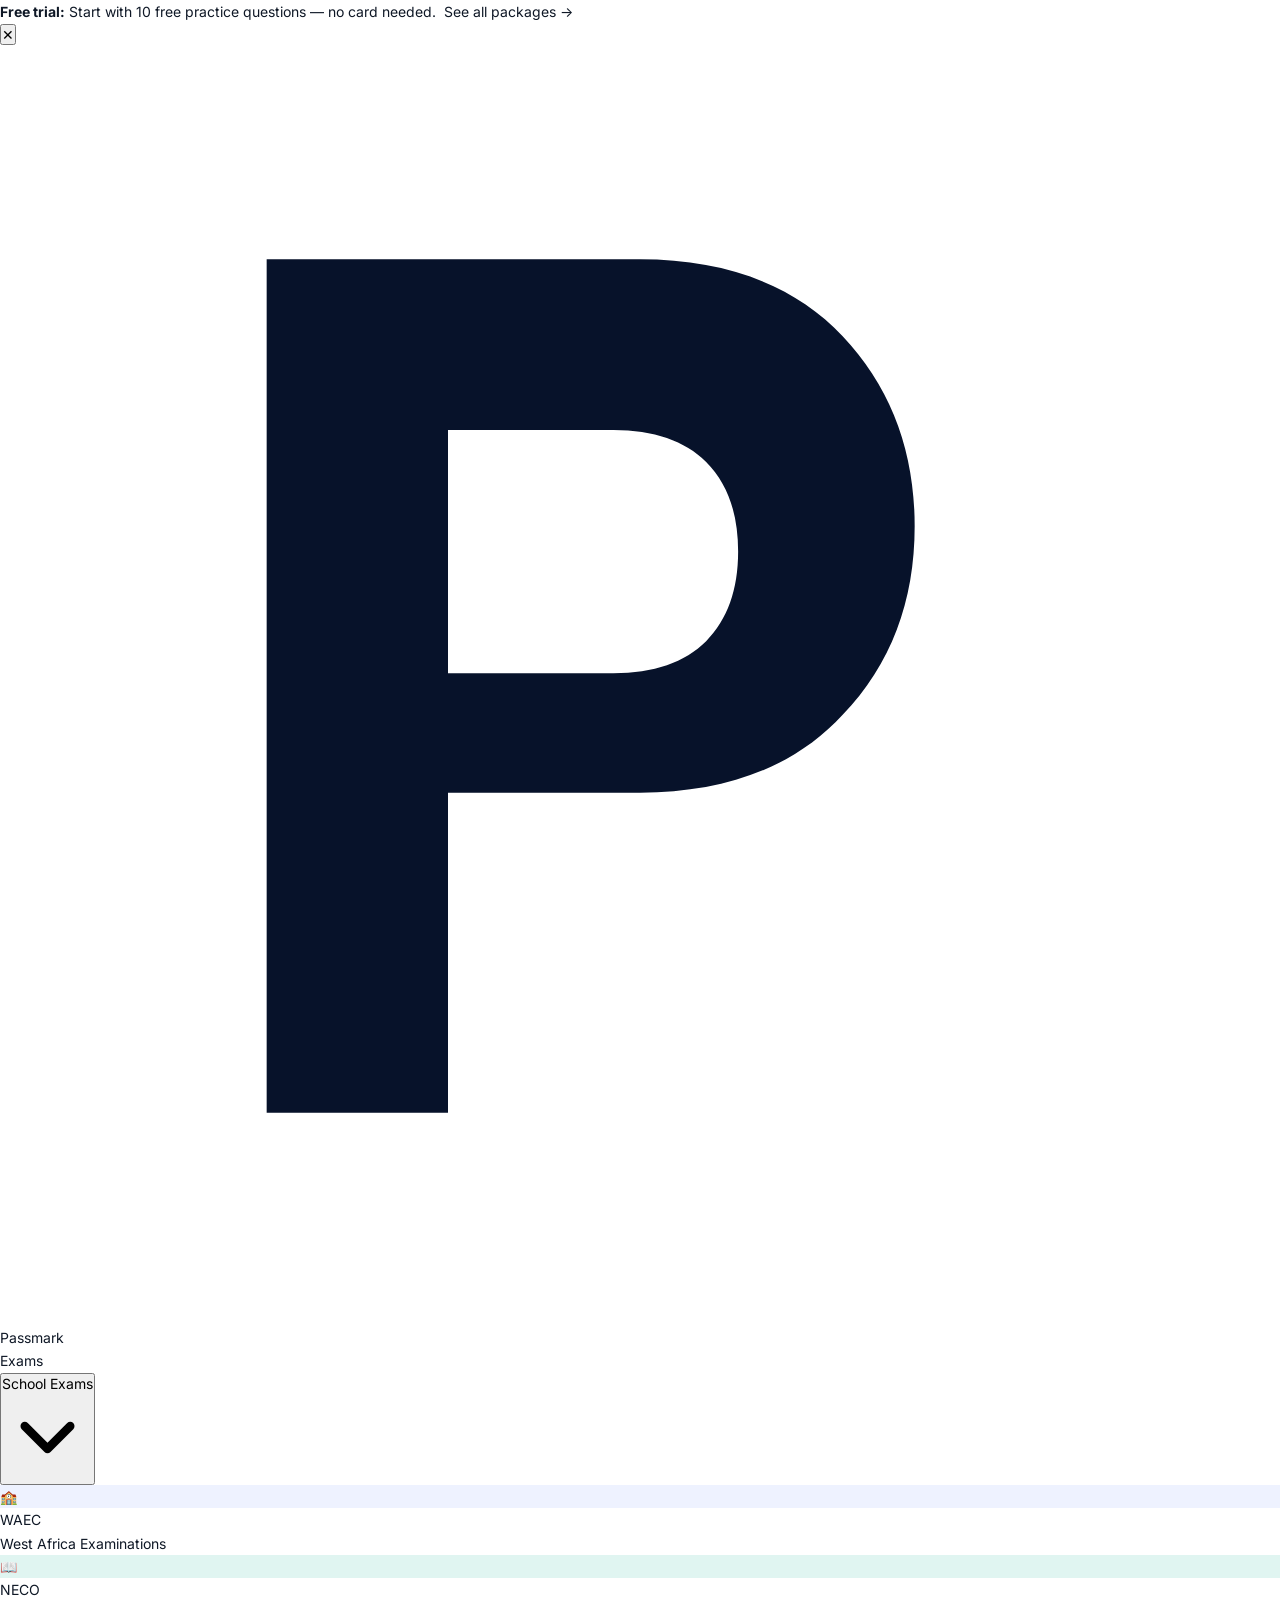
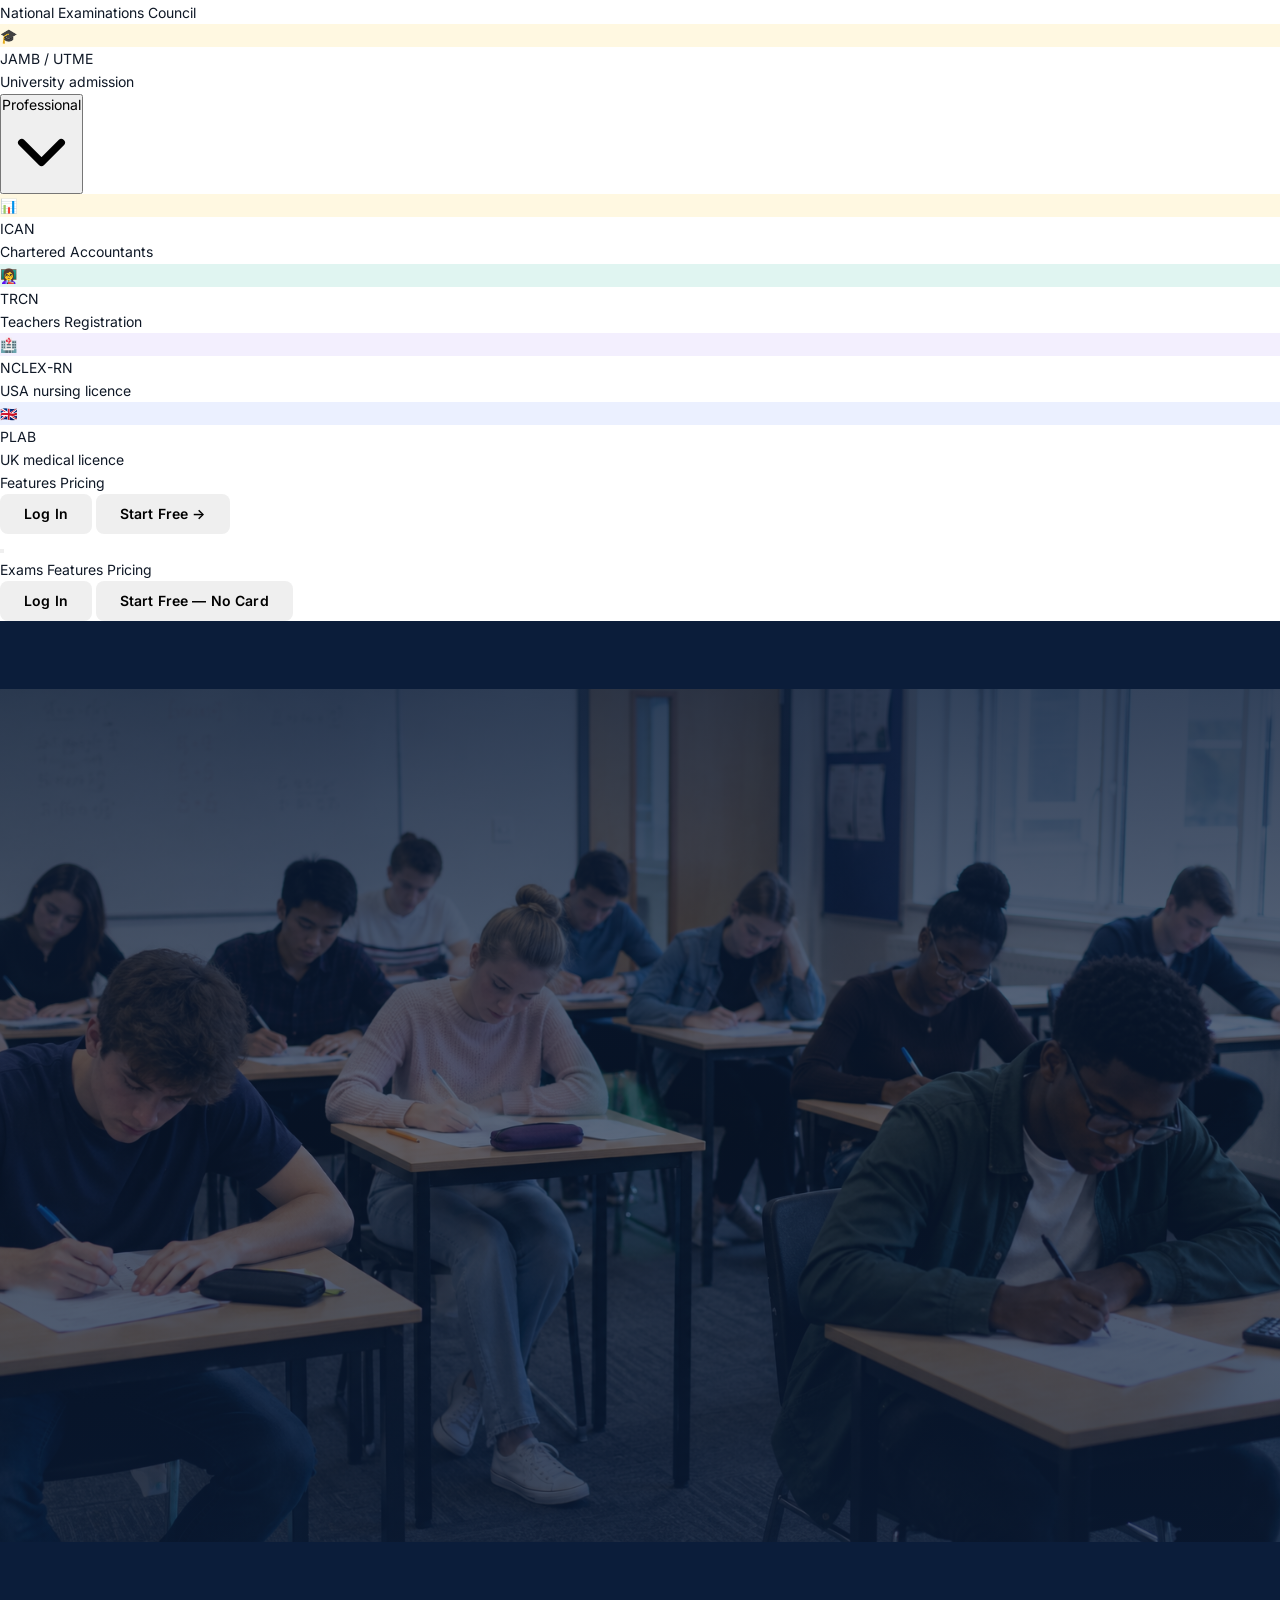
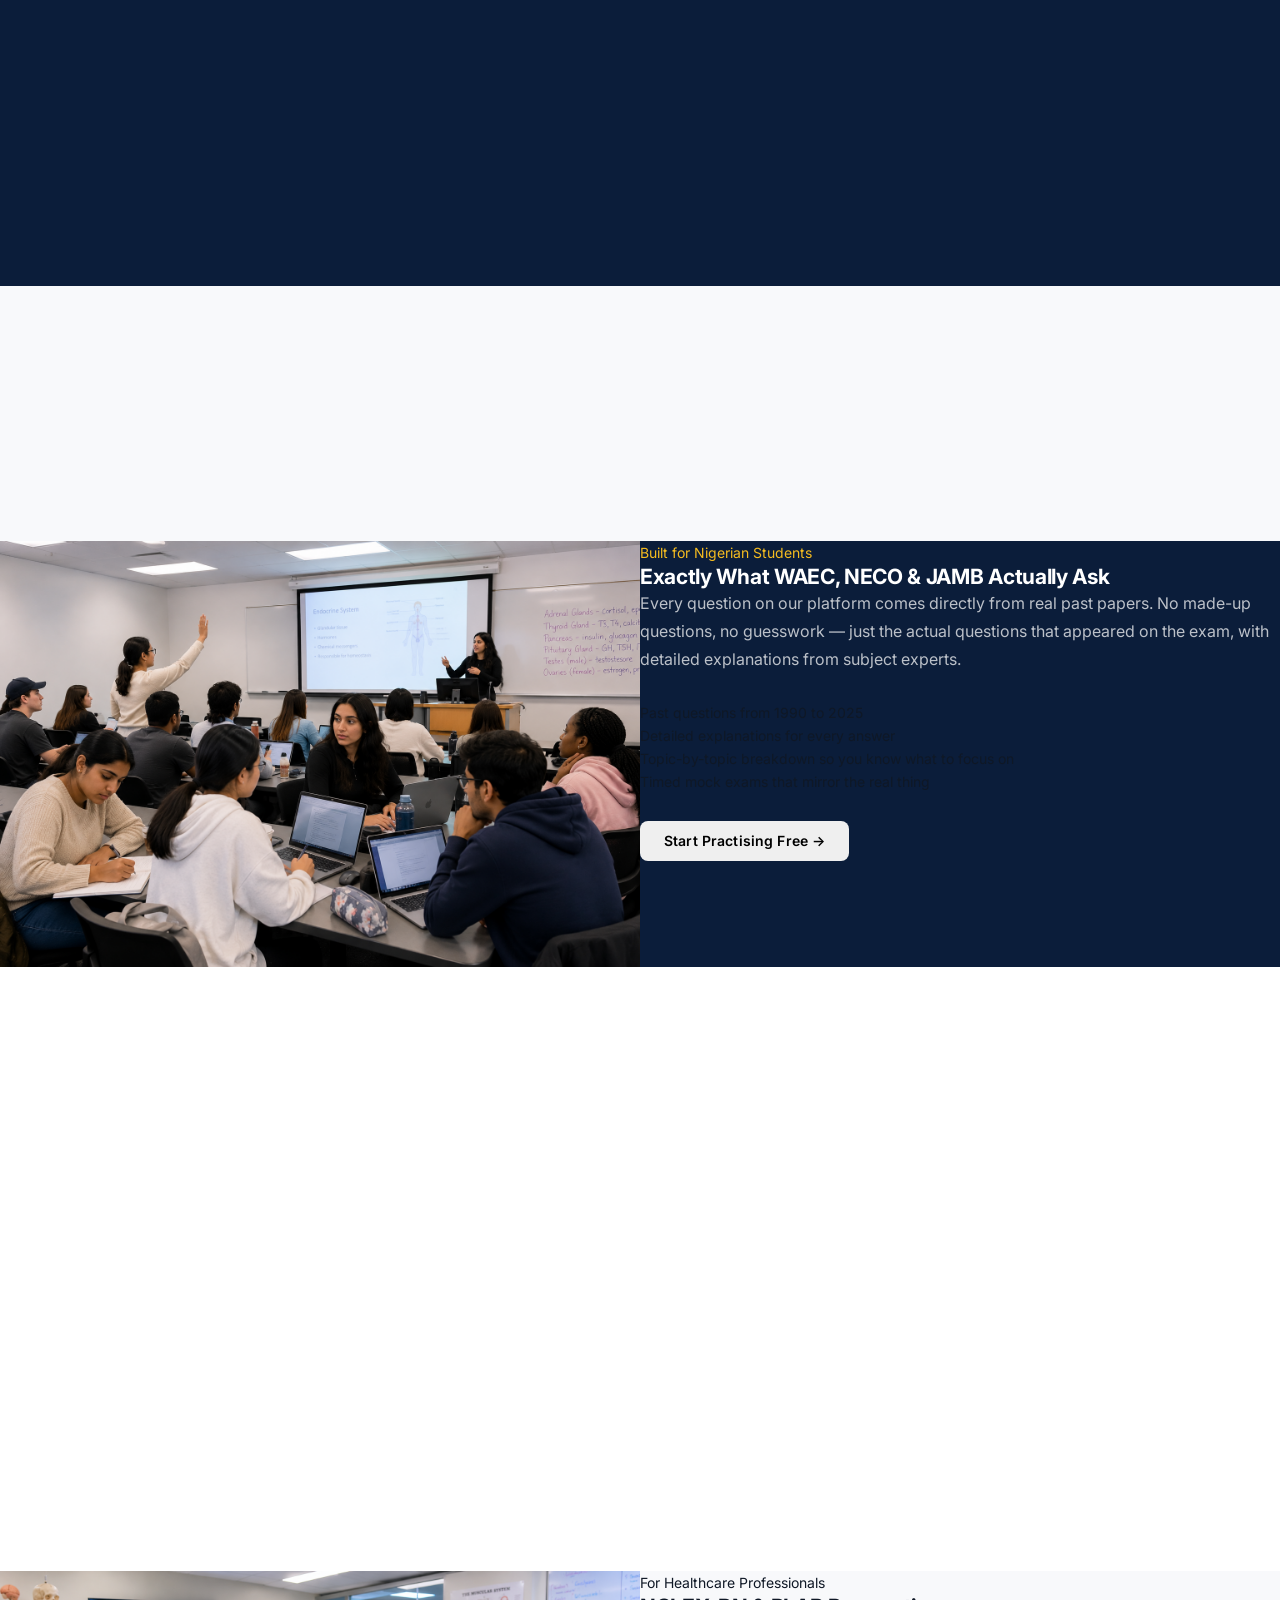
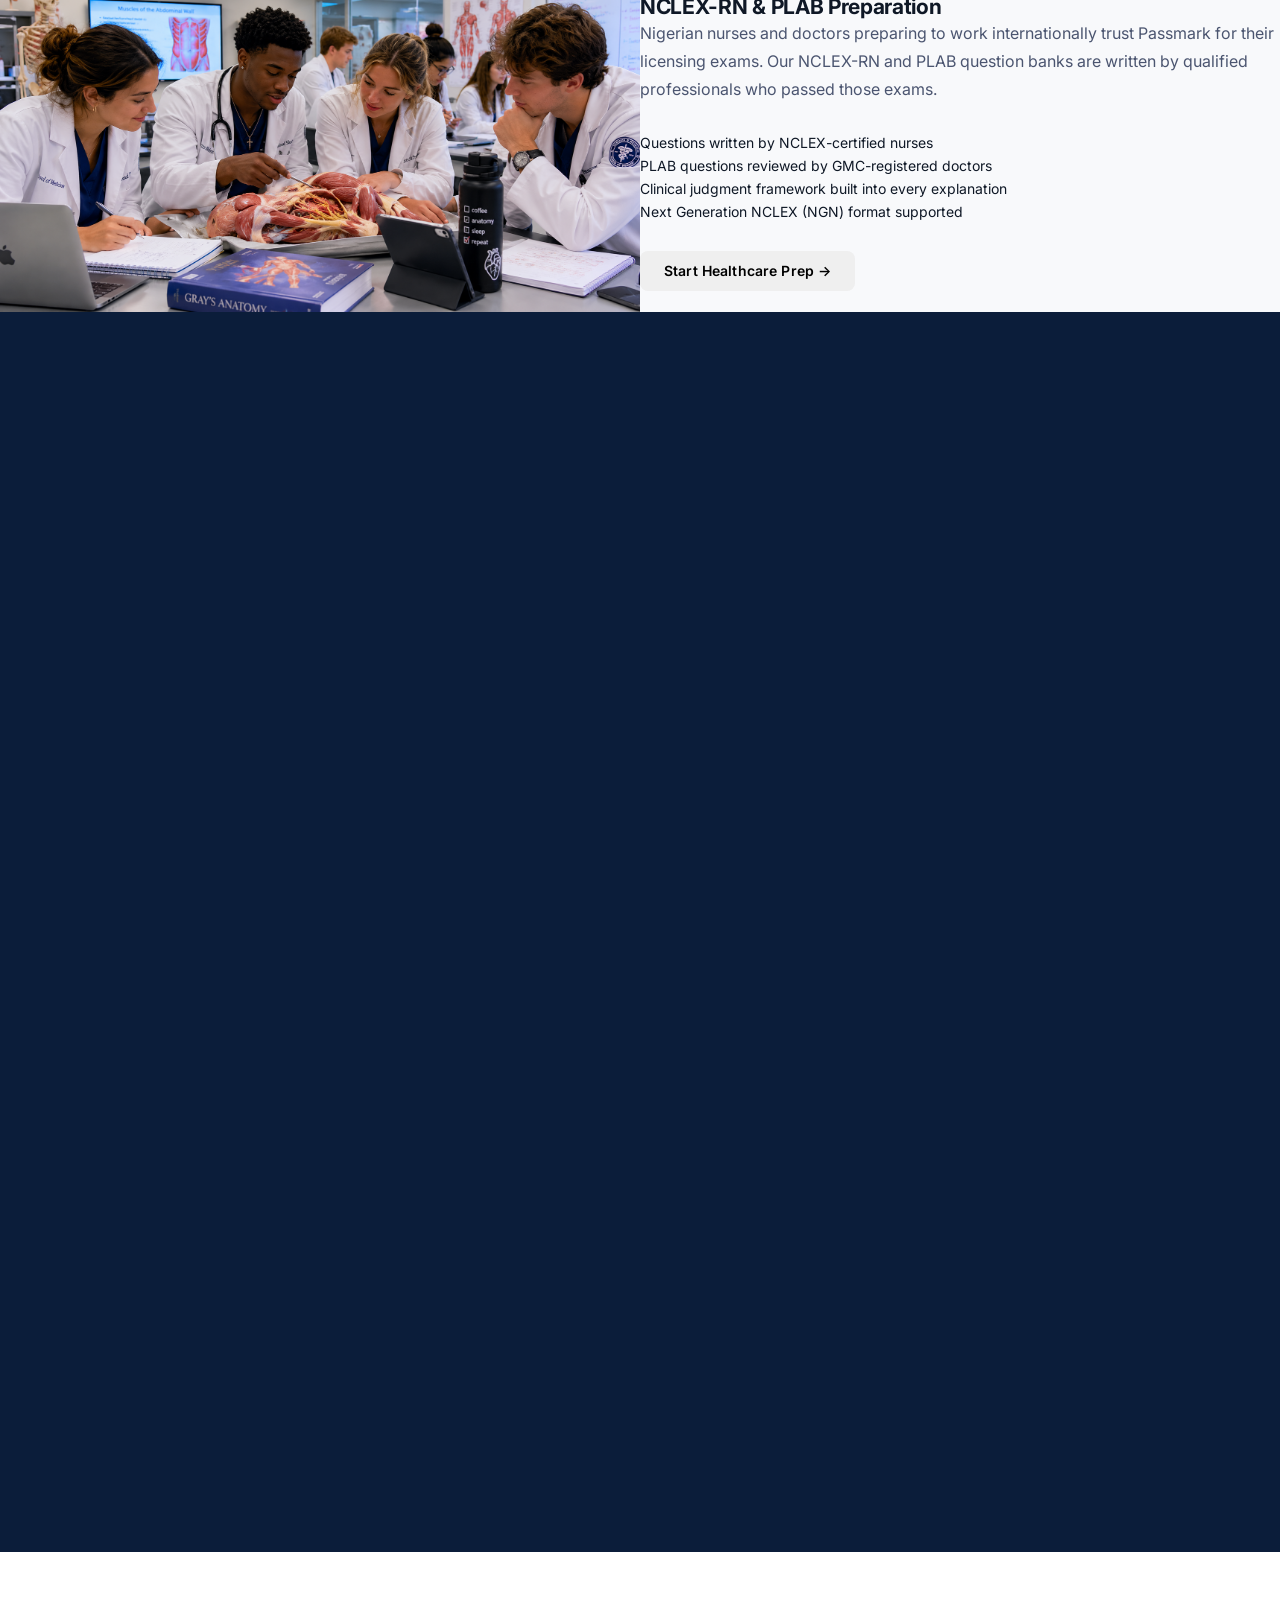
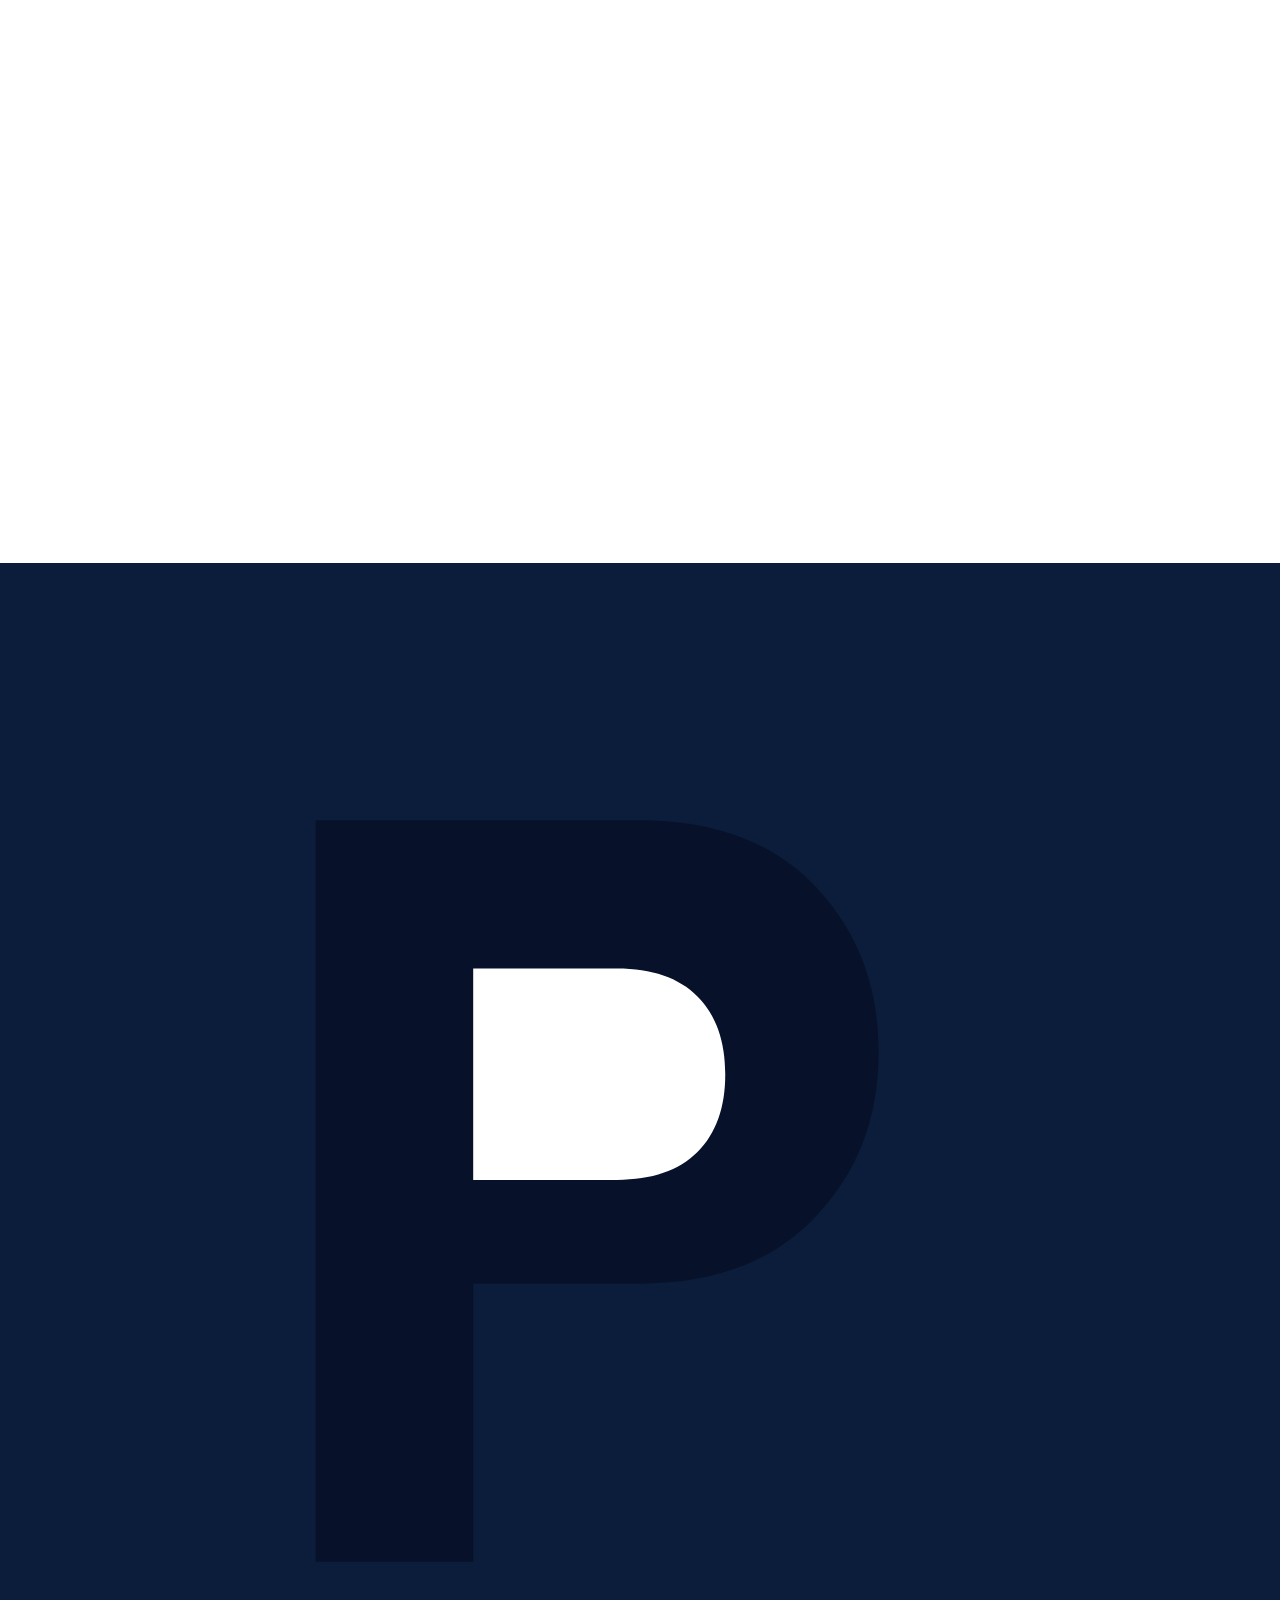
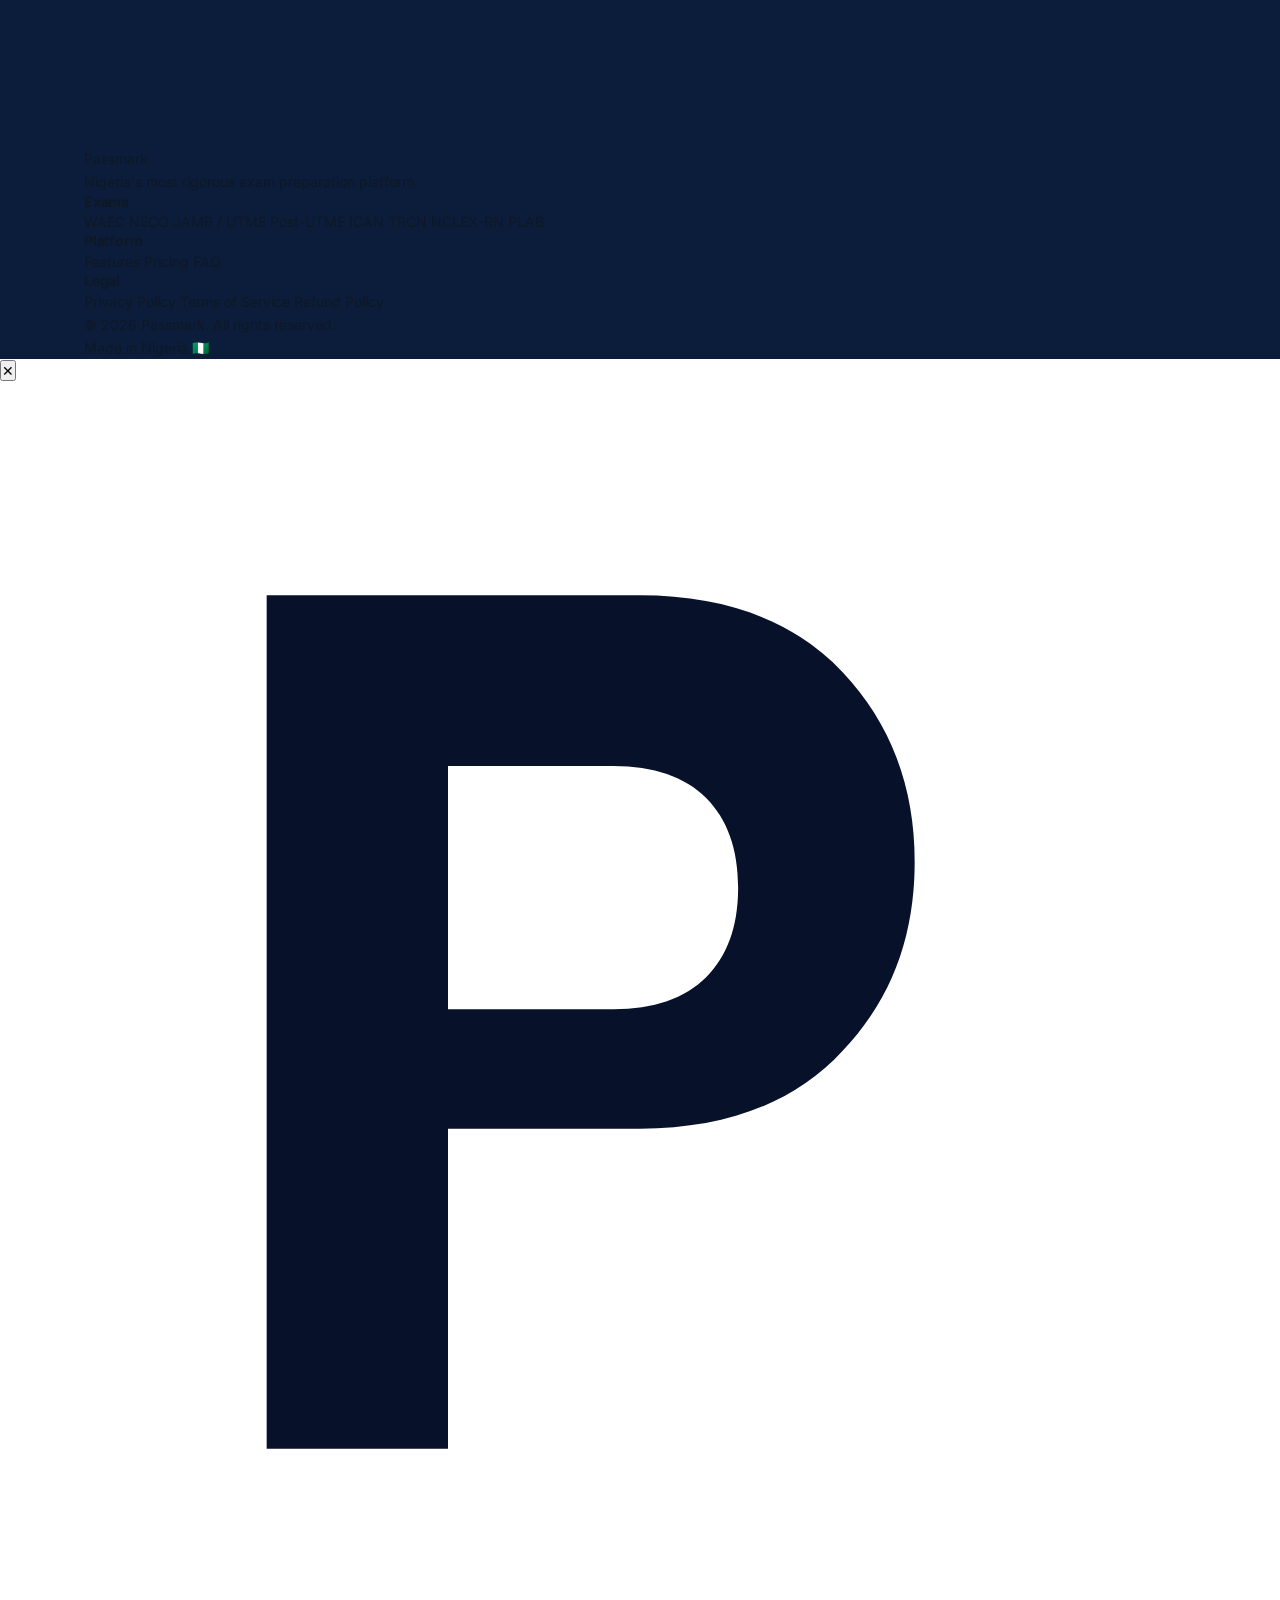
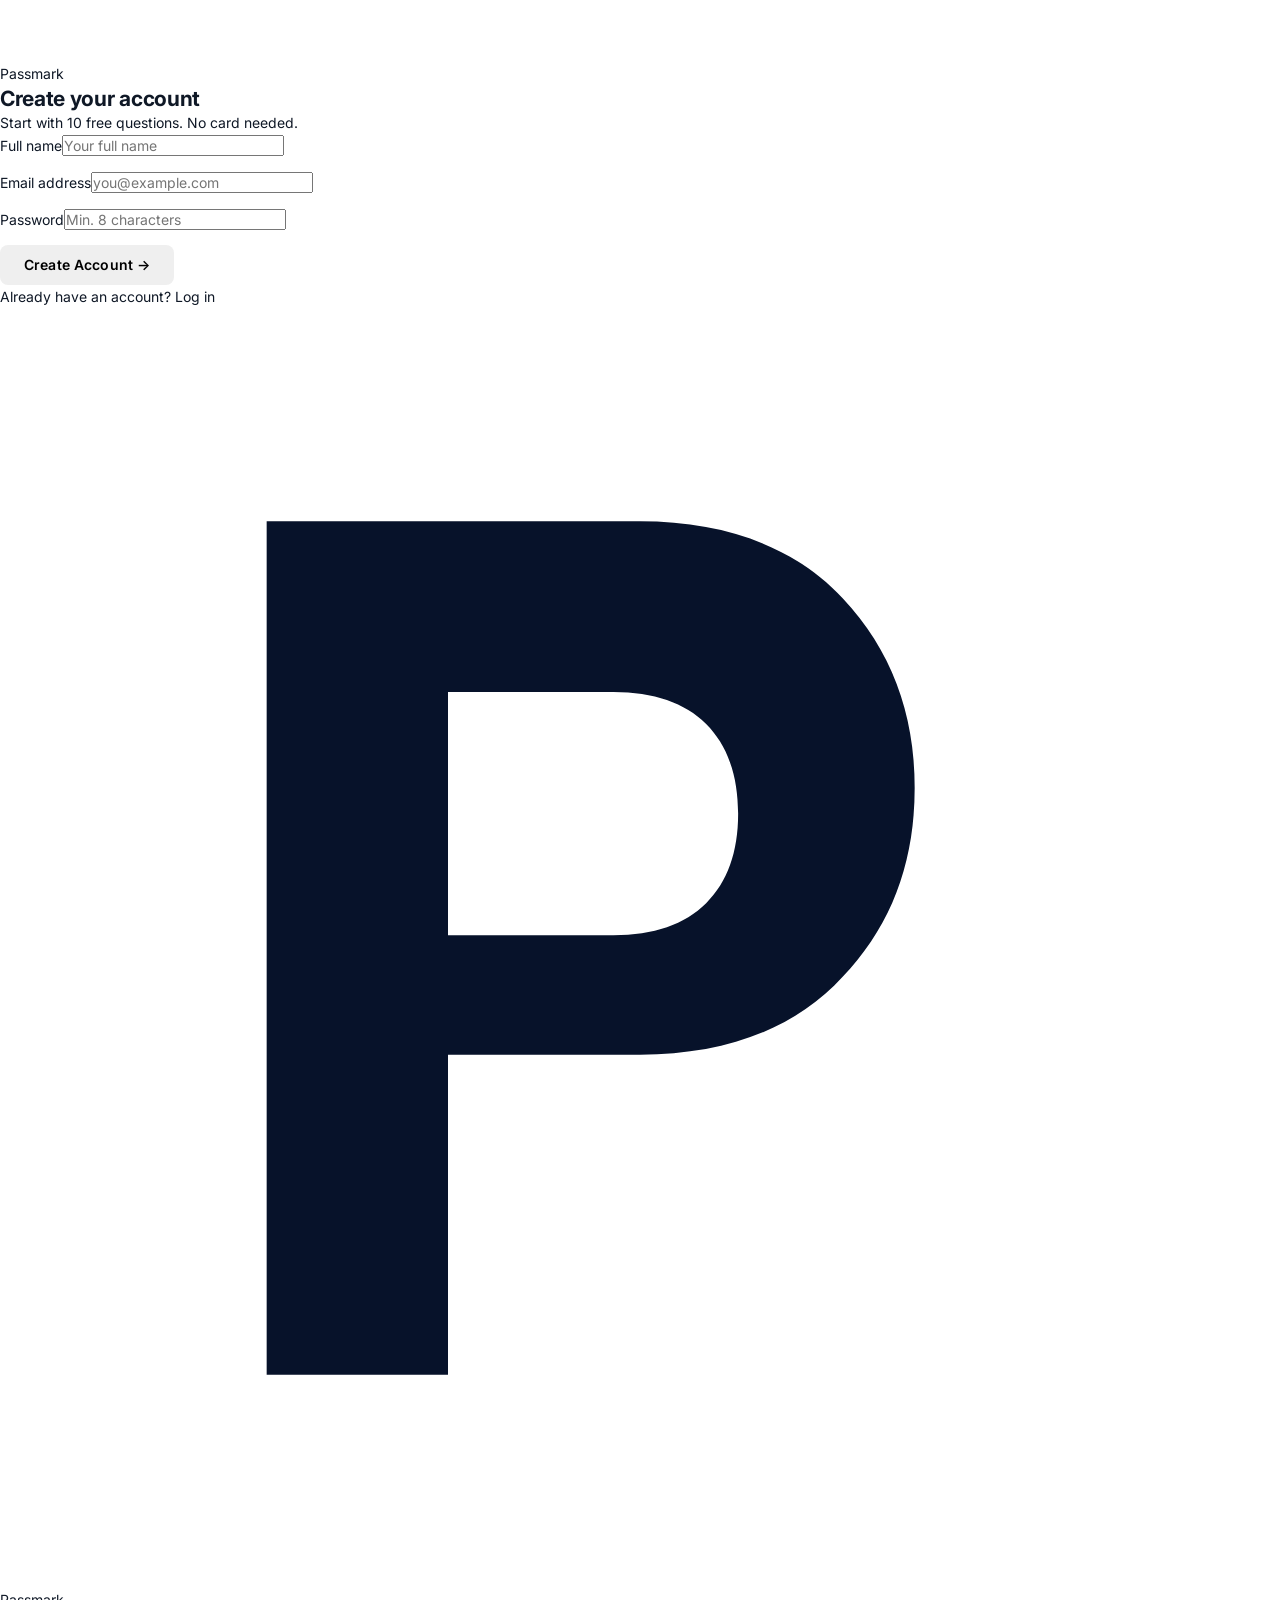
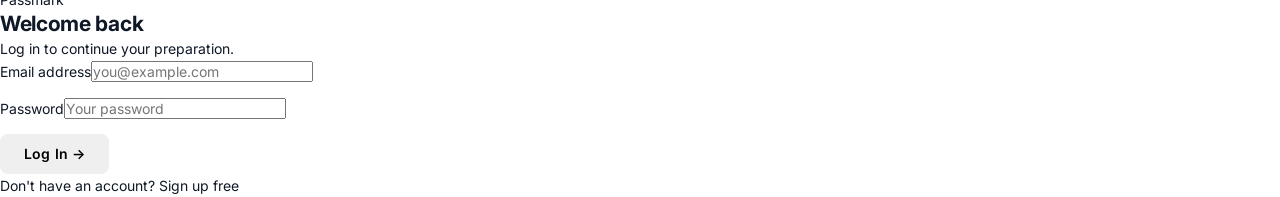
<file: index.html>
<!DOCTYPE html>
<html lang="en">
<head>
<meta charset="UTF-8">
<meta name="viewport" content="width=device-width,initial-scale=1.0">
<meta name="description" content="Passmark — Nigeria's most rigorous exam preparation platform. WAEC, NECO, JAMB, Post-UTME, ICAN, TRCN, CIBN, NCLEX-RN, PLAB. Real past questions. Expert explanations.">
<title>Passmark — Master Every Exam</title>
<link rel="preconnect" href="https://fonts.googleapis.com">
<link rel="stylesheet" href="css/tokens.css">
<link rel="stylesheet" href="css/components.css">
<link rel="stylesheet" href="css/home.css">
</head>
<body>

<!-- ANNOUNCEMENT BAR -->
<div class="ann-bar" role="status">
  <div class="inner">
    <div class="ann-dot"></div>
    <strong>Free trial:</strong>&nbsp;Start with 10 free practice questions — no card needed.
    &nbsp;<a href="#pricing">See all packages →</a>
  </div>
  <button class="ann-x" aria-label="Dismiss">✕</button>
</div>

<!-- NAV -->
<nav id="nav" aria-label="Main navigation">
  <div class="nav-row">
    <a href="/" class="nav-logo" aria-label="Passmark home">
      <div class="logo-mark" aria-hidden="true">
        <svg viewBox="0 0 24 24" fill="none">
          <path d="M5 20V4h7c1.6 0 2.9.48 3.8 1.44.9.96 1.35 2.14 1.35 3.56 0 1.42-.45 2.6-1.35 3.54C14.9 13.52 13.6 14 12 14H8.4V20H5z" fill="#07122A"/>
          <path d="M8.4 7.2v4.56h3.1c.76 0 1.34-.2 1.74-.6.4-.4.6-.96.6-1.68s-.2-1.28-.6-1.68c-.4-.4-.98-.6-1.74-.6H8.4z" fill="white"/>
        </svg>
      </div>
      <span class="logo-text">Passmark</span>
    </a>

    <div class="nav-links">
      <a href="#exams">Exams</a>
      <div class="nav-drop">
        <button class="nav-drop-btn">School Exams <svg viewBox="0 0 16 16" fill="none"><path d="M4 6l4 4 4-4" stroke="currentColor" stroke-width="1.5" stroke-linecap="round" stroke-linejoin="round"/></svg></button>
        <div class="nav-panel">
          <a class="dd-row" href="#exams"><div class="dd-icon" style="background:#EEF2FF">🏫</div><div><div class="dd-title">WAEC</div><div class="dd-sub">West Africa Examinations</div></div></a>
          <a class="dd-row" href="#exams"><div class="dd-icon" style="background:#E0F5F1">📖</div><div><div class="dd-title">NECO</div><div class="dd-sub">National Examinations Council</div></div></a>
          <a class="dd-row" href="#exams"><div class="dd-icon" style="background:#FFF8E1">🎓</div><div><div class="dd-title">JAMB / UTME</div><div class="dd-sub">University admission</div></div></a>
        </div>
      </div>
      <div class="nav-drop">
        <button class="nav-drop-btn">Professional <svg viewBox="0 0 16 16" fill="none"><path d="M4 6l4 4 4-4" stroke="currentColor" stroke-width="1.5" stroke-linecap="round" stroke-linejoin="round"/></svg></button>
        <div class="nav-panel">
          <a class="dd-row" href="#exams"><div class="dd-icon" style="background:#FFF8E1">📊</div><div><div class="dd-title">ICAN</div><div class="dd-sub">Chartered Accountants</div></div></a>
          <a class="dd-row" href="#exams"><div class="dd-icon" style="background:#E0F5F1">👩‍🏫</div><div><div class="dd-title">TRCN</div><div class="dd-sub">Teachers Registration</div></div></a>
          <a class="dd-row" href="#exams"><div class="dd-icon" style="background:#F3EFFE">🏥</div><div><div class="dd-title">NCLEX-RN</div><div class="dd-sub">USA nursing licence</div></div></a>
          <a class="dd-row" href="#exams"><div class="dd-icon" style="background:#EBF0FF">🇬🇧</div><div><div class="dd-title">PLAB</div><div class="dd-sub">UK medical licence</div></div></a>
        </div>
      </div>
      <a href="#features">Features</a>
      <a href="#pricing">Pricing</a>
    </div>

    <div class="nav-cta">
      <button class="btn btn-ghost btn-sm" data-modal="login">Log In</button>
      <button class="btn btn-gold btn-sm" data-modal="signup">Start Free →</button>
    </div>
    <button class="nav-ham" aria-label="Open menu"><span></span><span></span><span></span></button>
  </div>
</nav>

<div class="nav-drawer">
  <a href="#exams">Exams</a>
  <a href="#features">Features</a>
  <a href="#pricing">Pricing</a>
  <div class="drawer-ctas">
    <button class="btn btn-outline btn-fw" data-modal="login">Log In</button>
    <button class="btn btn-gold btn-fw" data-modal="signup">Start Free — No Card</button>
  </div>
</div>

<!-- HERO -->
<section class="hero">
  <div class="hero-bg">
    <img src="img/examstudents.png" alt="Students studying" class="hero-bg-img" loading="eager">
    <div class="hero-overlay"></div>
  </div>
  <div class="hero-content container">
    <div class="hero-text">
      <div class="hero-badge reveal">
        <span class="badge-dot"></span>
        Nigeria's #1 Exam Prep Platform
      </div>
      <h1 class="hero-h1 reveal reveal--delay-1">
        Pass Every Exam.<br>
        <span class="hero-h1--gold">First Time.</span>
      </h1>
      <p class="hero-sub reveal reveal--delay-2">
        Real past questions, expert explanations, and performance tracking for
        WAEC · NECO · JAMB · Post-UTME · ICAN · TRCN · CIBN · NCLEX-RN · PLAB
      </p>
      <div class="hero-actions reveal reveal--delay-3">
        <button class="btn btn-gold btn-lg" data-modal="signup">Start Free — No Card Required</button>
        <a href="#exams" class="btn btn-outline-light btn-lg">Browse Exams →</a>
      </div>
      <div class="hero-social-proof reveal reveal--delay-4">
        <div class="proof-avatars">
          <div class="proof-av" style="background:#2255CC">A</div>
          <div class="proof-av" style="background:#007B68">B</div>
          <div class="proof-av" style="background:#D4900A">C</div>
          <div class="proof-av" style="background:#7B2FBE">D</div>
        </div>
        <span>Join <strong>12,000+</strong> students already preparing</span>
      </div>
    </div>
  </div>
  <div class="hero-stats container">
    <div class="hstat reveal">
      <span class="hstat-num" data-target="9">0</span><span class="hstat-unit">+</span>
      <span class="hstat-label">Exams Covered</span>
    </div>
    <div class="hstat-div"></div>
    <div class="hstat reveal reveal--delay-1">
      <span class="hstat-num" data-target="50000">0</span><span class="hstat-unit">+</span>
      <span class="hstat-label">Past Questions</span>
    </div>
    <div class="hstat-div"></div>
    <div class="hstat reveal reveal--delay-2">
      <span class="hstat-num" data-target="12000">0</span><span class="hstat-unit">+</span>
      <span class="hstat-label">Students Enrolled</span>
    </div>
    <div class="hstat-div"></div>
    <div class="hstat reveal reveal--delay-3">
      <span class="hstat-num" data-target="94">0</span><span class="hstat-unit">%</span>
      <span class="hstat-label">Pass Rate</span>
    </div>
  </div>
</section>

<!-- EXAM CATALOGUE -->
<section id="exams" class="section section--off">
  <div class="container">
    <div class="section-head reveal">
      <p class="section-eyebrow">Exam Library</p>
      <h2 class="section-title">Every Exam You Need</h2>
      <p class="section-sub">From secondary school to professional certification — we have the past questions and study tools for all major Nigerian exams.</p>
    </div>

    <div class="exam-tabs reveal">
      <button class="exam-tab active" data-tab="school">School Exams</button>
      <button class="exam-tab" data-tab="postutme">Post-UTME</button>
      <button class="exam-tab" data-tab="professional">Professional</button>
      <button class="exam-tab" data-tab="medical">Nursing &amp; Medical</button>
    </div>

    <div class="exam-grid" id="examGrid"></div>
  </div>
</section>

<!-- PHOTO SPLIT A -->
<section class="photo-split section--navy">
  <div class="photo-split__img">
    <img src="img/classstudents.png" alt="Students in a lecture hall" loading="lazy">
  </div>
  <div class="photo-split__body">
    <p class="section-eyebrow" style="color:var(--gold-lt)">Built for Nigerian Students</p>
    <h2 class="section-title" style="color:var(--white)">Exactly What WAEC, NECO & JAMB Actually Ask</h2>
    <p style="color:rgba(255,255,255,0.72);font-size:var(--text-md);line-height:1.75;margin-bottom:28px">
      Every question on our platform comes directly from real past papers. No made-up questions, no guesswork — just the actual questions that appeared on the exam, with detailed explanations from subject experts.
    </p>
    <ul class="check-list">
      <li>Past questions from 1990 to 2025</li>
      <li>Detailed explanations for every answer</li>
      <li>Topic-by-topic breakdown so you know what to focus on</li>
      <li>Timed mock exams that mirror the real thing</li>
    </ul>
    <button class="btn btn-gold" data-modal="signup" style="margin-top:28px">Start Practising Free →</button>
  </div>
</section>

<!-- FEATURES -->
<section id="features" class="section section--white">
  <div class="container">
    <div class="section-head reveal">
      <p class="section-eyebrow">Platform Features</p>
      <h2 class="section-title">Everything You Need to Pass</h2>
    </div>
    <div class="feat-grid">
      <div class="feat-card reveal">
        <div class="feat-icon">📚</div>
        <h3>Massive Question Bank</h3>
        <p>50,000+ real past questions across all subjects, years, and exam types. Never run out of material to practice with.</p>
      </div>
      <div class="feat-card reveal reveal--delay-1">
        <div class="feat-icon">⏱️</div>
        <h3>Timed Mock Exams</h3>
        <p>Simulate the real exam experience with timed sessions that match the exact format and question count of each exam.</p>
      </div>
      <div class="feat-card reveal reveal--delay-2">
        <div class="feat-icon">💡</div>
        <h3>Expert Explanations</h3>
        <p>Every question comes with a detailed explanation of why the answer is correct — not just the answer key.</p>
      </div>
      <div class="feat-card reveal reveal--delay-3">
        <div class="feat-icon">📈</div>
        <h3>Performance Tracking</h3>
        <p>See exactly which topics you're strong in and which need more work. Focus your study time where it matters most.</p>
      </div>
      <div class="feat-card reveal">
        <div class="feat-icon">🔥</div>
        <h3>Daily Streaks</h3>
        <p>Build a consistent study habit with daily practice reminders and streak tracking to keep you motivated.</p>
      </div>
      <div class="feat-card reveal reveal--delay-1">
        <div class="feat-icon">📱</div>
        <h3>Mobile Friendly</h3>
        <p>Study from your phone, tablet, or laptop. Your progress syncs across all devices automatically.</p>
      </div>
    </div>
  </div>
</section>

<!-- PHOTO SPLIT B -->
<section class="photo-split photo-split--b section--off">
  <div class="photo-split__img">
    <img src="img/labstudents.png" alt="Healthcare students in a lab" loading="lazy">
  </div>
  <div class="photo-split__body">
    <p class="section-eyebrow">For Healthcare Professionals</p>
    <h2 class="section-title">NCLEX-RN & PLAB Preparation</h2>
    <p style="font-size:var(--text-md);line-height:1.75;color:var(--slate);margin-bottom:28px">
      Nigerian nurses and doctors preparing to work internationally trust Passmark for their licensing exams. Our NCLEX-RN and PLAB question banks are written by qualified professionals who passed those exams.
    </p>
    <ul class="check-list check-list--navy">
      <li>Questions written by NCLEX-certified nurses</li>
      <li>PLAB questions reviewed by GMC-registered doctors</li>
      <li>Clinical judgment framework built into every explanation</li>
      <li>Next Generation NCLEX (NGN) format supported</li>
    </ul>
    <button class="btn btn-primary" data-modal="signup" style="margin-top:28px">Start Healthcare Prep →</button>
  </div>
</section>

<!-- PRICING -->
<section id="pricing" class="section section--navy">
  <div class="container">
    <div class="section-head reveal">
      <p class="section-eyebrow" style="color:var(--gold-lt)">Simple Pricing</p>
      <h2 class="section-title" style="color:var(--white)">Pick Your Plan</h2>
      <p class="section-sub" style="color:rgba(255,255,255,0.65)">Start free with 10 questions. Upgrade when you're ready.</p>
    </div>

    <div class="price-toggle reveal">
      <button class="ptog active" data-period="monthly">Monthly</button>
      <button class="ptog" data-period="annual">Annual <span class="ptog-save">Save 30%</span></button>
    </div>

    <div class="pricing-grid reveal">

      <div class="price-card">
        <div class="price-card__header">
          <div class="price-card__badge">Most Popular</div>
          <h3>School</h3>
          <p class="price-card__desc">WAEC · NECO · JAMB</p>
          <div class="price-card__price">
            <span class="price-currency">₦</span><span class="price-amount" data-monthly="6000" data-annual="4200">6,000</span>
            <span class="price-per">/month</span>
          </div>
        </div>
        <ul class="price-features">
          <li>✓ WAEC past questions (all subjects)</li>
          <li>✓ NECO past questions (all subjects)</li>
          <li>✓ JAMB/UTME full question bank</li>
          <li>✓ Timed mock exams</li>
          <li>✓ Performance dashboard</li>
          <li>✓ Unlimited practice sessions</li>
        </ul>
        <button class="btn btn-gold btn-fw" data-modal="signup">Get Started →</button>
      </div>

      <div class="price-card price-card--featured">
        <div class="price-card__header">
          <div class="price-card__badge price-card__badge--gold">Best Value</div>
          <h3>School + Post-UTME</h3>
          <p class="price-card__desc">WAEC · NECO · JAMB · 5 Universities</p>
          <div class="price-card__price">
            <span class="price-currency">₦</span><span class="price-amount" data-monthly="8500" data-annual="5950">8,500</span>
            <span class="price-per">/month</span>
          </div>
        </div>
        <ul class="price-features">
          <li>✓ Everything in School</li>
          <li>✓ UNILAG Post-UTME</li>
          <li>✓ University of Ibadan Post-UTME</li>
          <li>✓ OAU Post-UTME</li>
          <li>✓ ABU Post-UTME</li>
          <li>✓ UNILORIN Post-UTME</li>
        </ul>
        <button class="btn btn-gold btn-fw" data-modal="signup">Get Started →</button>
      </div>

      <div class="price-card">
        <div class="price-card__header">
          <h3>Professional</h3>
          <p class="price-card__desc">ICAN · TRCN · CIBN</p>
          <div class="price-card__price">
            <span class="price-currency">₦</span><span class="price-amount" data-monthly="9500" data-annual="6650">9,500</span>
            <span class="price-per">/month</span>
          </div>
        </div>
        <ul class="price-features">
          <li>✓ ICAN all levels (Foundation, Skills, Professional)</li>
          <li>✓ TRCN all categories (A, B, C, D)</li>
          <li>✓ CIBN question bank</li>
          <li>✓ Timed mock exams</li>
          <li>✓ Performance dashboard</li>
          <li>✓ Priority support</li>
        </ul>
        <button class="btn btn-gold btn-fw" data-modal="signup">Get Started →</button>
      </div>

    </div>
  </div>
</section>

<!-- FAQ -->
<section id="faq" class="section section--white">
  <div class="container" style="max-width:720px">
    <div class="section-head reveal">
      <p class="section-eyebrow">FAQ</p>
      <h2 class="section-title">Common Questions</h2>
    </div>
    <div class="faq-list reveal">
      <div class="faq-item">
        <button class="faq-q">Where do the past questions come from?<span class="faq-icon">+</span></button>
        <div class="faq-a">All questions are sourced from official past papers. WAEC and NECO questions come from official booklets. JAMB questions come from verified past papers going back to 1983. ICAN questions come from the official ICAN Pathfinder. We never use expo or runz sites.</div>
      </div>
      <div class="faq-item">
        <button class="faq-q">Can I try before I subscribe?<span class="faq-icon">+</span></button>
        <div class="faq-a">Yes — you get 10 free practice questions with no card required. This lets you see the question quality and platform before committing.</div>
      </div>
      <div class="faq-item">
        <button class="faq-q">Can I cancel at any time?<span class="faq-icon">+</span></button>
        <div class="faq-a">Yes. Cancel anytime from your dashboard. You keep access until the end of your paid period. No hidden fees.</div>
      </div>
      <div class="faq-item">
        <button class="faq-q">What payment methods do you accept?<span class="faq-icon">+</span></button>
        <div class="faq-a">We accept all Nigerian debit cards (GTBank, Access, Zenith, UBA, First Bank, etc.) via Paystack. You can also pay with bank transfer.</div>
      </div>
      <div class="faq-item">
        <button class="faq-q">Is there a mobile app?<span class="faq-icon">+</span></button>
        <div class="faq-a">Not yet — but the website works perfectly on mobile. You can add it to your phone's home screen for an app-like experience. A dedicated app is coming soon.</div>
      </div>
    </div>
  </div>
</section>

<!-- FOOTER -->
<footer class="footer">
  <div class="container">
    <div class="footer-top">
      <div class="footer-brand">
        <a href="/" class="nav-logo">
          <div class="logo-mark"><svg viewBox="0 0 24 24" fill="none"><path d="M5 20V4h7c1.6 0 2.9.48 3.8 1.44.9.96 1.35 2.14 1.35 3.56 0 1.42-.45 2.6-1.35 3.54C14.9 13.52 13.6 14 12 14H8.4V20H5z" fill="#07122A"/><path d="M8.4 7.2v4.56h3.1c.76 0 1.34-.2 1.74-.6.4-.4.6-.96.6-1.68s-.2-1.28-.6-1.68c-.4-.4-.98-.6-1.74-.6H8.4z" fill="white"/></svg></div>
          <span class="logo-text">Passmark</span>
        </a>
        <p class="footer-tagline">Nigeria's most rigorous exam preparation platform.</p>
      </div>
      <div class="footer-links">
        <div class="footer-col">
          <h4>Exams</h4>
          <a href="#exams">WAEC</a>
          <a href="#exams">NECO</a>
          <a href="#exams">JAMB / UTME</a>
          <a href="#exams">Post-UTME</a>
          <a href="#exams">ICAN</a>
          <a href="#exams">TRCN</a>
          <a href="#exams">NCLEX-RN</a>
          <a href="#exams">PLAB</a>
        </div>
        <div class="footer-col">
          <h4>Platform</h4>
          <a href="#features">Features</a>
          <a href="#pricing">Pricing</a>
          <a href="#faq">FAQ</a>
        </div>
        <div class="footer-col">
          <h4>Legal</h4>
          <a href="#">Privacy Policy</a>
          <a href="#">Terms of Service</a>
          <a href="#">Refund Policy</a>
        </div>
      </div>
    </div>
    <div class="footer-bottom">
      <p>© 2026 Passmark. All rights reserved.</p>
      <p>Made in Nigeria 🇳🇬</p>
    </div>
  </div>
</footer>

<!-- AUTH MODAL -->
<div id="authModal" class="modal-bg">
  <div class="modal-box">
    <button class="modal-x" aria-label="Close">✕</button>
    <div id="signupView" class="mv on">
      <div class="modal-logo">
        <div class="logo-mark"><svg viewBox="0 0 24 24" fill="none"><path d="M5 20V4h7c1.6 0 2.9.48 3.8 1.44.9.96 1.35 2.14 1.35 3.56 0 1.42-.45 2.6-1.35 3.54C14.9 13.52 13.6 14 12 14H8.4V20H5z" fill="#07122A"/><path d="M8.4 7.2v4.56h3.1c.76 0 1.34-.2 1.74-.6.4-.4.6-.96.6-1.68s-.2-1.28-.6-1.68c-.4-.4-.98-.6-1.74-.6H8.4z" fill="white"/></svg></div>
        <span class="logo-text">Passmark</span>
      </div>
      <h2>Create your account</h2>
      <p class="modal-sub">Start with 10 free questions. No card needed.</p>
      <form id="signupForm">
        <div class="field"><label>Full name</label><input type="text" placeholder="Your full name" required></div>
        <div class="field"><label>Email address</label><input type="email" placeholder="you@example.com" required></div>
        <div class="field"><label>Password</label><input type="password" placeholder="Min. 8 characters" required minlength="8"></div>
        <button type="submit" class="btn btn-gold btn-fw">Create Account →</button>
      </form>
      <p class="modal-switch">Already have an account? <a href="#" data-sw="login">Log in</a></p>
    </div>
    <div id="loginView" class="mv">
      <div class="modal-logo">
        <div class="logo-mark"><svg viewBox="0 0 24 24" fill="none"><path d="M5 20V4h7c1.6 0 2.9.48 3.8 1.44.9.96 1.35 2.14 1.35 3.56 0 1.42-.45 2.6-1.35 3.54C14.9 13.52 13.6 14 12 14H8.4V20H5z" fill="#07122A"/><path d="M8.4 7.2v4.56h3.1c.76 0 1.34-.2 1.74-.6.4-.4.6-.96.6-1.68s-.2-1.28-.6-1.68c-.4-.4-.98-.6-1.74-.6H8.4z" fill="white"/></svg></div>
        <span class="logo-text">Passmark</span>
      </div>
      <h2>Welcome back</h2>
      <p class="modal-sub">Log in to continue your preparation.</p>
      <form id="loginForm">
        <div class="field"><label>Email address</label><input type="email" placeholder="you@example.com" required></div>
        <div class="field"><label>Password</label><input type="password" placeholder="Your password" required></div>
        <button type="submit" class="btn btn-gold btn-fw">Log In →</button>
      </form>
      <p class="modal-switch">Don't have an account? <a href="#" data-sw="signup">Sign up free</a></p>
    </div>
  </div>
</div>

<script src="js/home.js"></script>
</body>
</html>
</file>
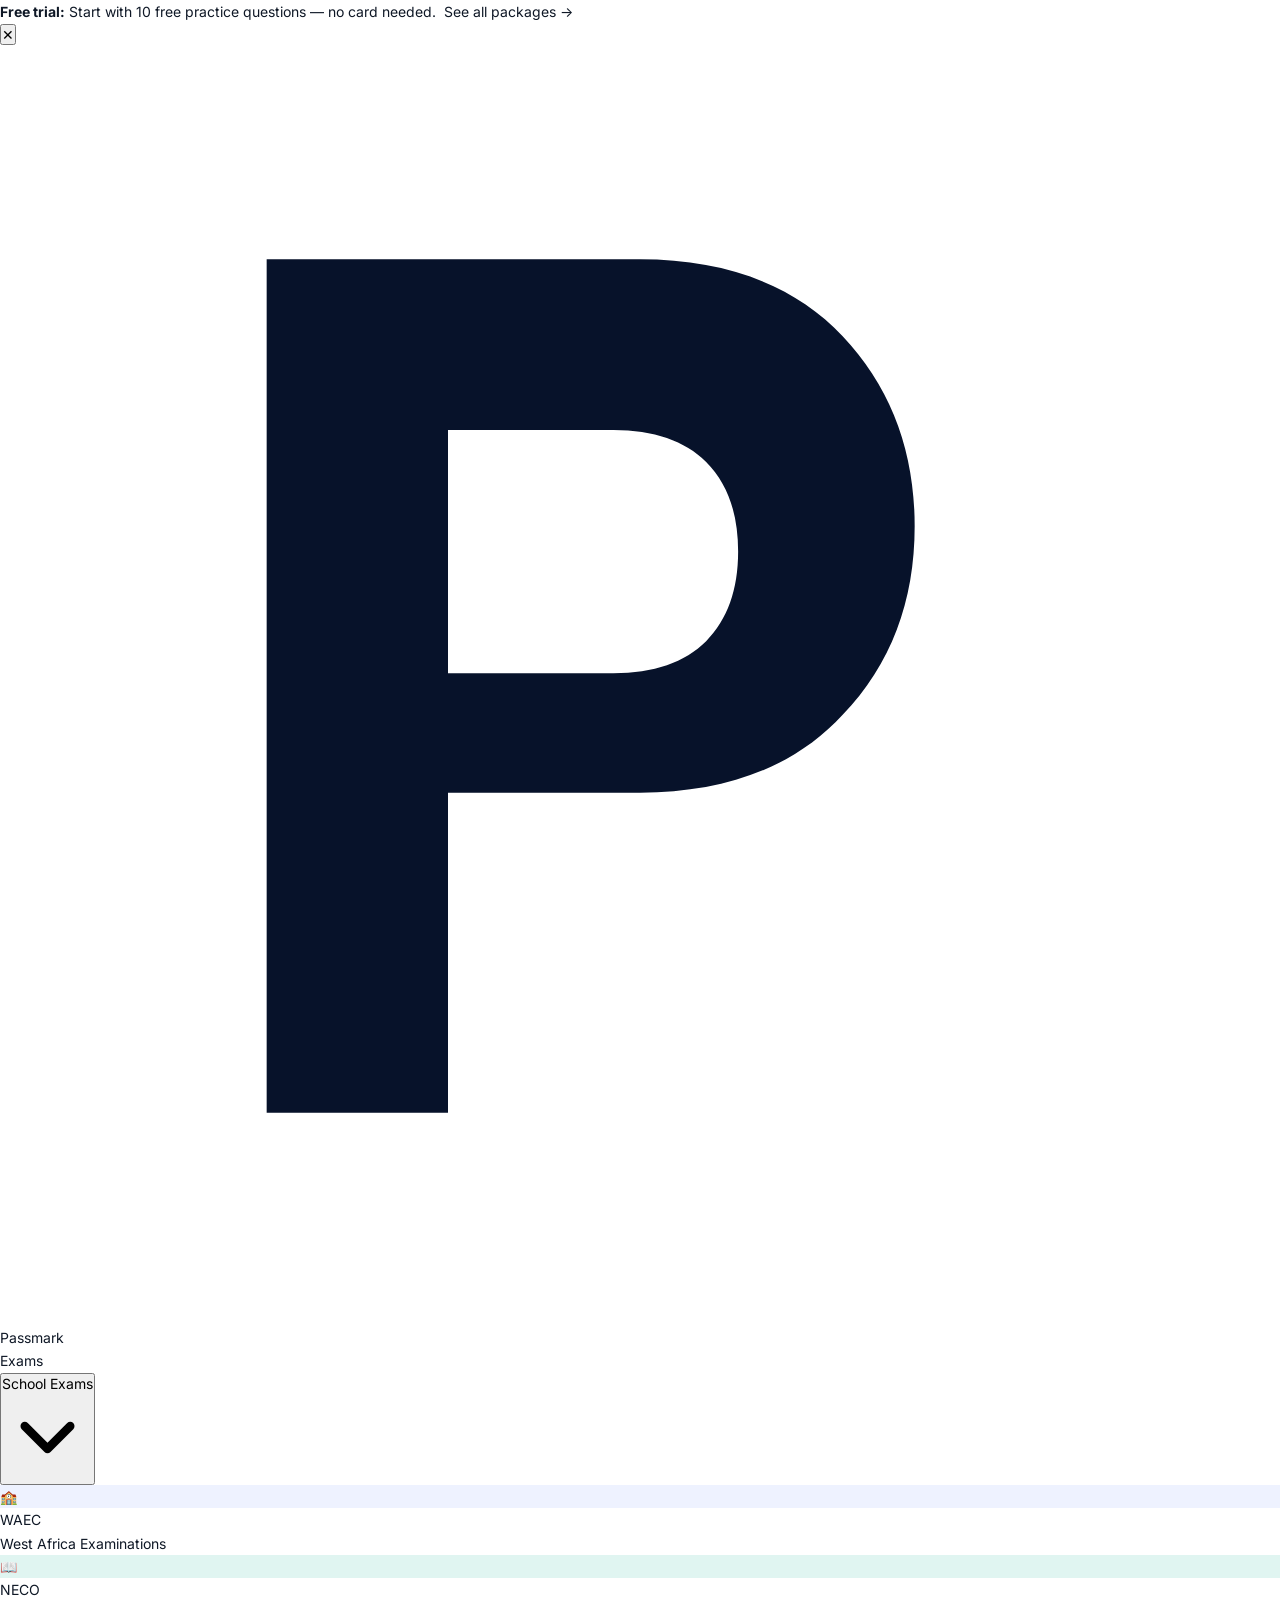
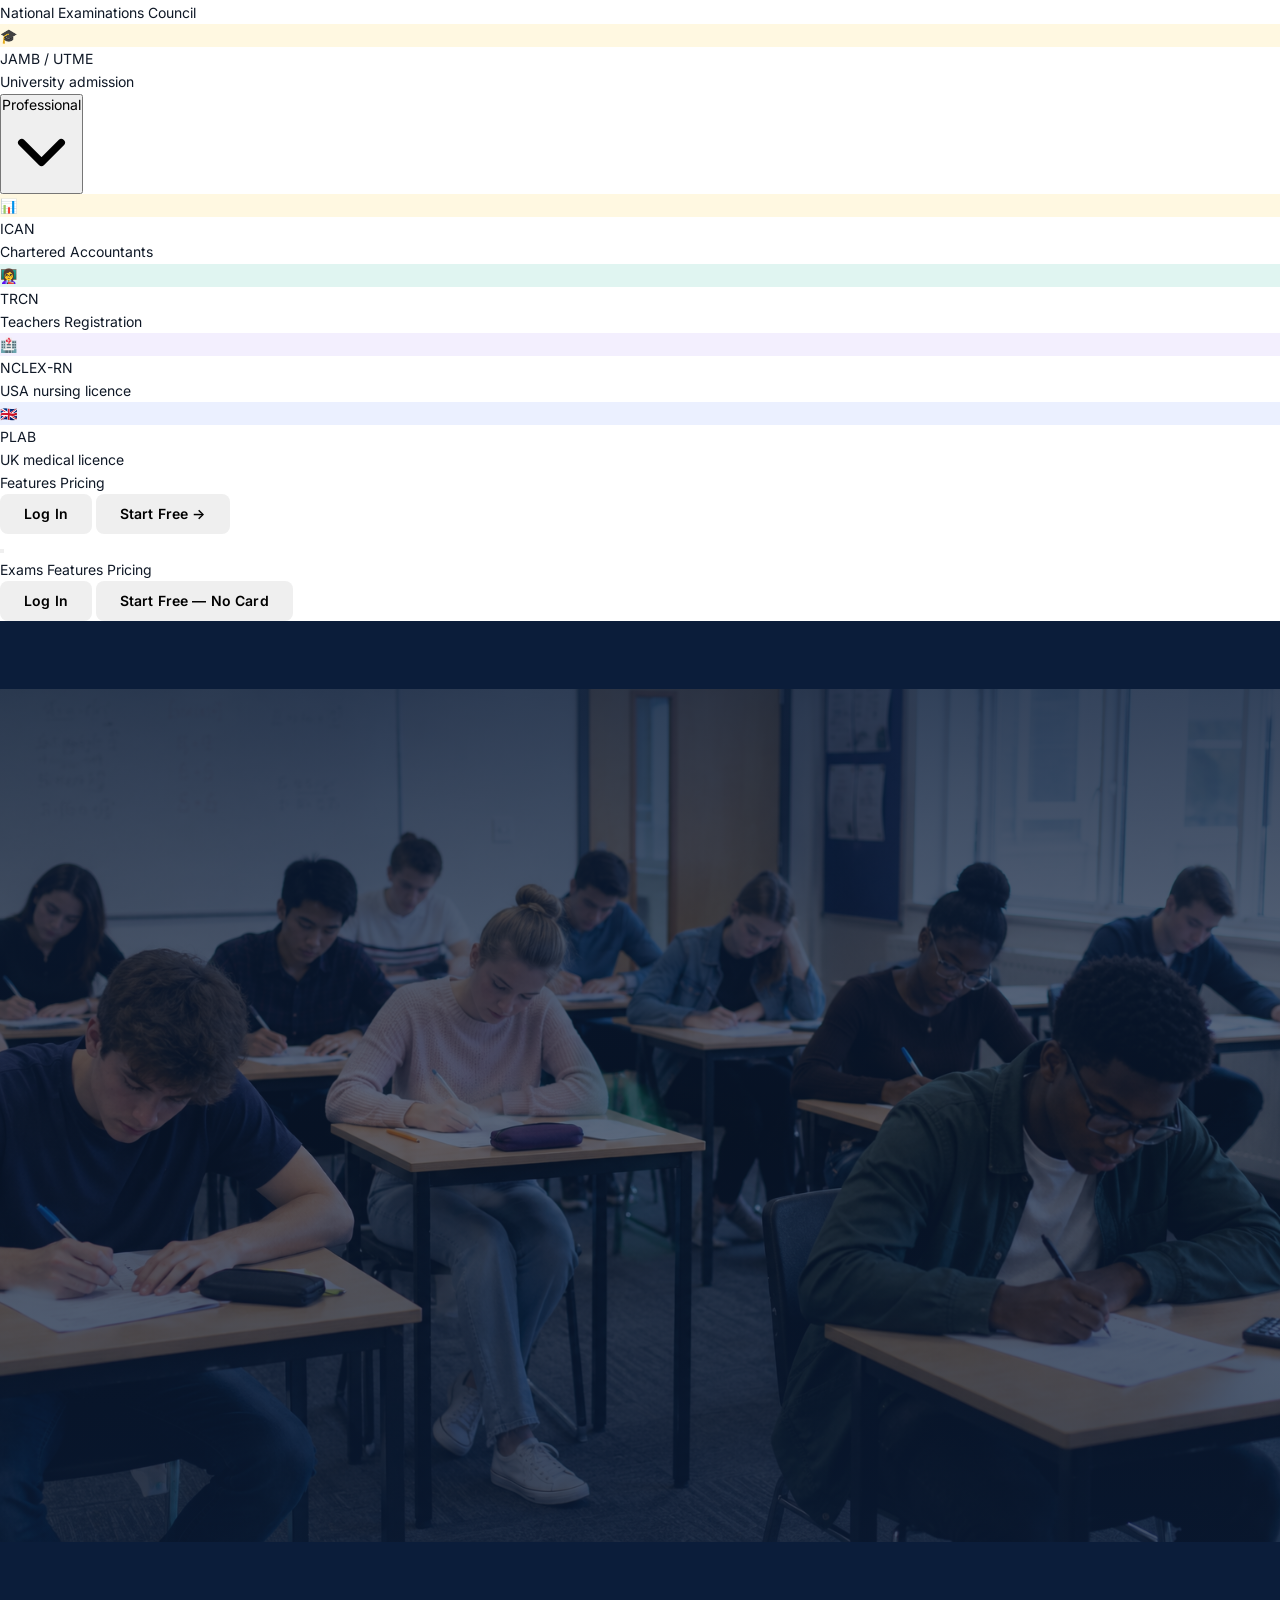
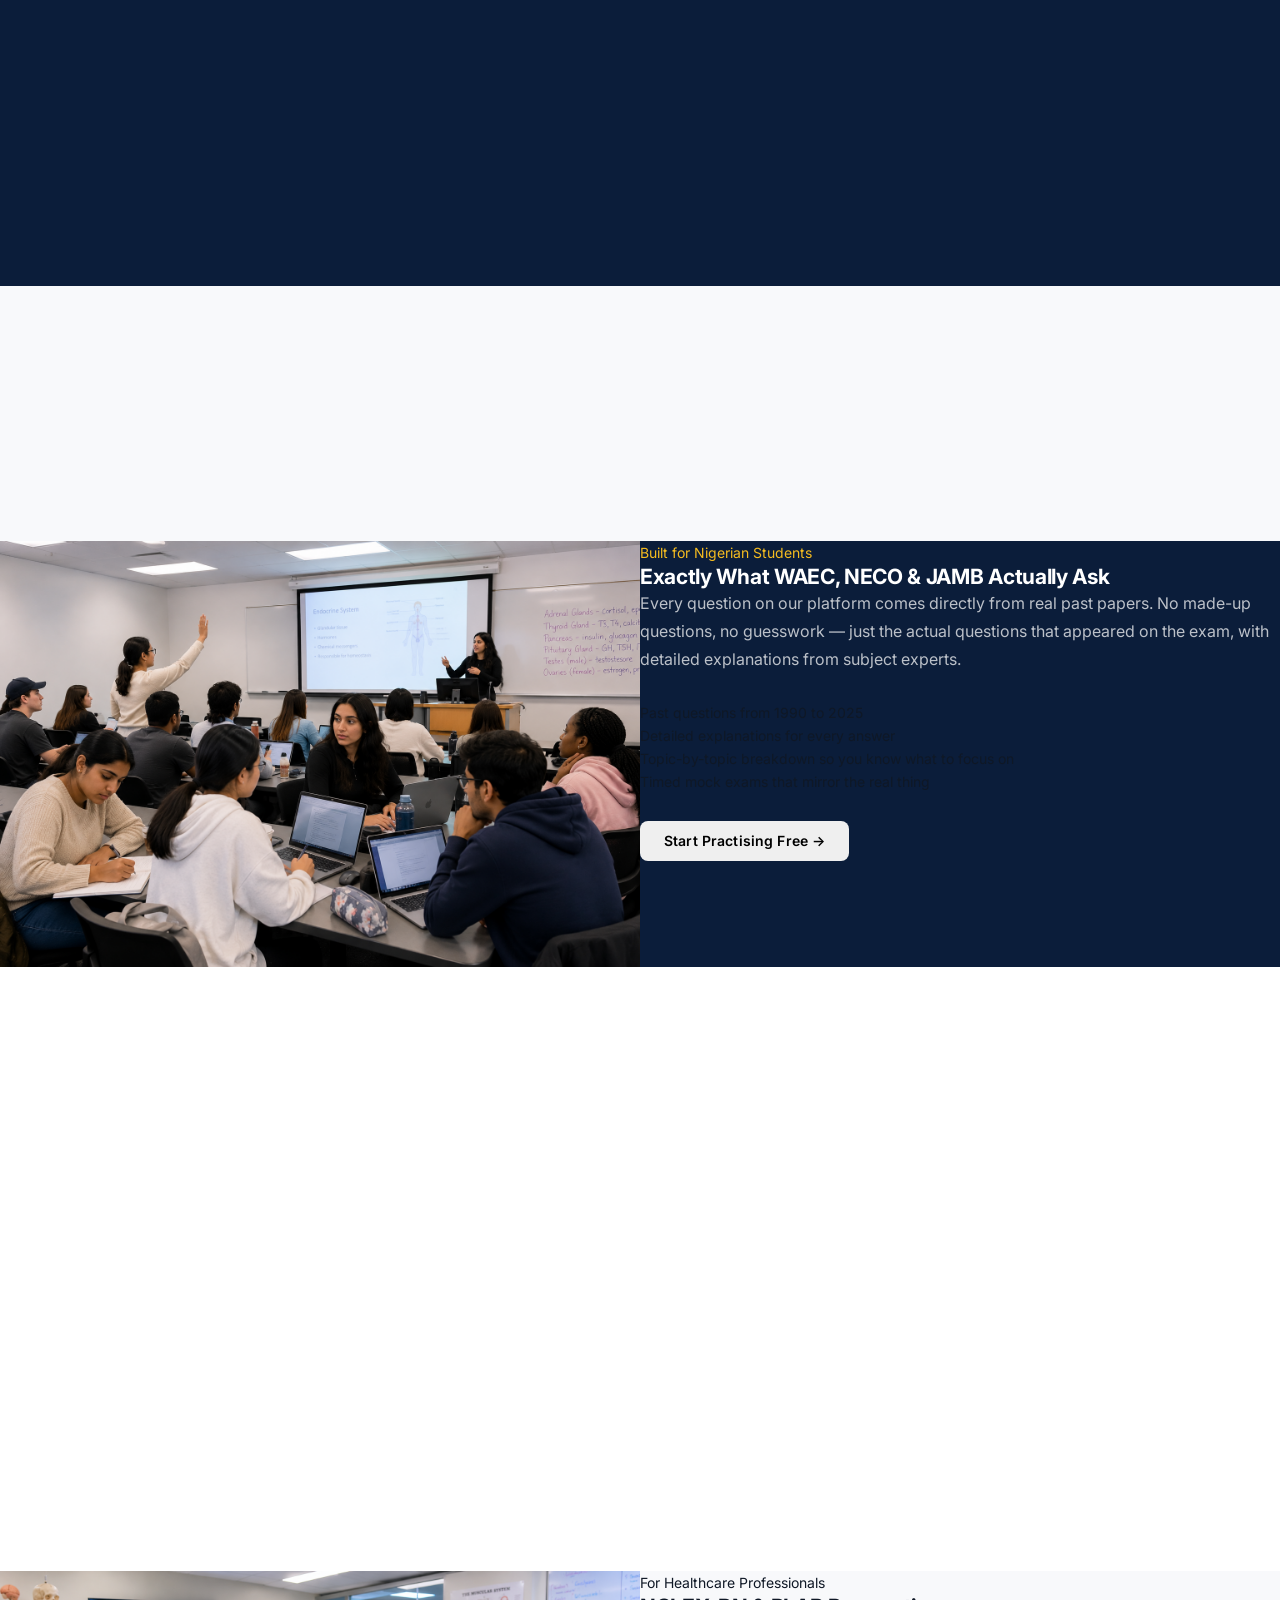
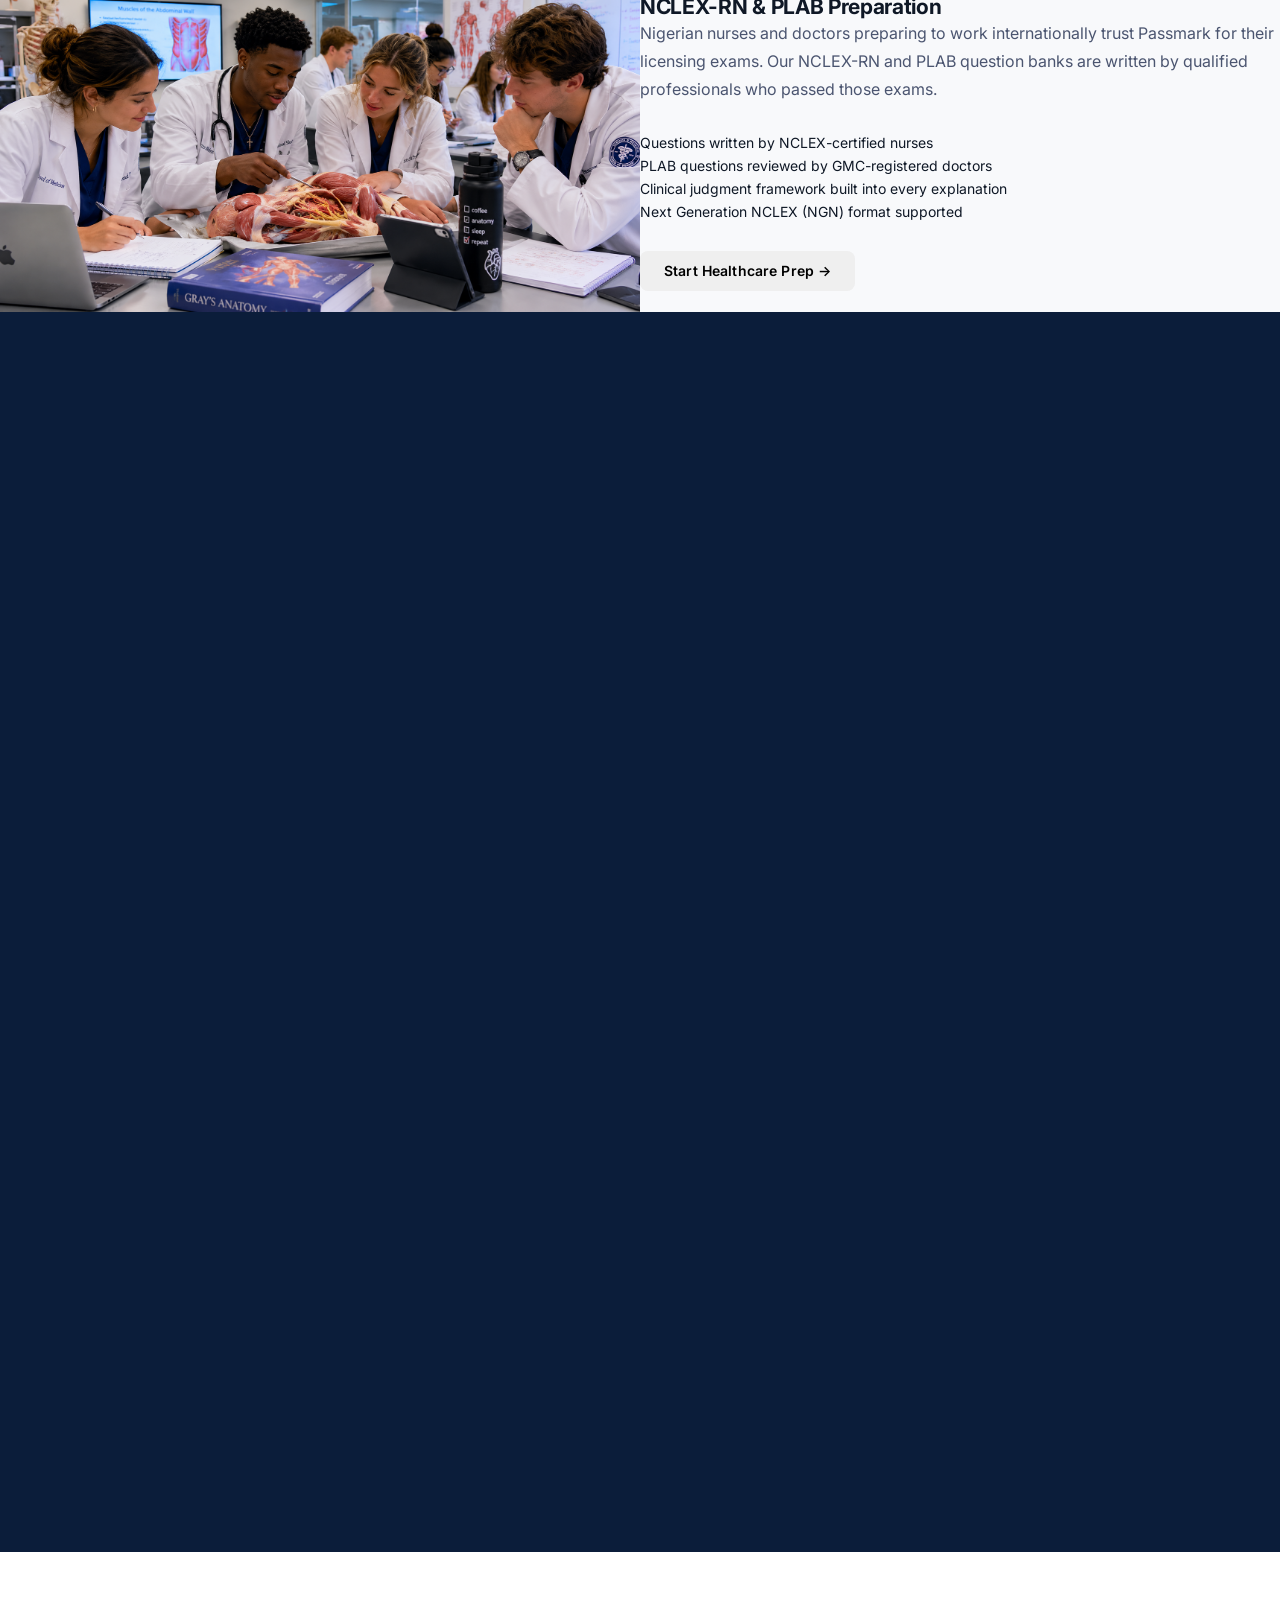
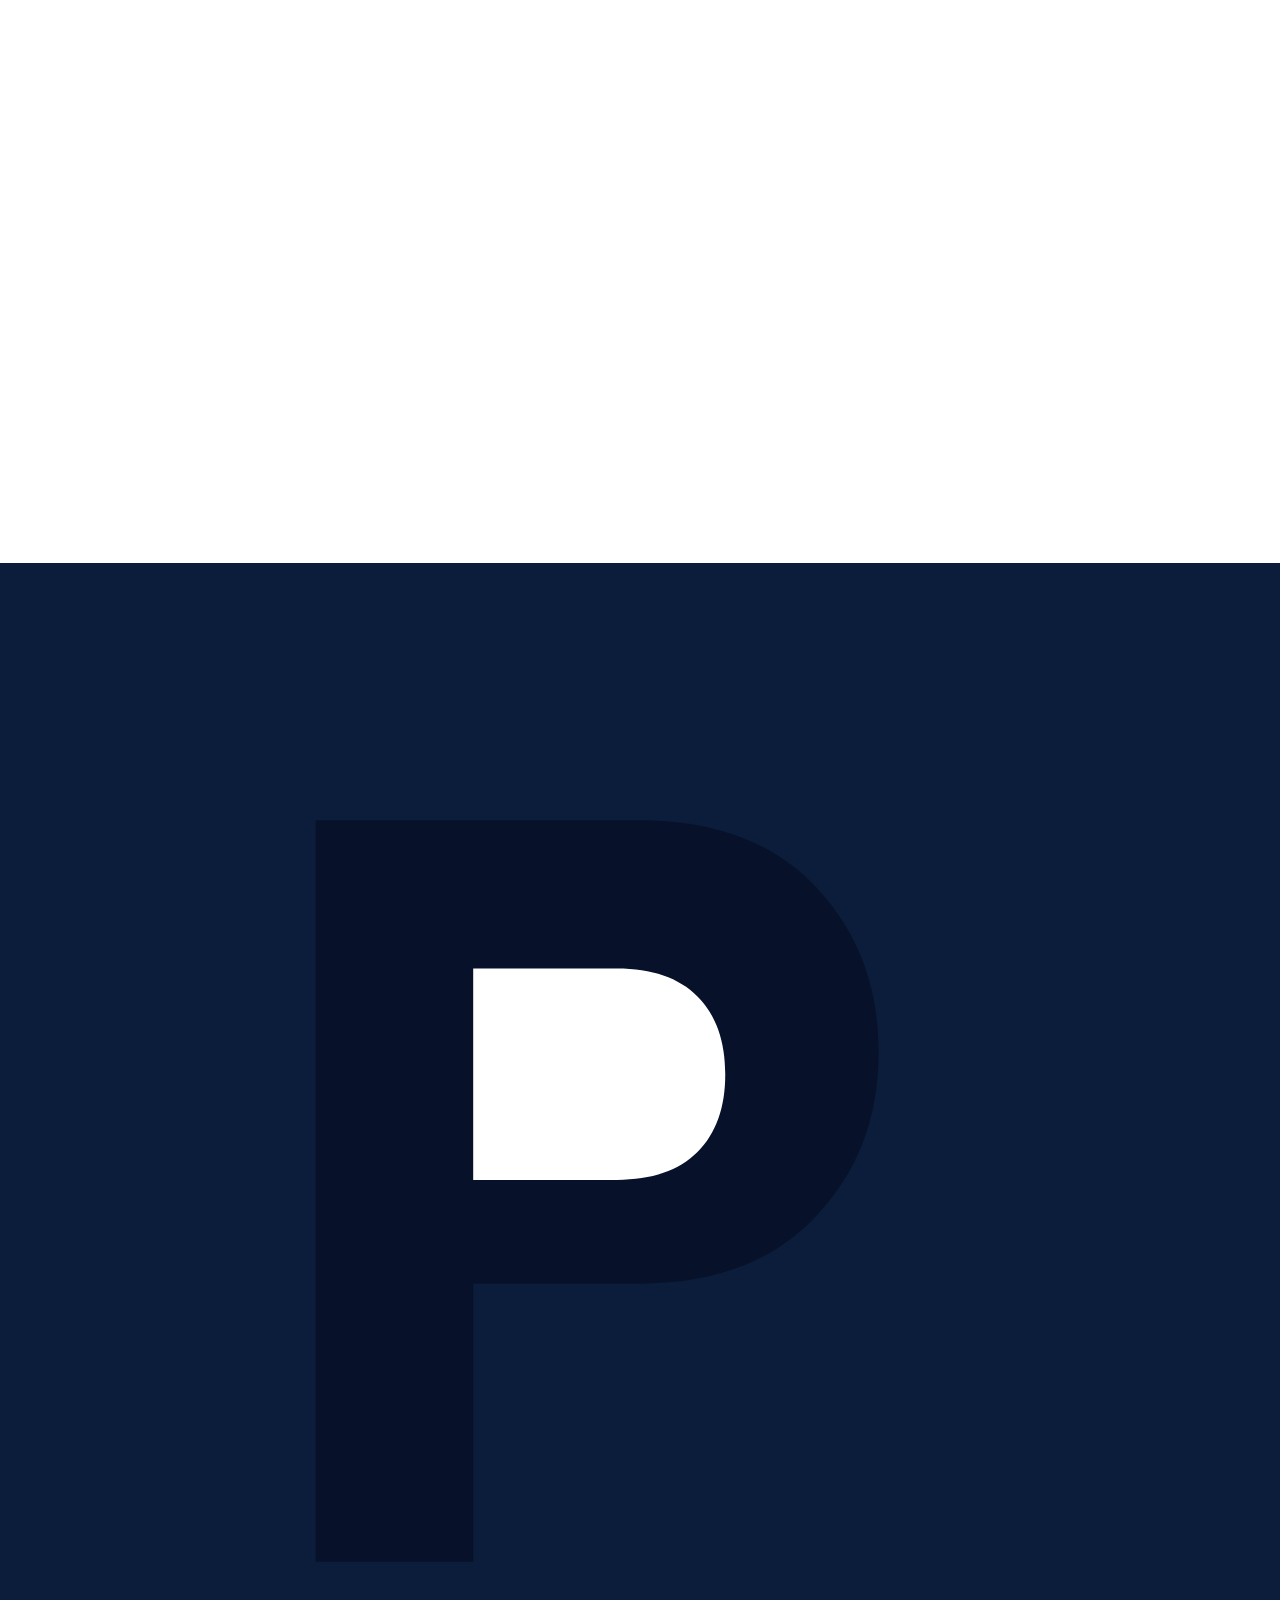
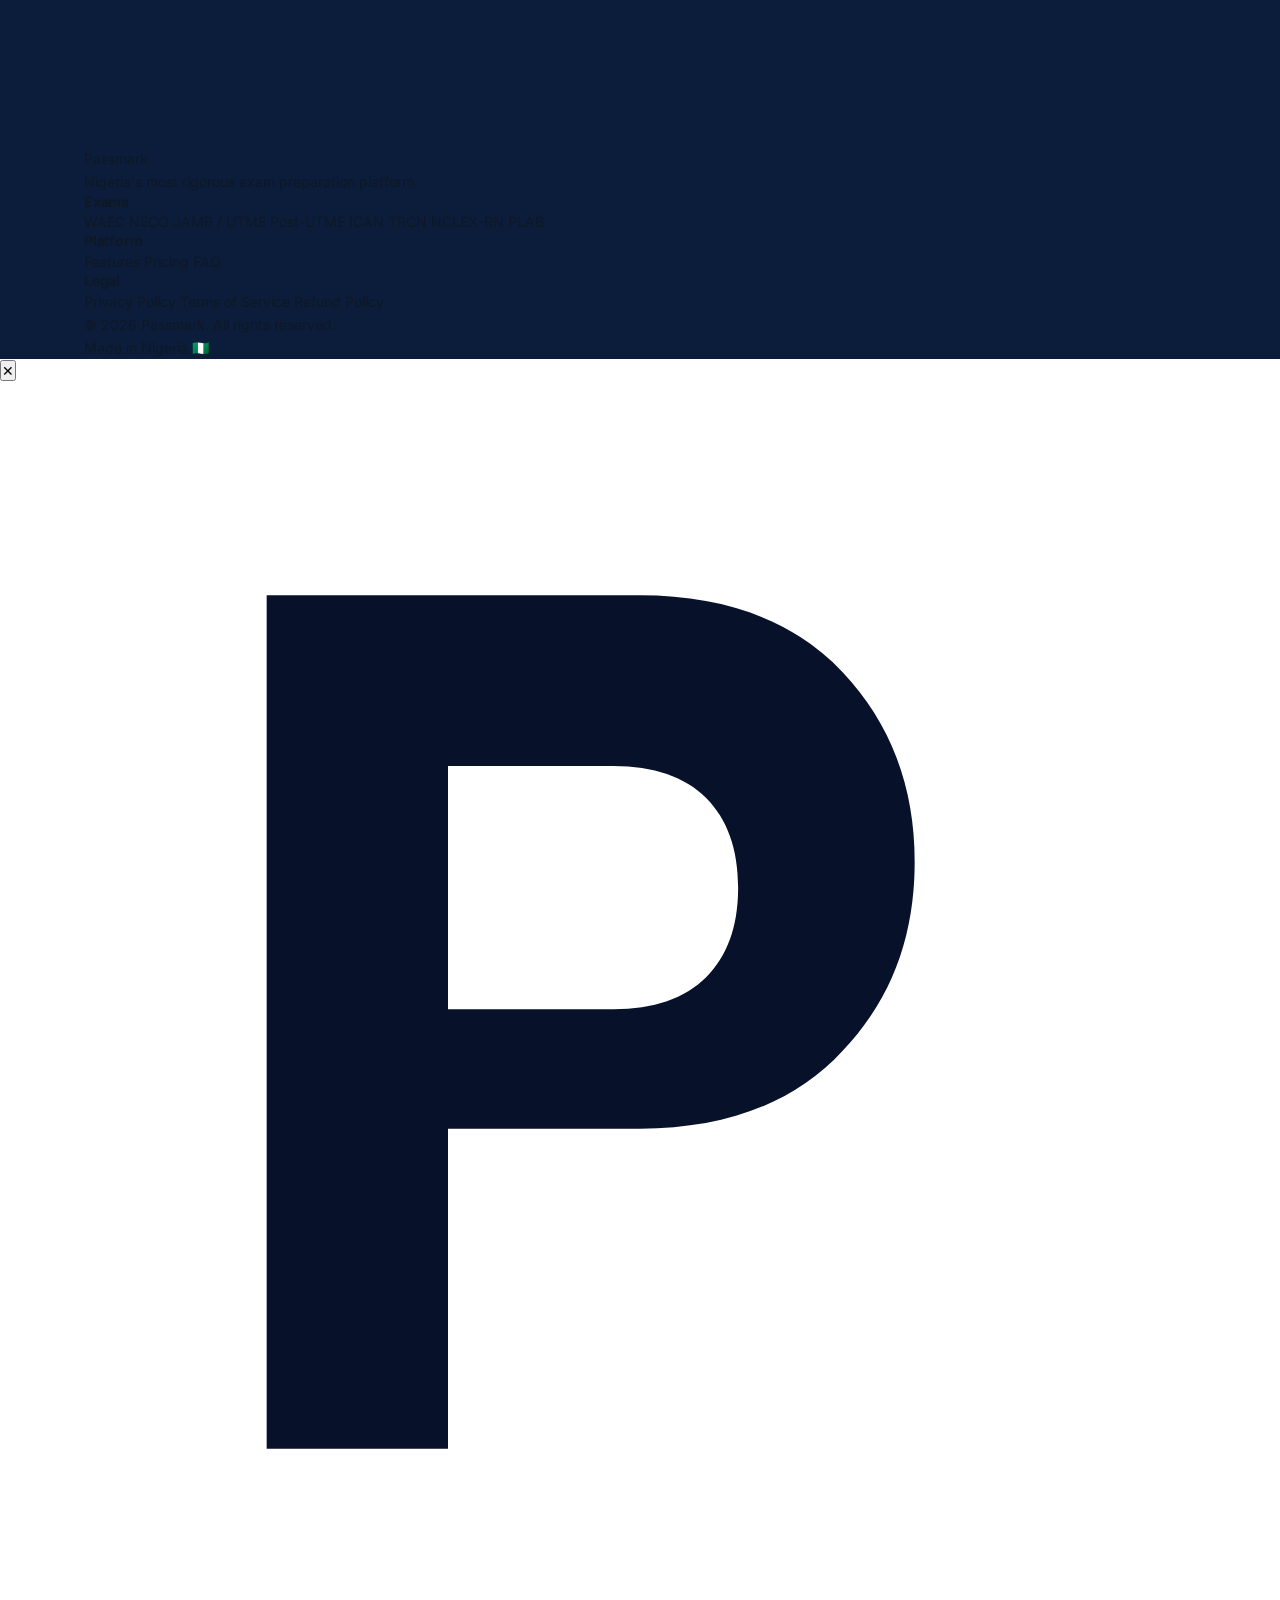
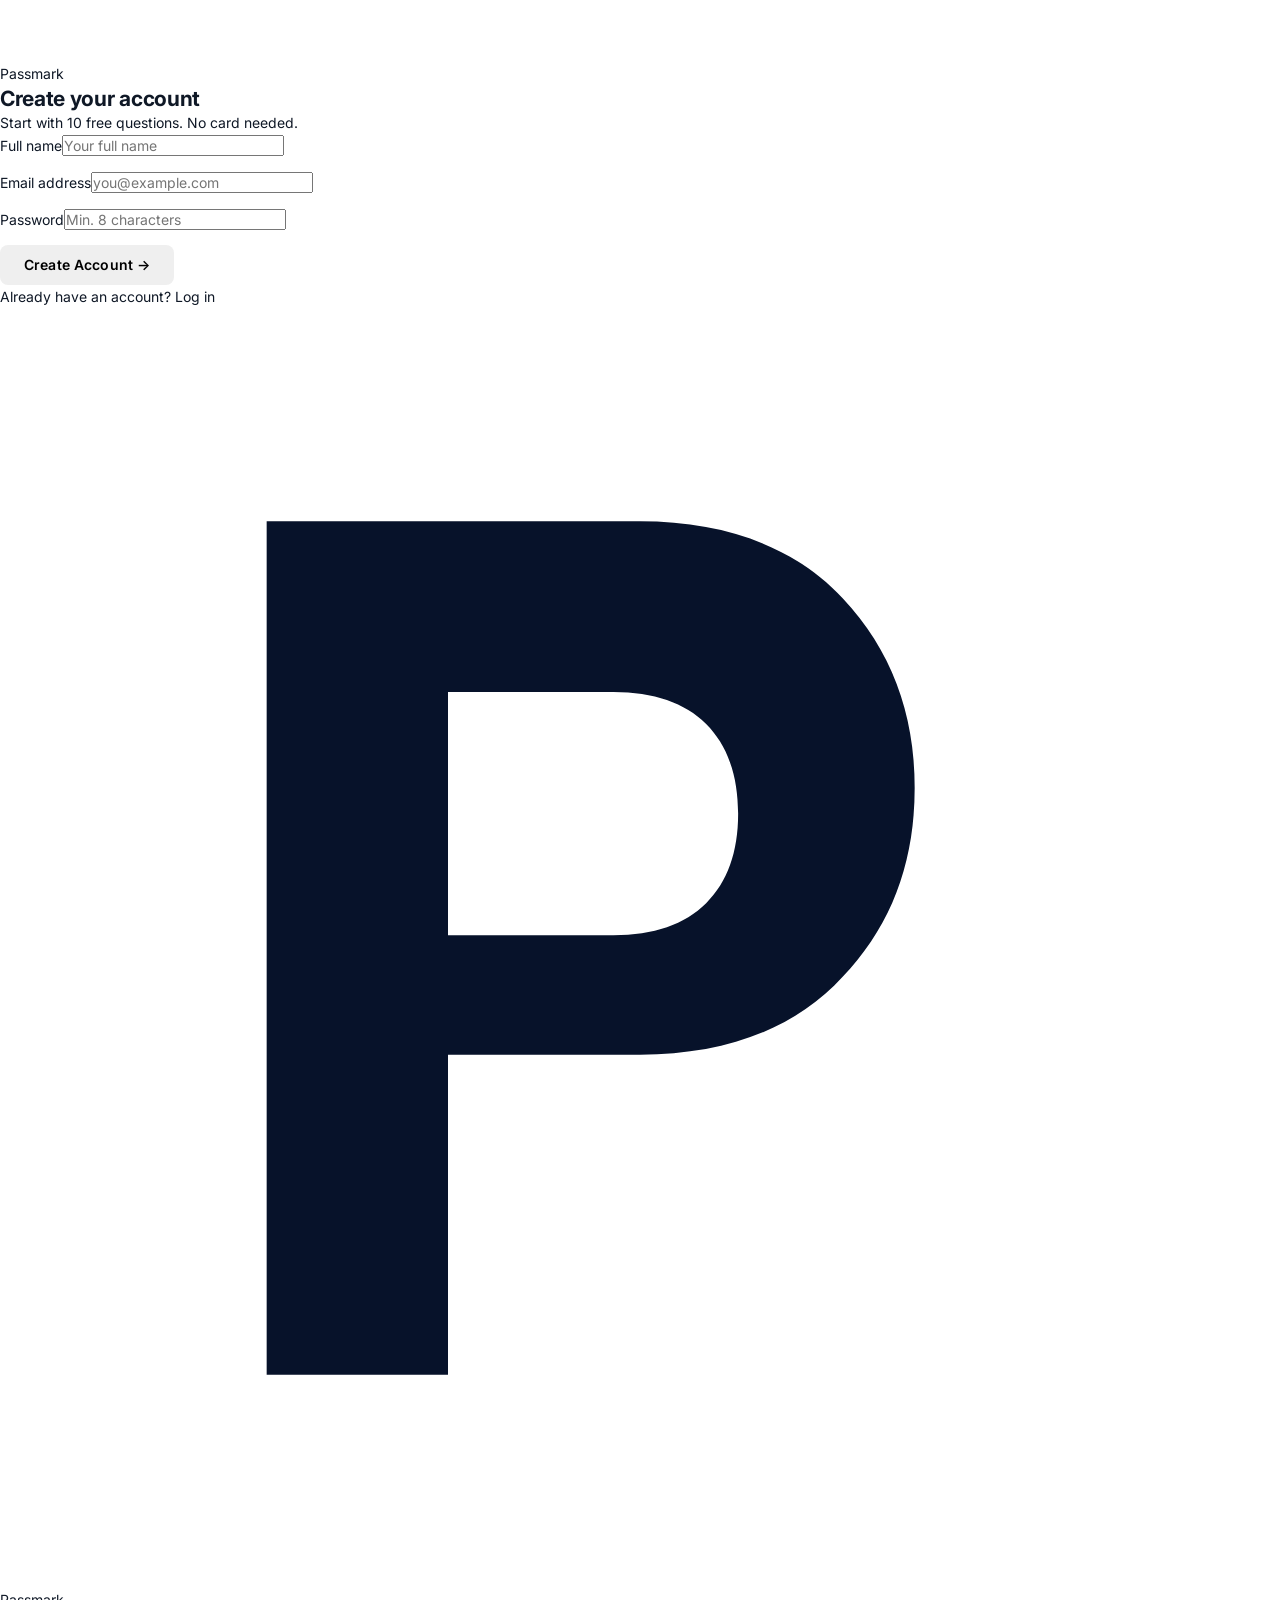
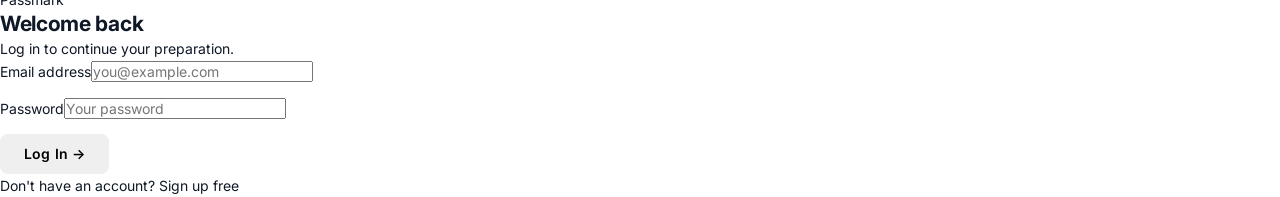
<file: pages/admin.html>
<!DOCTYPE html>
<html lang="en">
<head>
  <meta charset="UTF-8">
  <meta name="viewport" content="width=device-width, initial-scale=1.0">
  <title>Admin Panel | Passmark</title>
  <link rel="preconnect" href="https://fonts.googleapis.com">
  <link rel="preconnect" href="https://fonts.gstatic.com" crossorigin>
  <link rel="stylesheet" href="../css/tokens.css">
  <link rel="stylesheet" href="../css/components.css">
  <link rel="stylesheet" href="../css/dashboard.css">
  <link rel="stylesheet" href="../css/admin.css">
</head>
<body>

  <div class="dashboard-layout">

    <!-- ── SIDEBAR ── -->
    <aside class="sidebar" aria-label="Admin navigation">

      <a href="../index.html" class="sidebar__logo">
        <div class="nav__logo-mark">
          <svg viewBox="0 0 24 24" fill="none">
            <path d="M5 20V4h7c1.6 0 2.9.48 3.8 1.44.9.96 1.35 2.14 1.35 3.56 0 1.42-.45 2.6-1.35 3.54C14.9 13.52 13.6 14 12 14H8.4V20H5z" fill="#0B1D3A"/>
            <path d="M8.4 7.2v4.56h3.1c.76 0 1.34-.2 1.74-.6.4-.4.6-.96.6-1.68s-.2-1.28-.6-1.68c-.4-.4-.98-.6-1.74-.6H8.4z" fill="white"/>
          </svg>
        </div>
        <span class="sidebar__logo-text">Passmark Admin</span>
      </a>

      <div class="sidebar__section-label">Content</div>
      <a href="#questions"   class="sidebar__link sidebar__link--active" data-section="questions">
        <span class="sidebar__link-icon">📋</span> Questions
      </a>
      <a href="#import"      class="sidebar__link" data-section="import">
        <span class="sidebar__link-icon">📤</span> Import CSV
      </a>
      <a href="#exams"       class="sidebar__link" data-section="exams">
        <span class="sidebar__link-icon">🗂️</span> Exam Config
      </a>

      <div class="sidebar__section-label">People</div>
      <a href="#users"       class="sidebar__link" data-section="users">
        <span class="sidebar__link-icon">👥</span> Users
      </a>
      <a href="#subscriptions" class="sidebar__link" data-section="subscriptions">
        <span class="sidebar__link-icon">💳</span> Subscriptions
      </a>

      <div class="sidebar__section-label">Analytics</div>
      <a href="#overview"    class="sidebar__link" data-section="overview">
        <span class="sidebar__link-icon">📊</span> Overview
      </a>
      <a href="#payments"    class="sidebar__link" data-section="payments">
        <span class="sidebar__link-icon">💰</span> Revenue
      </a>

      <div class="sidebar__footer">
        <div class="sidebar__user">
          <div class="avatar avatar--md" style="background:var(--gold-2);color:var(--navy)">A</div>
          <div class="sidebar__user-info">
            <div class="sidebar__user-name">Admin</div>
            <div class="sidebar__user-plan">Super Admin</div>
          </div>
        </div>
      </div>
    </aside>

    <!-- ── MAIN ── -->
    <main class="dashboard-main">

      <!-- ══ SECTION: QUESTIONS ══ -->
      <section id="section-questions">
        <div class="dashboard-header">
          <div>
            <h1 class="dashboard-header__title">Question Bank</h1>
            <p style="color:var(--mist);font-size:0.875rem;margin-top:2px;">
              Manage all exam questions, view by exam type, edit, or delete.
            </p>
          </div>
          <div style="display:flex;gap:10px;">
            <button class="btn btn--gold" onclick="showSection('import')">+ Import CSV</button>
            <button class="btn btn--navy" id="btn-add-question">+ Add Question</button>
          </div>
        </div>

        <!-- Stats row -->
        <div class="db-stats" style="margin-bottom:24px;" id="question-stats">
          <div class="db-stat-card">
            <div class="db-stat-card__label">Total Questions</div>
            <div class="db-stat-card__value" id="q-total">—</div>
          </div>
          <div class="db-stat-card">
            <div class="db-stat-card__label">WAEC / NECO</div>
            <div class="db-stat-card__value" id="q-school">—</div>
          </div>
          <div class="db-stat-card">
            <div class="db-stat-card__label">Nursing</div>
            <div class="db-stat-card__value" id="q-nursing">—</div>
          </div>
          <div class="db-stat-card">
            <div class="db-stat-card__label">Medical</div>
            <div class="db-stat-card__value" id="q-medical">—</div>
          </div>
        </div>

        <!-- Filters -->
        <div class="filter-row">
          <div class="field">
            <select class="field__select" id="filter-exam" style="min-width:160px;">
              <option value="">All Exams</option>
              <option value="waec">WAEC</option>
              <option value="neco">NECO</option>
              <option value="ielts">IELTS</option>
              <option value="nclex">NCLEX-RN</option>
              <option value="usmle">USMLE</option>
              <option value="plab">PLAB</option>
              <option value="mccqe">MCCQE</option>
              <option value="haad">HAAD</option>
              <option value="prometric">Prometric</option>
            </select>
          </div>
          <div class="field">
            <select class="field__select" id="filter-difficulty" style="min-width:140px;">
              <option value="">All Difficulties</option>
              <option value="easy">Easy</option>
              <option value="medium">Medium</option>
              <option value="hard">Hard</option>
              <option value="very-hard">Very Hard</option>
            </select>
          </div>
          <div class="field" style="flex:1;max-width:360px;">
            <input class="field__input" id="search-questions" type="search" placeholder="Search question text…">
          </div>
          <button class="btn btn--outline" id="btn-search-questions">Search</button>
        </div>

        <!-- Table -->
        <div class="db-card">
          <div class="db-card__body" style="padding:0;">
            <div class="data-table-wrap">
              <table class="data-table" id="questions-table">
                <thead>
                  <tr>
                    <th style="width:48px;">#</th>
                    <th>Question (preview)</th>
                    <th>Exam</th>
                    <th>Subject</th>
                    <th>Year</th>
                    <th>Difficulty</th>
                    <th>Status</th>
                    <th style="width:100px;">Actions</th>
                  </tr>
                </thead>
                <tbody id="questions-tbody">
                  <tr>
                    <td colspan="8" style="text-align:center;padding:40px;color:var(--mist);">
                      Loading questions…
                    </td>
                  </tr>
                </tbody>
              </table>
            </div>
          </div>
        </div>

        <!-- Pagination -->
        <div style="display:flex;align-items:center;justify-content:space-between;margin-top:16px;flex-wrap:wrap;gap:12px;">
          <span style="font-size:0.84rem;color:var(--mist);" id="pagination-info">Showing 1–20 of —</span>
          <div style="display:flex;gap:8px;">
            <button class="btn btn--outline btn--sm" id="btn-prev-page">← Prev</button>
            <button class="btn btn--outline btn--sm" id="btn-next-page">Next →</button>
          </div>
        </div>
      </section>

      <!-- ══ SECTION: IMPORT CSV ══ -->
      <section id="section-import" style="display:none;">
        <div class="dashboard-header">
          <div>
            <h1 class="dashboard-header__title">Import Questions</h1>
            <p style="color:var(--mist);font-size:0.875rem;margin-top:2px;">
              Upload a CSV file to bulk-import questions into the question bank.
            </p>
          </div>
        </div>

        <div class="db-grid">
          <div>
            <!-- Upload zone -->
            <div class="db-card" style="margin-bottom:18px;">
              <div class="db-card__header">
                <span class="db-card__title">Upload CSV File</span>
                <a href="../data/questions/TEMPLATE.csv" download class="btn btn--outline btn--sm">
                  Download Template
                </a>
              </div>
              <div class="db-card__body">
                <div class="upload-zone" id="upload-zone">
                  <div class="upload-zone__icon">📄</div>
                  <div class="upload-zone__title">Drop your CSV file here</div>
                  <div class="upload-zone__sub">or click to browse your files</div>
                  <div class="upload-zone__formats">Accepted: .csv — Max size: 10 MB</div>
                  <input type="file" accept=".csv" id="csv-file-input"
                         style="position:absolute;inset:0;opacity:0;cursor:pointer;">
                </div>
                <div id="file-selected" style="display:none;margin-top:14px;">
                  <div class="alert alert--info">
                    <span>📄</span>
                    <div>
                      <strong id="file-name">filename.csv</strong>
                      <div style="font-size:0.8rem;margin-top:2px;" id="file-size">0 KB</div>
                    </div>
                  </div>
                </div>
              </div>
            </div>

            <!-- Import options -->
            <div class="db-card" style="margin-bottom:18px;">
              <div class="db-card__header">
                <span class="db-card__title">Import Options</span>
              </div>
              <div class="db-card__body">
                <div class="field">
                  <label class="field__label" for="import-exam">Target Exam</label>
                  <select class="field__select" id="import-exam">
                    <option value="">Auto-detect from CSV</option>
                    <option value="waec">WAEC</option>
                    <option value="neco">NECO</option>
                    <option value="ielts">IELTS</option>
                    <option value="nclex">NCLEX-RN</option>
                    <option value="usmle">USMLE</option>
                    <option value="plab">PLAB</option>
                    <option value="mccqe">MCCQE</option>
                    <option value="haad">HAAD</option>
                    <option value="prometric">Prometric</option>
                  </select>
                </div>
                <label class="check-row" style="margin-bottom:10px;">
                  <input type="checkbox" id="skip-duplicates" checked>
                  Skip duplicate questions (recommended)
                </label>
                <label class="check-row">
                  <input type="checkbox" id="publish-immediately">
                  Publish immediately after import
                </label>
                <button class="btn btn--gold btn--fw btn--lg" id="btn-import" disabled style="margin-top:8px;">
                  Import Questions
                </button>
              </div>
            </div>
          </div>

          <!-- Import log + format guide -->
          <div>
            <div class="db-card" style="margin-bottom:18px;">
              <div class="db-card__header">
                <span class="db-card__title">Import Log</span>
              </div>
              <div class="db-card__body" style="padding:0;">
                <div class="import-log" id="import-log">
                  <span style="color:rgba(255,255,255,0.28);">Waiting for import…</span>
                </div>
              </div>
            </div>

            <div class="db-card">
              <div class="db-card__header">
                <span class="db-card__title">CSV Format</span>
              </div>
              <div class="db-card__body">
                <p style="font-size:0.84rem;color:var(--slate);margin-bottom:12px;line-height:1.7;">
                  Each row = one question. Required columns:
                </p>
                <div style="background:var(--navy);border-radius:8px;padding:14px 16px;font-family:var(--font-mono);font-size:0.75rem;color:rgba(255,255,255,0.75);line-height:1.9;overflow-x:auto;">
                  exam, subject, year, difficulty,<br>
                  question_text, option_a, option_b,<br>
                  option_c, option_d, correct_option,<br>
                  explanation, tags, source
                </div>
                <p style="font-size:0.78rem;color:var(--mist);margin-top:10px;">
                  <strong>correct_option:</strong> A, B, C, or D<br>
                  <strong>difficulty:</strong> easy | medium | hard | very-hard<br>
                  <strong>source:</strong> waec-official-2023 | original | etc.
                </p>
              </div>
            </div>
          </div>
        </div>
      </section>

      <!-- ══ SECTION: USERS ══ -->
      <section id="section-users" style="display:none;">
        <div class="dashboard-header">
          <div>
            <h1 class="dashboard-header__title">Users</h1>
            <p style="color:var(--mist);font-size:0.875rem;margin-top:2px;">
              View and manage all registered users.
            </p>
          </div>
        </div>

        <div class="filter-row">
          <div class="field" style="flex:1;max-width:360px;">
            <input class="field__input" type="search" placeholder="Search by name or email…" id="search-users">
          </div>
          <div class="field">
            <select class="field__select" id="filter-user-plan">
              <option value="">All Plans</option>
              <option value="free">Free</option>
              <option value="ielts">IELTS</option>
              <option value="waec">WAEC & NECO</option>
              <option value="nursing">Nursing & Medical</option>
              <option value="bundle">Full Bundle</option>
            </select>
          </div>
          <button class="btn btn--outline" id="btn-search-users">Search</button>
        </div>

        <div class="db-card">
          <div class="db-card__body" style="padding:0;">
            <div class="data-table-wrap">
              <table class="data-table">
                <thead>
                  <tr>
                    <th>Name</th>
                    <th>Email</th>
                    <th>Plan</th>
                    <th>Joined</th>
                    <th>Last Active</th>
                    <th>Sessions</th>
                    <th>Status</th>
                    <th>Actions</th>
                  </tr>
                </thead>
                <tbody id="users-tbody">
                  <tr>
                    <td colspan="8" style="text-align:center;padding:40px;color:var(--mist);">
                      Loading users…
                    </td>
                  </tr>
                </tbody>
              </table>
            </div>
          </div>
        </div>
      </section>

      <!-- ══ SECTION: OVERVIEW ══ -->
      <section id="section-overview" style="display:none;">
        <div class="dashboard-header">
          <div>
            <h1 class="dashboard-header__title">Platform Overview</h1>
          </div>
        </div>

        <div class="db-stats">
          <div class="db-stat-card">
            <div class="db-stat-card__label">Total Users</div>
            <div class="db-stat-card__value" id="overview-users">—</div>
          </div>
          <div class="db-stat-card">
            <div class="db-stat-card__label">Active Subscribers</div>
            <div class="db-stat-card__value" id="overview-subs">—</div>
          </div>
          <div class="db-stat-card">
            <div class="db-stat-card__label">Sessions Today</div>
            <div class="db-stat-card__value" id="overview-sessions">—</div>
          </div>
          <div class="db-stat-card">
            <div class="db-stat-card__label">Revenue (Month)</div>
            <div class="db-stat-card__value" id="overview-revenue">—</div>
          </div>
        </div>
      </section>

    </main>
  </div>

  <script src="../js/utils.js"></script>
  <script src="../js/auth.js"></script>
  <script src="../js/admin.js"></script>
</body>
</html>
</file>
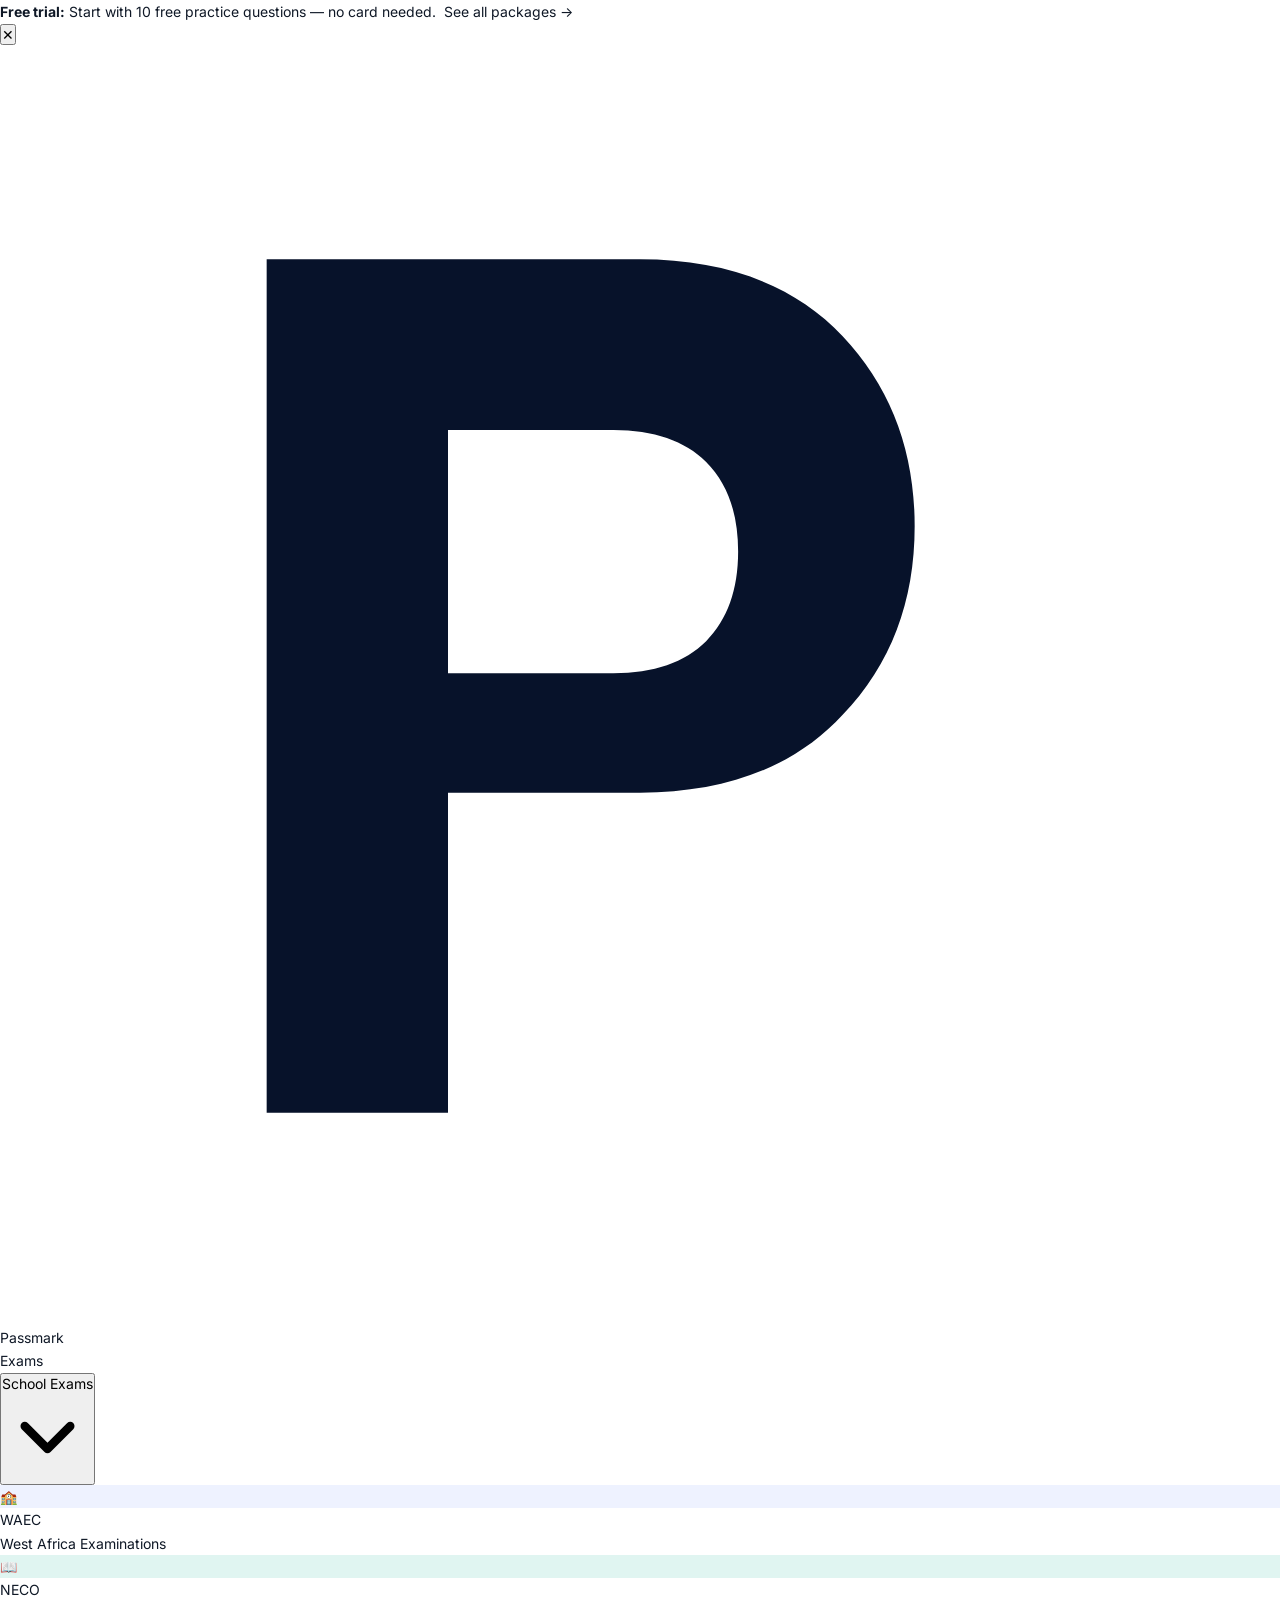
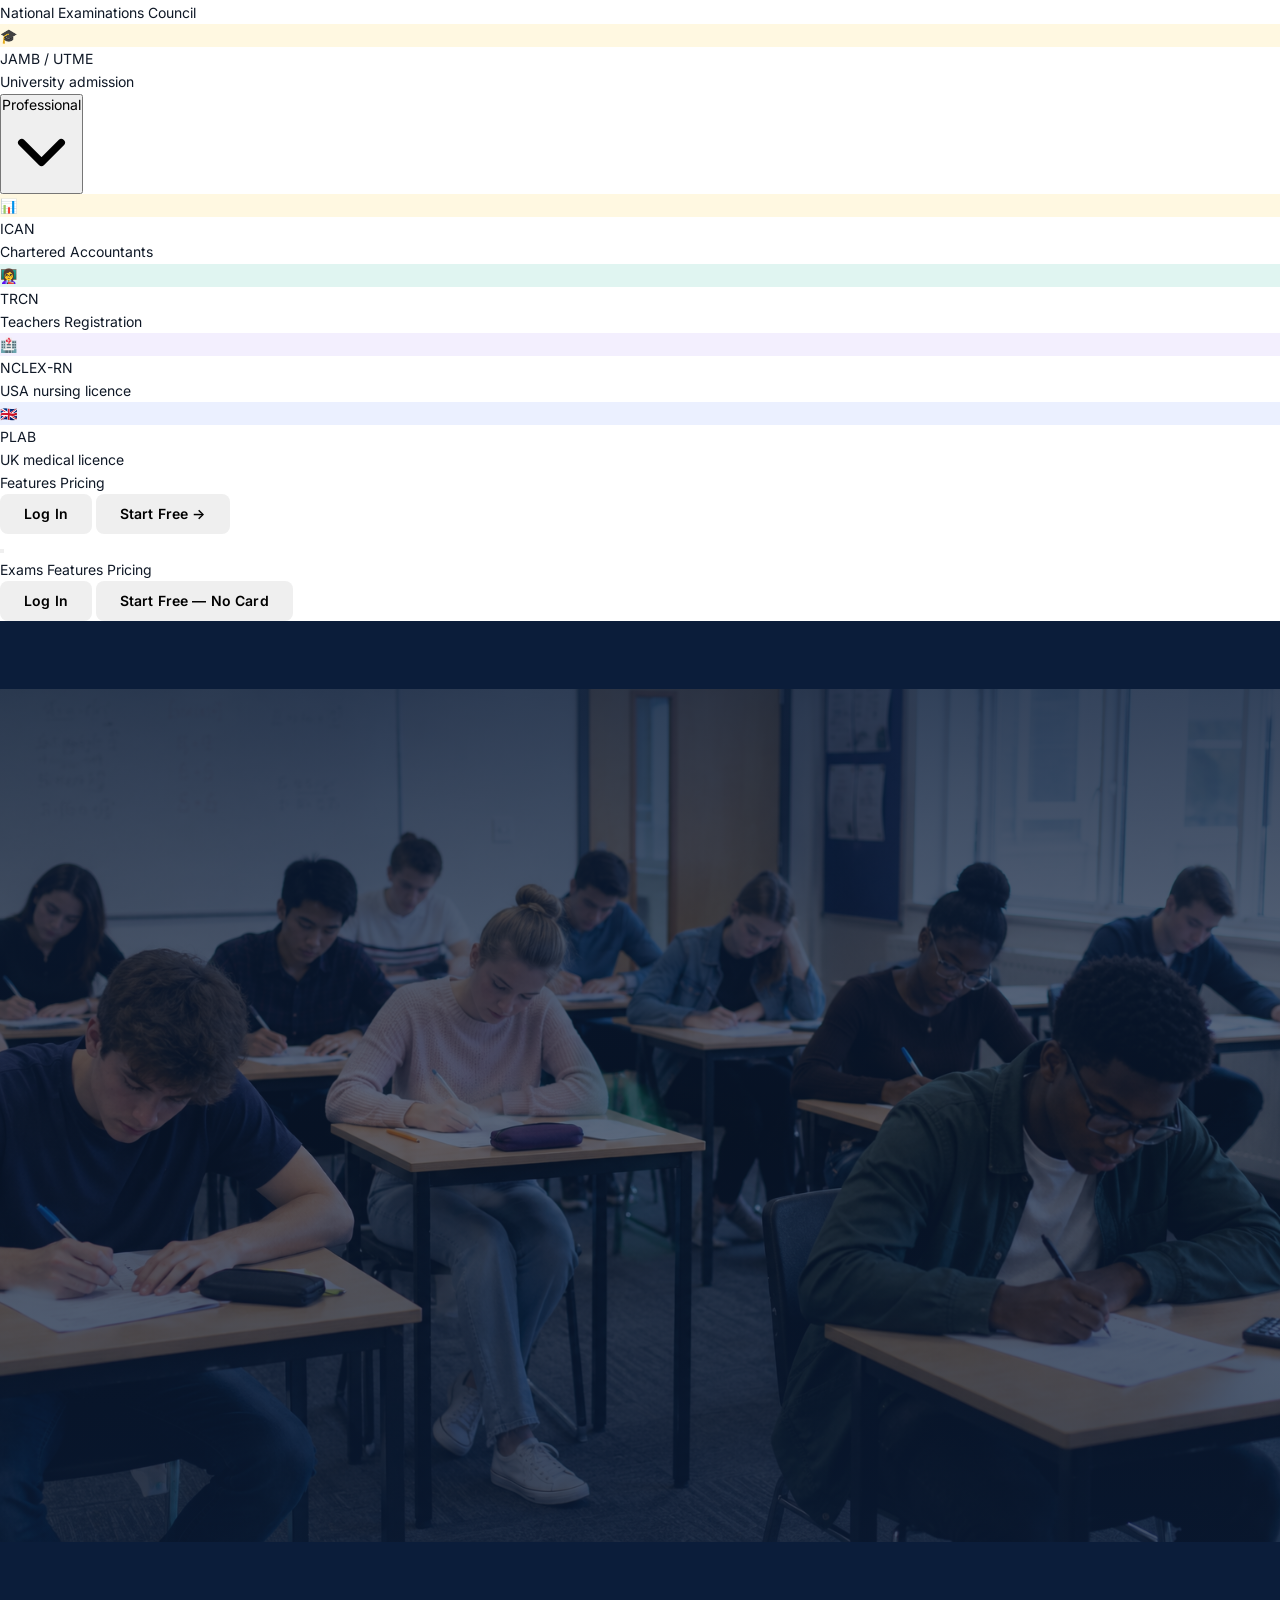
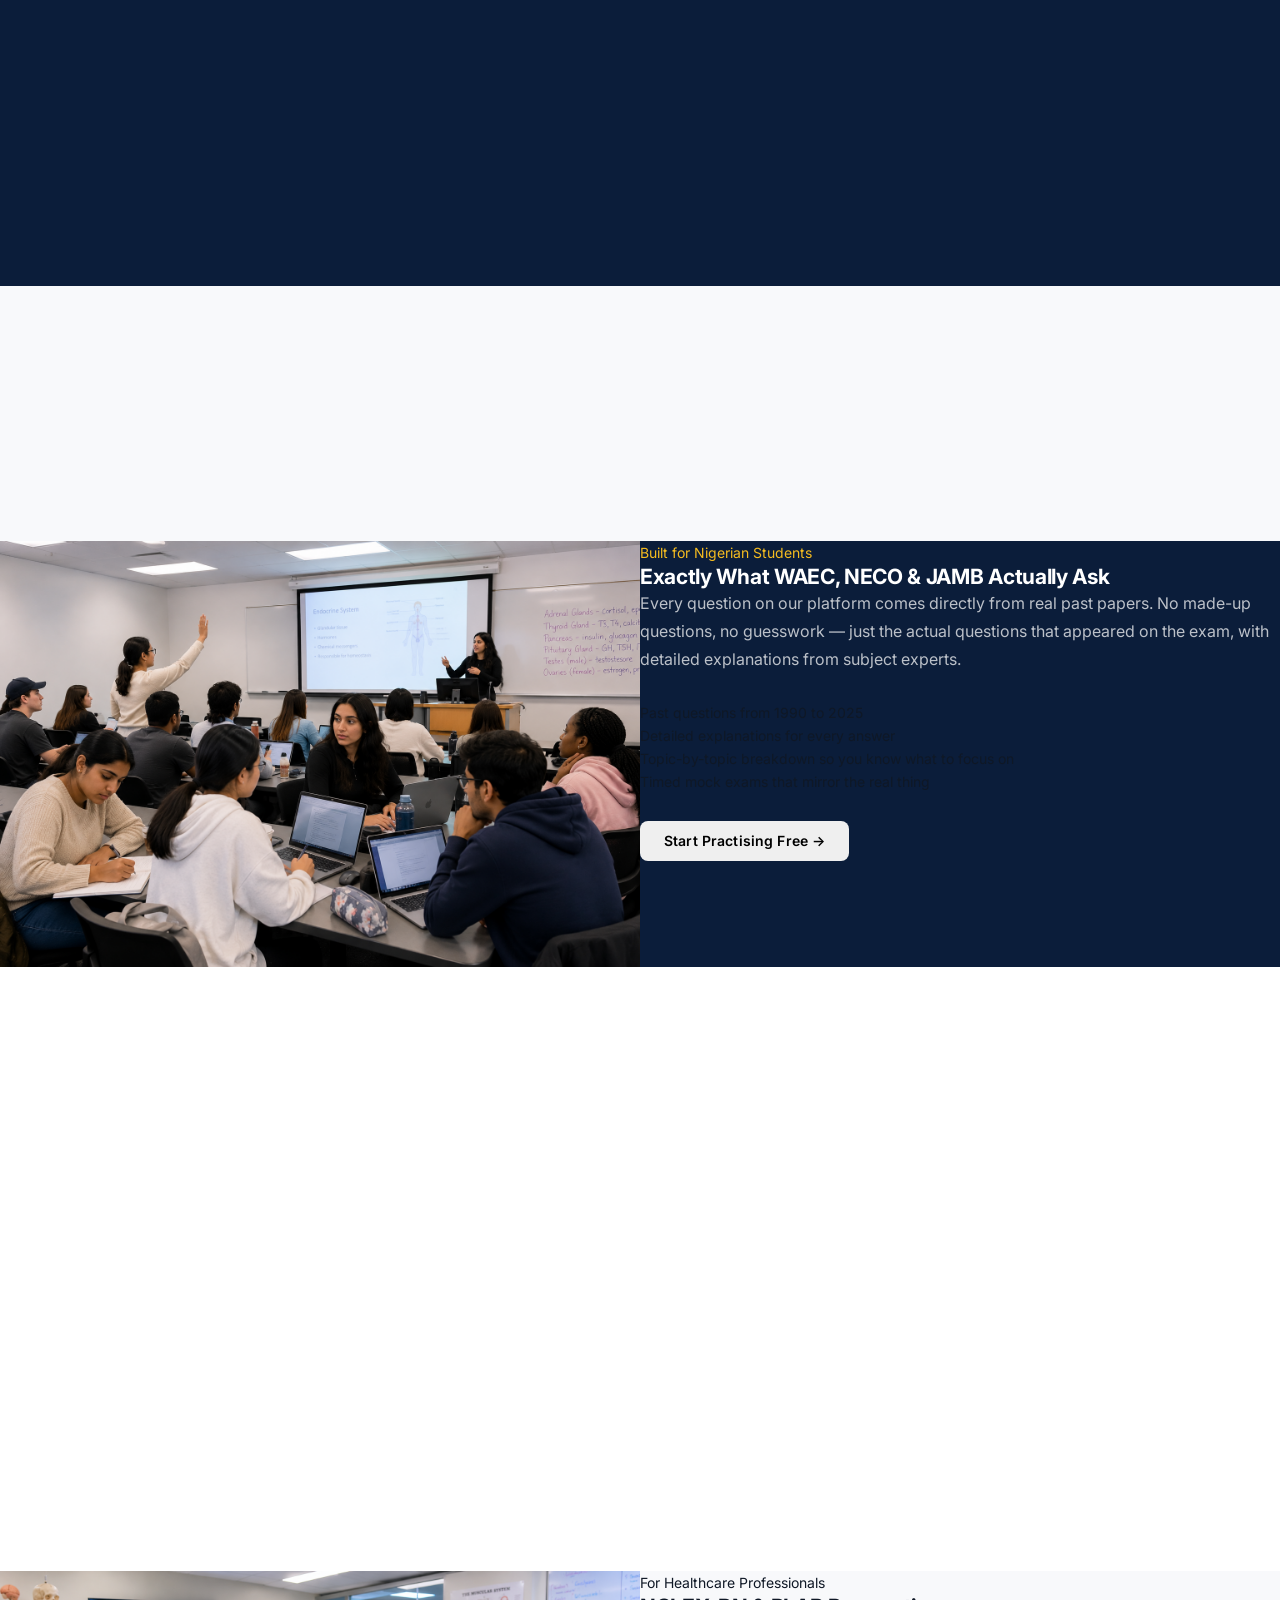
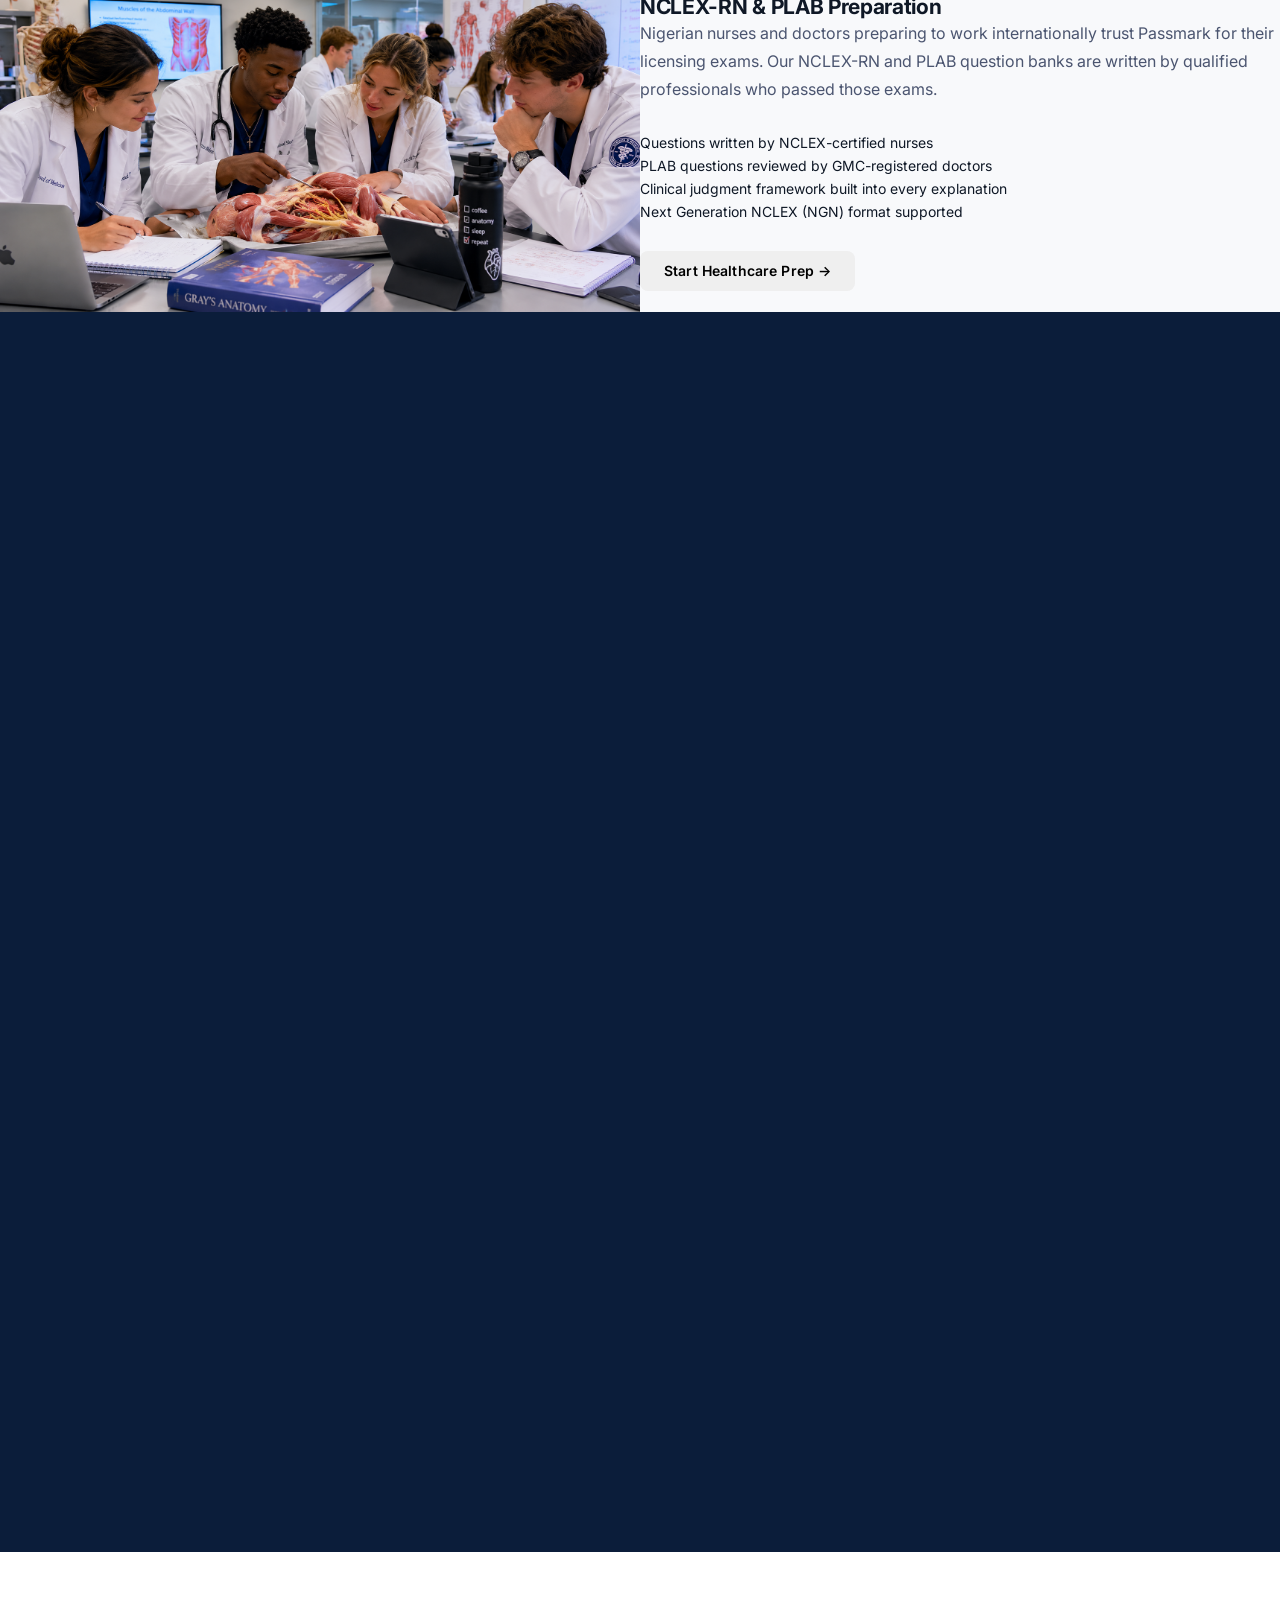
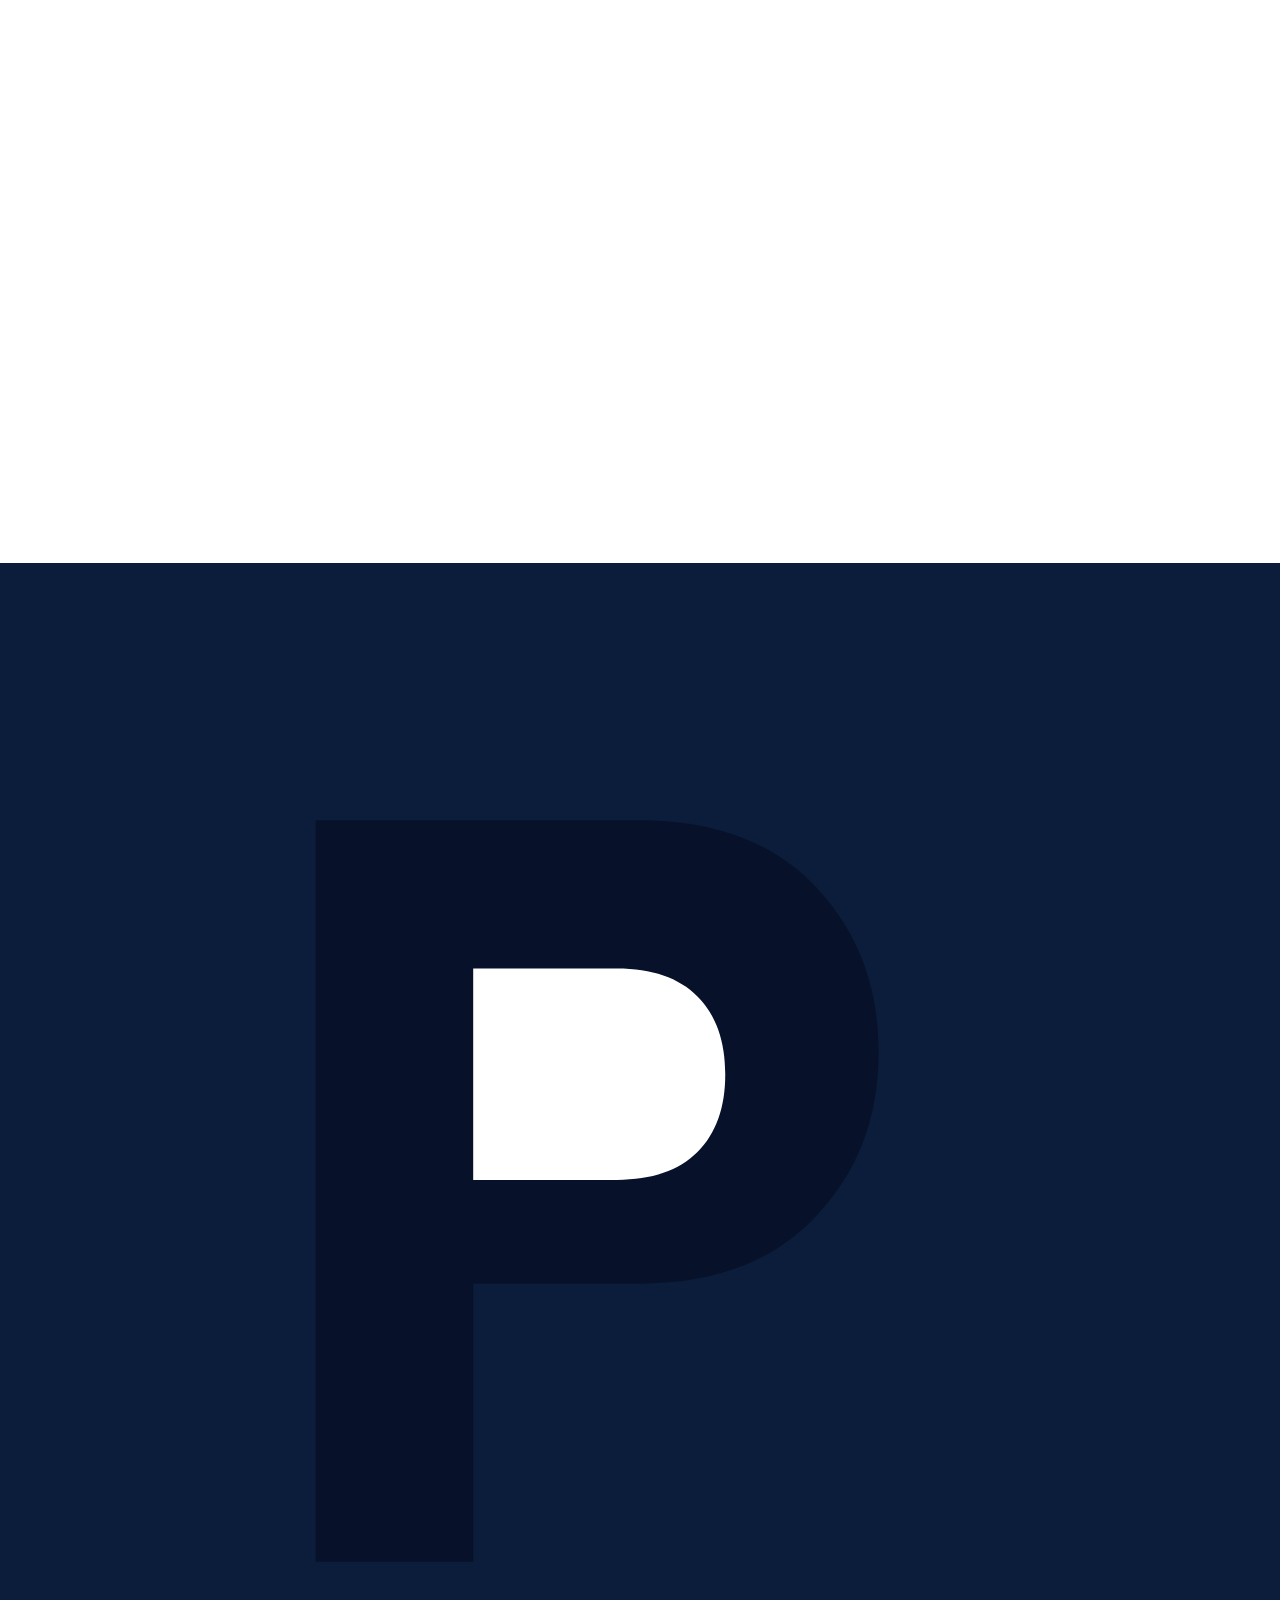
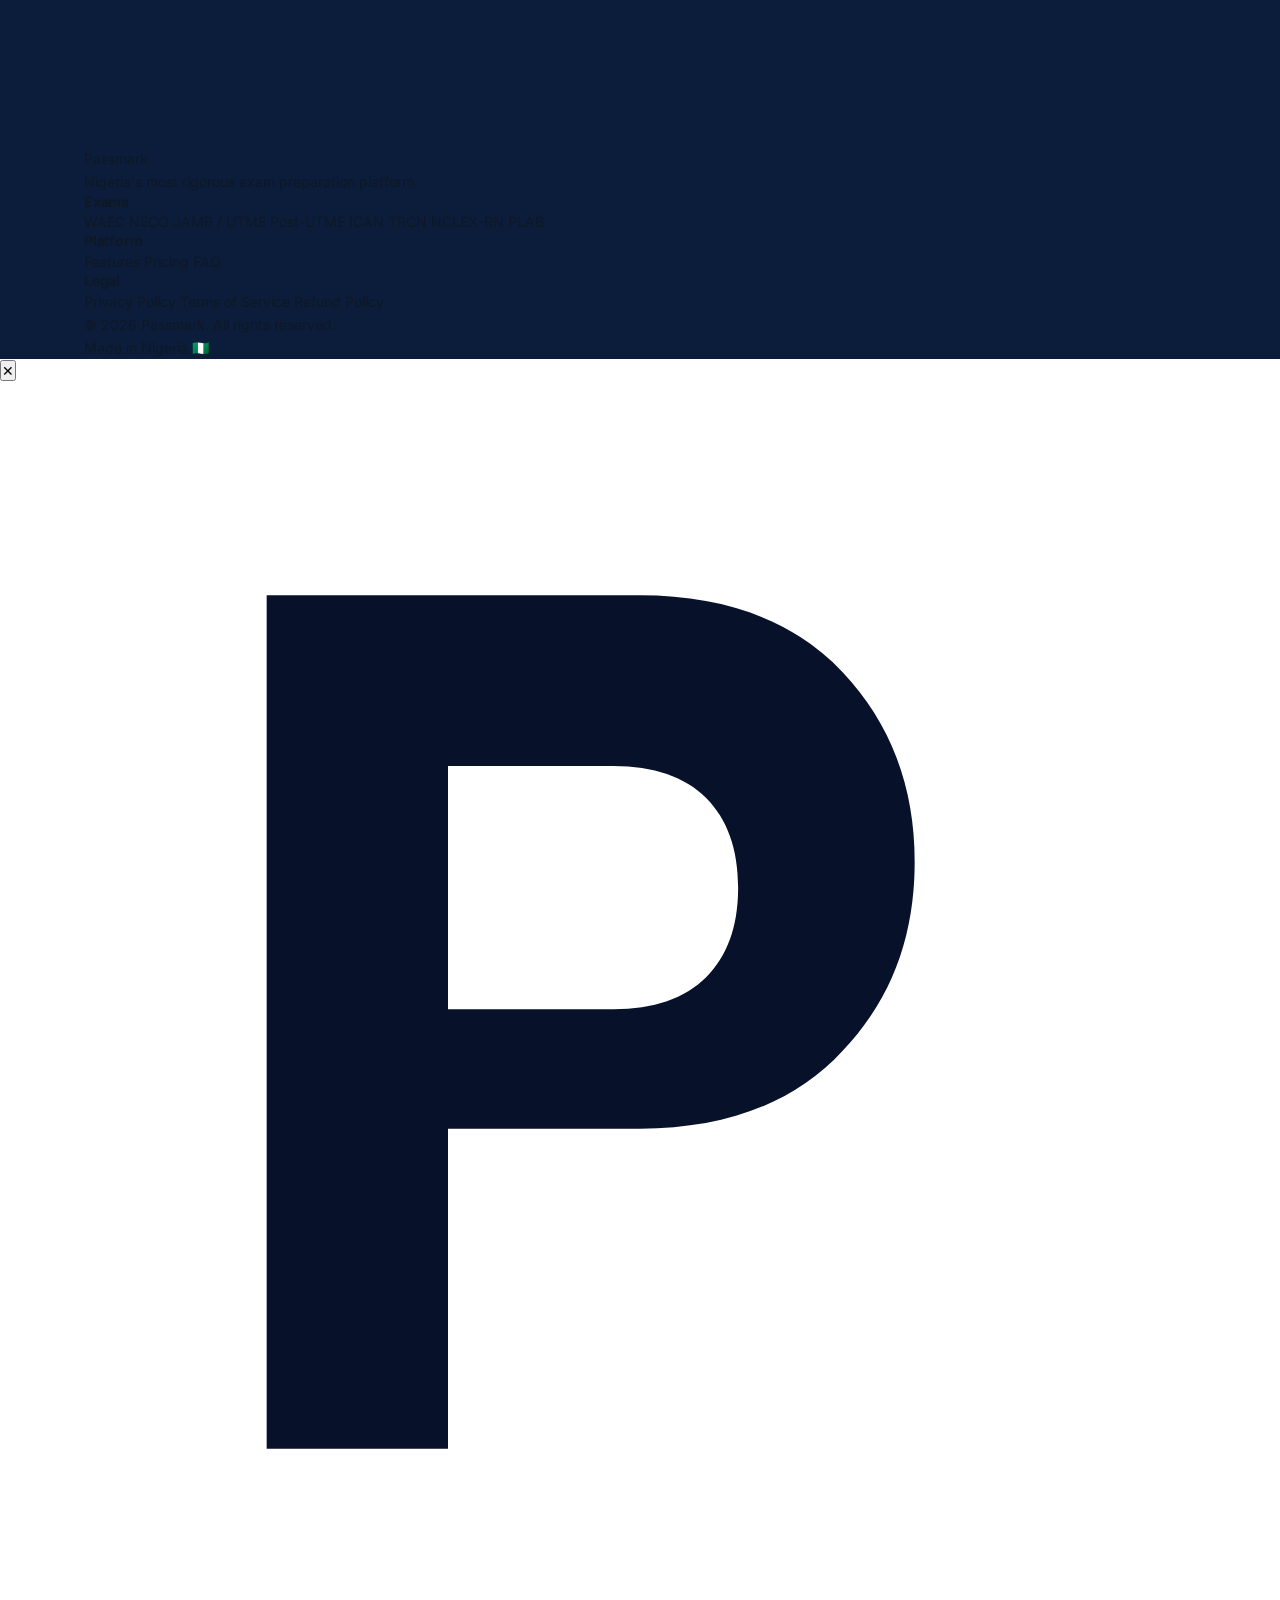
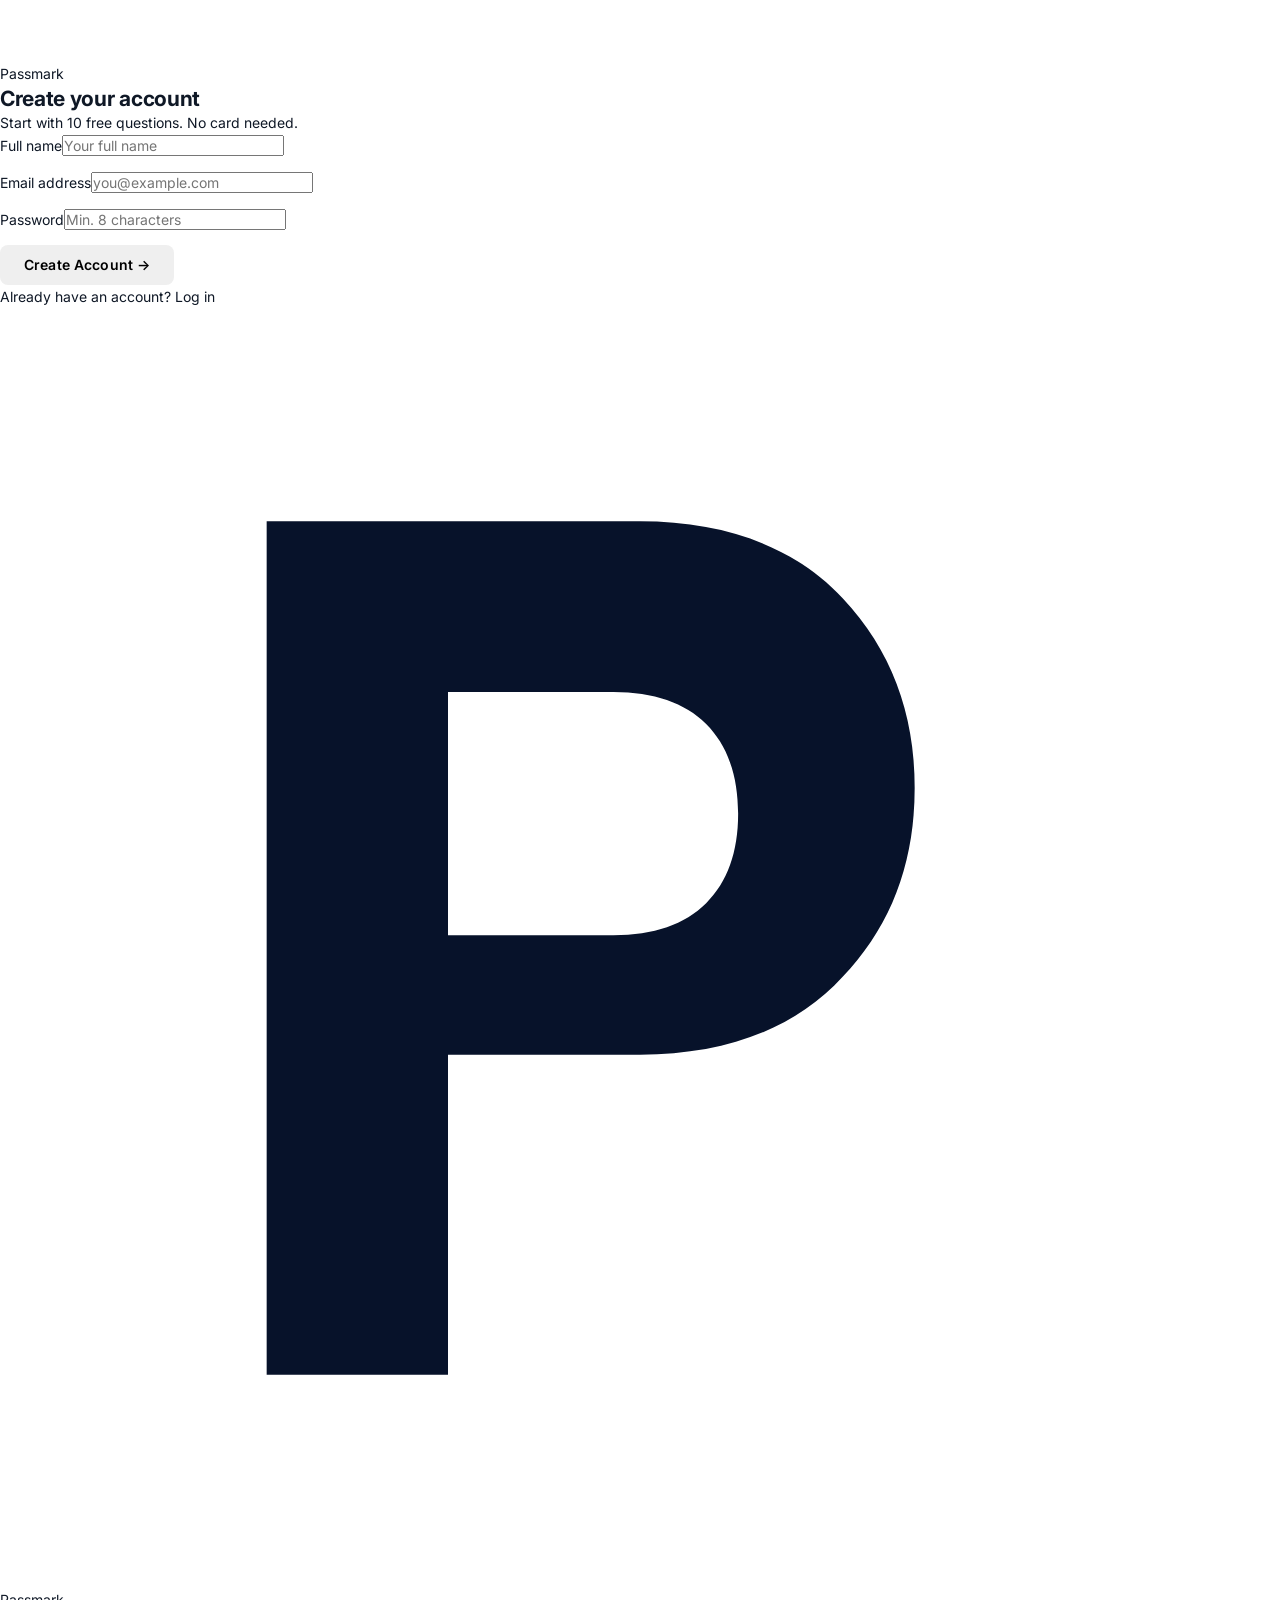
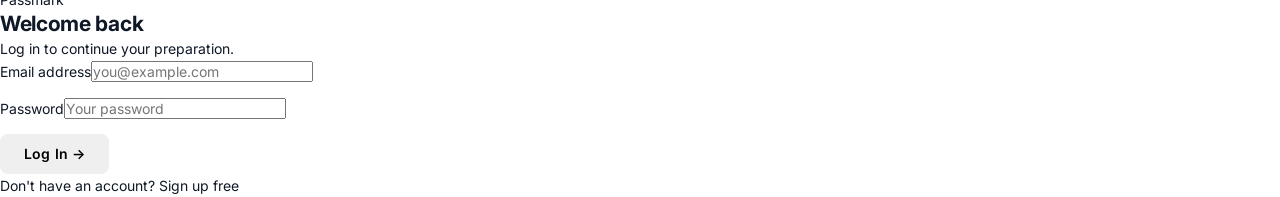
<file: pages/dashboard.html>
<!DOCTYPE html>
<html lang="en">
<head>
  <meta charset="UTF-8">
  <meta name="viewport" content="width=device-width, initial-scale=1.0">
  <title>Dashboard | Passmark</title>
  <link rel="preconnect" href="https://fonts.googleapis.com">
  <link rel="preconnect" href="https://fonts.gstatic.com" crossorigin>
  <link rel="stylesheet" href="../css/tokens.css">
  <link rel="stylesheet" href="../css/components.css">
  <link rel="stylesheet" href="../css/dashboard.css">
</head>
<body>

  <div class="dashboard-layout">

    <!-- ── SIDEBAR ── -->
    <aside class="sidebar" aria-label="Dashboard navigation">

      <a href="../index.html" class="sidebar__logo">
        <div class="nav__logo-mark" aria-hidden="true">
          <svg viewBox="0 0 24 24" fill="none">
            <path d="M5 20V4h7c1.6 0 2.9.48 3.8 1.44.9.96 1.35 2.14 1.35 3.56 0 1.42-.45 2.6-1.35 3.54C14.9 13.52 13.6 14 12 14H8.4V20H5z" fill="#0B1D3A"/>
            <path d="M8.4 7.2v4.56h3.1c.76 0 1.34-.2 1.74-.6.4-.4.6-.96.6-1.68s-.2-1.28-.6-1.68c-.4-.4-.98-.6-1.74-.6H8.4z" fill="white"/>
          </svg>
        </div>
        <span class="sidebar__logo-text">Passmark</span>
      </a>

      <div class="sidebar__section-label">Study</div>
      <a href="dashboard.html"  class="sidebar__link sidebar__link--active">
        <span class="sidebar__link-icon">📊</span> Dashboard
      </a>
      <a href="quiz.html?exam=waec" class="sidebar__link">
        <span class="sidebar__link-icon">✏️</span> Practice
      </a>
      <a href="quiz.html?mode=mock" class="sidebar__link">
        <span class="sidebar__link-icon">⏱️</span> Mock Exams
      </a>
      <a href="results.html"    class="sidebar__link">
        <span class="sidebar__link-icon">📋</span> My Results
      </a>
      <a href="#bookmarks"      class="sidebar__link">
        <span class="sidebar__link-icon">🔖</span> Bookmarks
      </a>

      <div class="sidebar__section-label">Account</div>
      <a href="#plans"          class="sidebar__link">
        <span class="sidebar__link-icon">💳</span> Upgrade Plan
      </a>
      <a href="#settings"       class="sidebar__link">
        <span class="sidebar__link-icon">⚙️</span> Settings
      </a>

      <div class="sidebar__footer">
        <div class="sidebar__user">
          <div class="avatar avatar--md" id="user-avatar" style="background:var(--teal)">S</div>
          <div class="sidebar__user-info">
            <div class="sidebar__user-name" id="user-name">Student</div>
            <div class="sidebar__user-plan" id="user-plan">Free trial</div>
          </div>
        </div>
      </div>
    </aside>

    <!-- ── MAIN ── -->
    <main class="dashboard-main">

      <div class="dashboard-header">
        <div>
          <div class="dashboard-header__greeting" id="user-greeting">Good morning,</div>
          <h1 class="dashboard-header__title">Welcome back 👋</h1>
        </div>
        <div style="display:flex;gap:10px;align-items:center;">
          <a href="quiz.html" class="btn btn--gold">Start Practice →</a>
          <a href="quiz.html?mode=mock" class="btn btn--outline">Take Mock Exam</a>
        </div>
      </div>

      <!-- Stat cards -->
      <div class="db-stats">
        <div class="db-stat-card">
          <div class="db-stat-card__label">Sessions Completed</div>
          <div class="db-stat-card__value" id="stat-sessions">—</div>
          <div class="db-stat-card__delta db-stat-card__delta--up">↑ 3 this week</div>
        </div>
        <div class="db-stat-card">
          <div class="db-stat-card__label">Average Score</div>
          <div class="db-stat-card__value" id="stat-score">—</div>
          <div class="db-stat-card__delta db-stat-card__delta--up">↑ +4% vs last week</div>
        </div>
        <div class="db-stat-card">
          <div class="db-stat-card__label">Study Streak</div>
          <div class="db-stat-card__value" id="stat-streak">—</div>
          <div class="db-stat-card__delta db-stat-card__delta--up">🔥 Keep it up</div>
        </div>
        <div class="db-stat-card">
          <div class="db-stat-card__label">Questions Answered</div>
          <div class="db-stat-card__value" id="stat-questions">—</div>
          <div class="db-stat-card__delta db-stat-card__delta--up">↑ 240 this week</div>
        </div>
      </div>

      <!-- Main grid -->
      <div class="db-grid">

        <!-- Performance by subject -->
        <div class="db-card">
          <div class="db-card__header">
            <span class="db-card__title">Performance by Subject</span>
            <a href="results.html" class="btn btn--outline btn--sm">View all</a>
          </div>
          <div class="db-card__body">
            <div id="progress-bars">
              <!-- Populated by dashboard.js -->
              <p style="color:var(--mist);font-size:0.875rem">Loading your progress…</p>
            </div>
          </div>
        </div>

        <!-- Streak + quick actions -->
        <div style="display:flex;flex-direction:column;gap:18px;">

          <div class="db-card">
            <div class="db-card__header">
              <span class="db-card__title">🔥 Study Streak</span>
            </div>
            <div class="db-card__body">
              <div style="display:flex;align-items:center;justify-content:space-between;margin-bottom:12px;">
                <span style="font-size:0.84rem;color:var(--slate)">This week</span>
              </div>
              <div class="streak-days" id="streak-days">
                <!-- Populated by dashboard.js -->
              </div>
            </div>
          </div>

          <div class="db-card">
            <div class="db-card__header">
              <span class="db-card__title">Quick Start</span>
            </div>
            <div class="db-card__body" style="display:flex;flex-direction:column;gap:8px;">
              <a href="quiz.html?exam=waec&subject=biology" class="btn btn--outline btn--fw" style="justify-content:flex-start;gap:10px;">
                🏫 <span>WAEC Biology</span>
              </a>
              <a href="quiz.html?exam=nclex" class="btn btn--outline btn--fw" style="justify-content:flex-start;gap:10px;">
                🏥 <span>NCLEX-RN Practice</span>
              </a>
              <a href="quiz.html?exam=ielts" class="btn btn--outline btn--fw" style="justify-content:flex-start;gap:10px;">
                🌍 <span>IELTS Reading</span>
              </a>
              <a href="quiz.html?mode=mock&exam=waec" class="btn btn--navy btn--fw" style="justify-content:flex-start;gap:10px;">
                ⏱️ <span>Start Full Mock Exam</span>
              </a>
            </div>
          </div>

        </div>

      </div>

      <!-- Recent sessions -->
      <div class="db-card" style="margin-top:18px;">
        <div class="db-card__header">
          <span class="db-card__title">Recent Sessions</span>
          <a href="results.html" class="btn btn--outline btn--sm">See all results</a>
        </div>
        <div class="db-card__body">
          <div class="session-list" id="session-list">
            <p style="color:var(--mist);font-size:0.875rem">Loading recent sessions…</p>
          </div>
        </div>
      </div>

    </main>
  </div>

  <script src="../js/utils.js"></script>
  <script src="../js/auth.js"></script>
  <script src="../js/dashboard.js"></script>
</body>
</html>
</file>
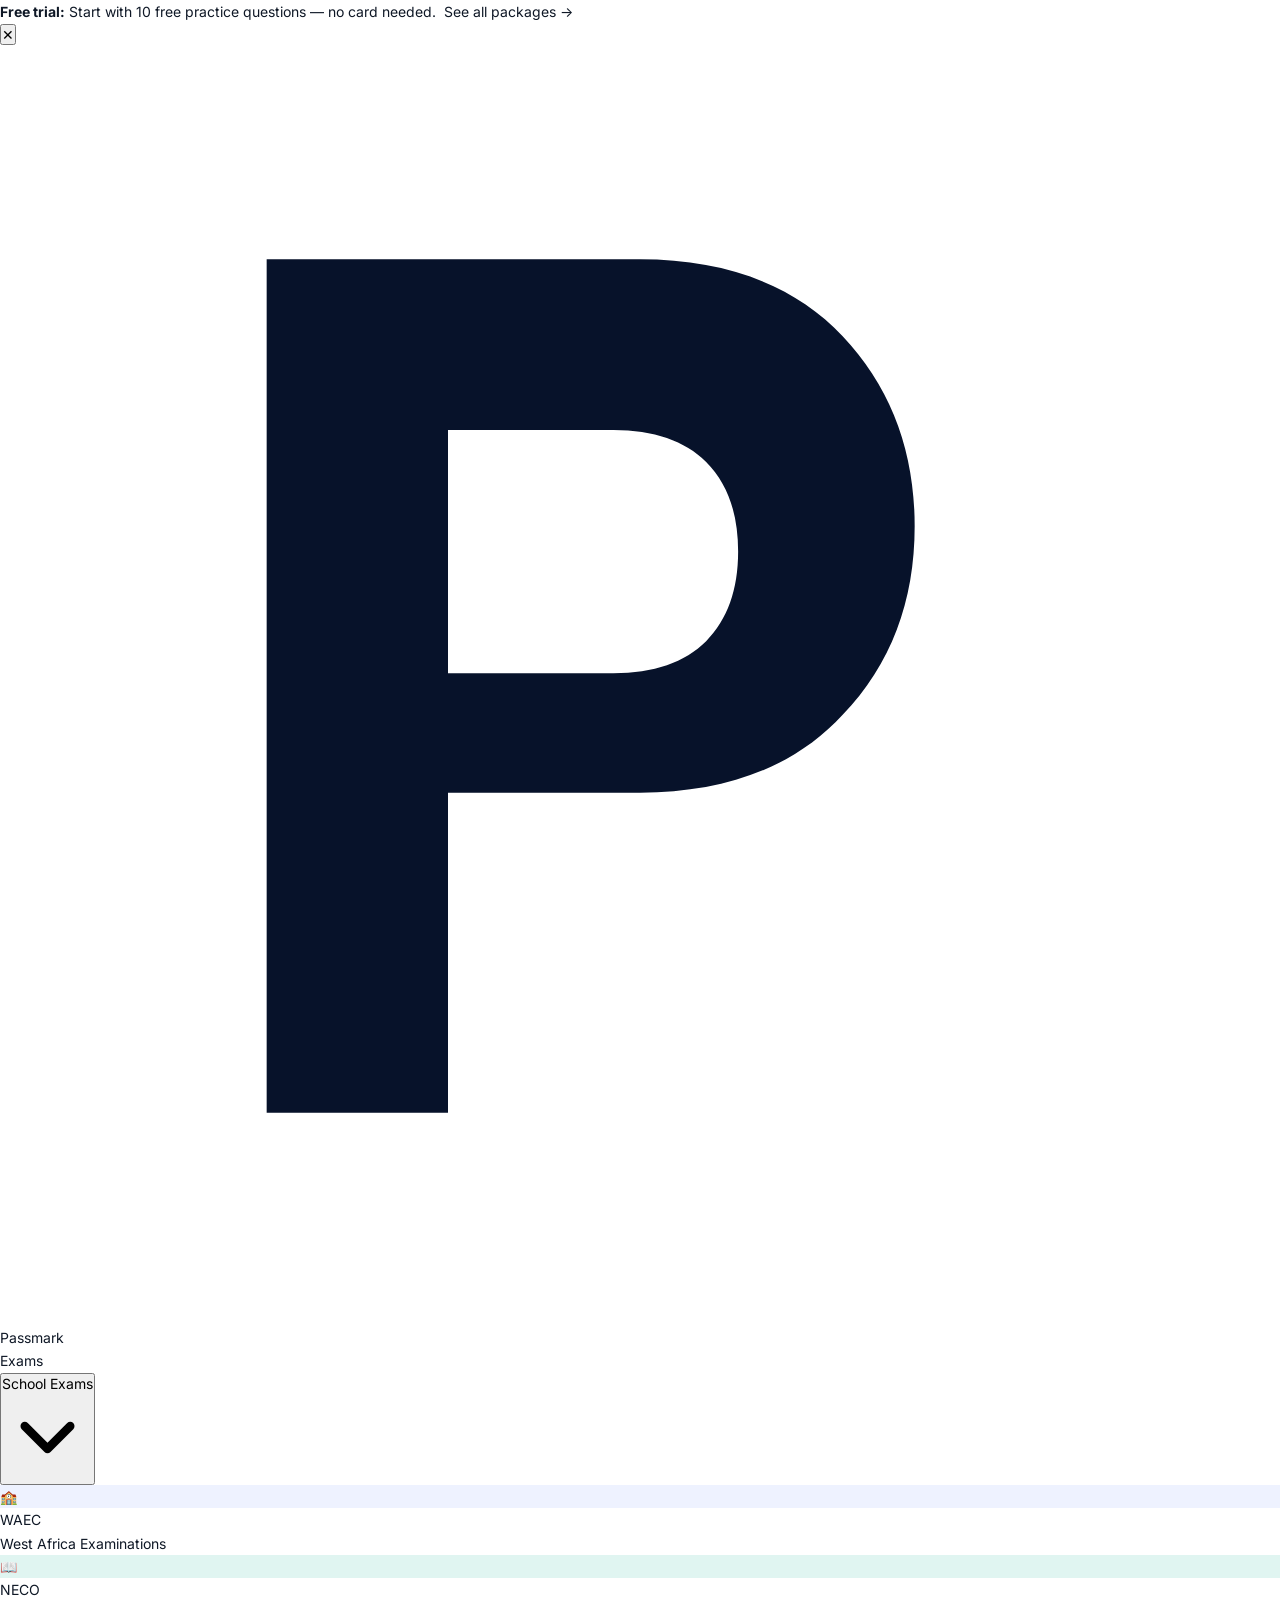
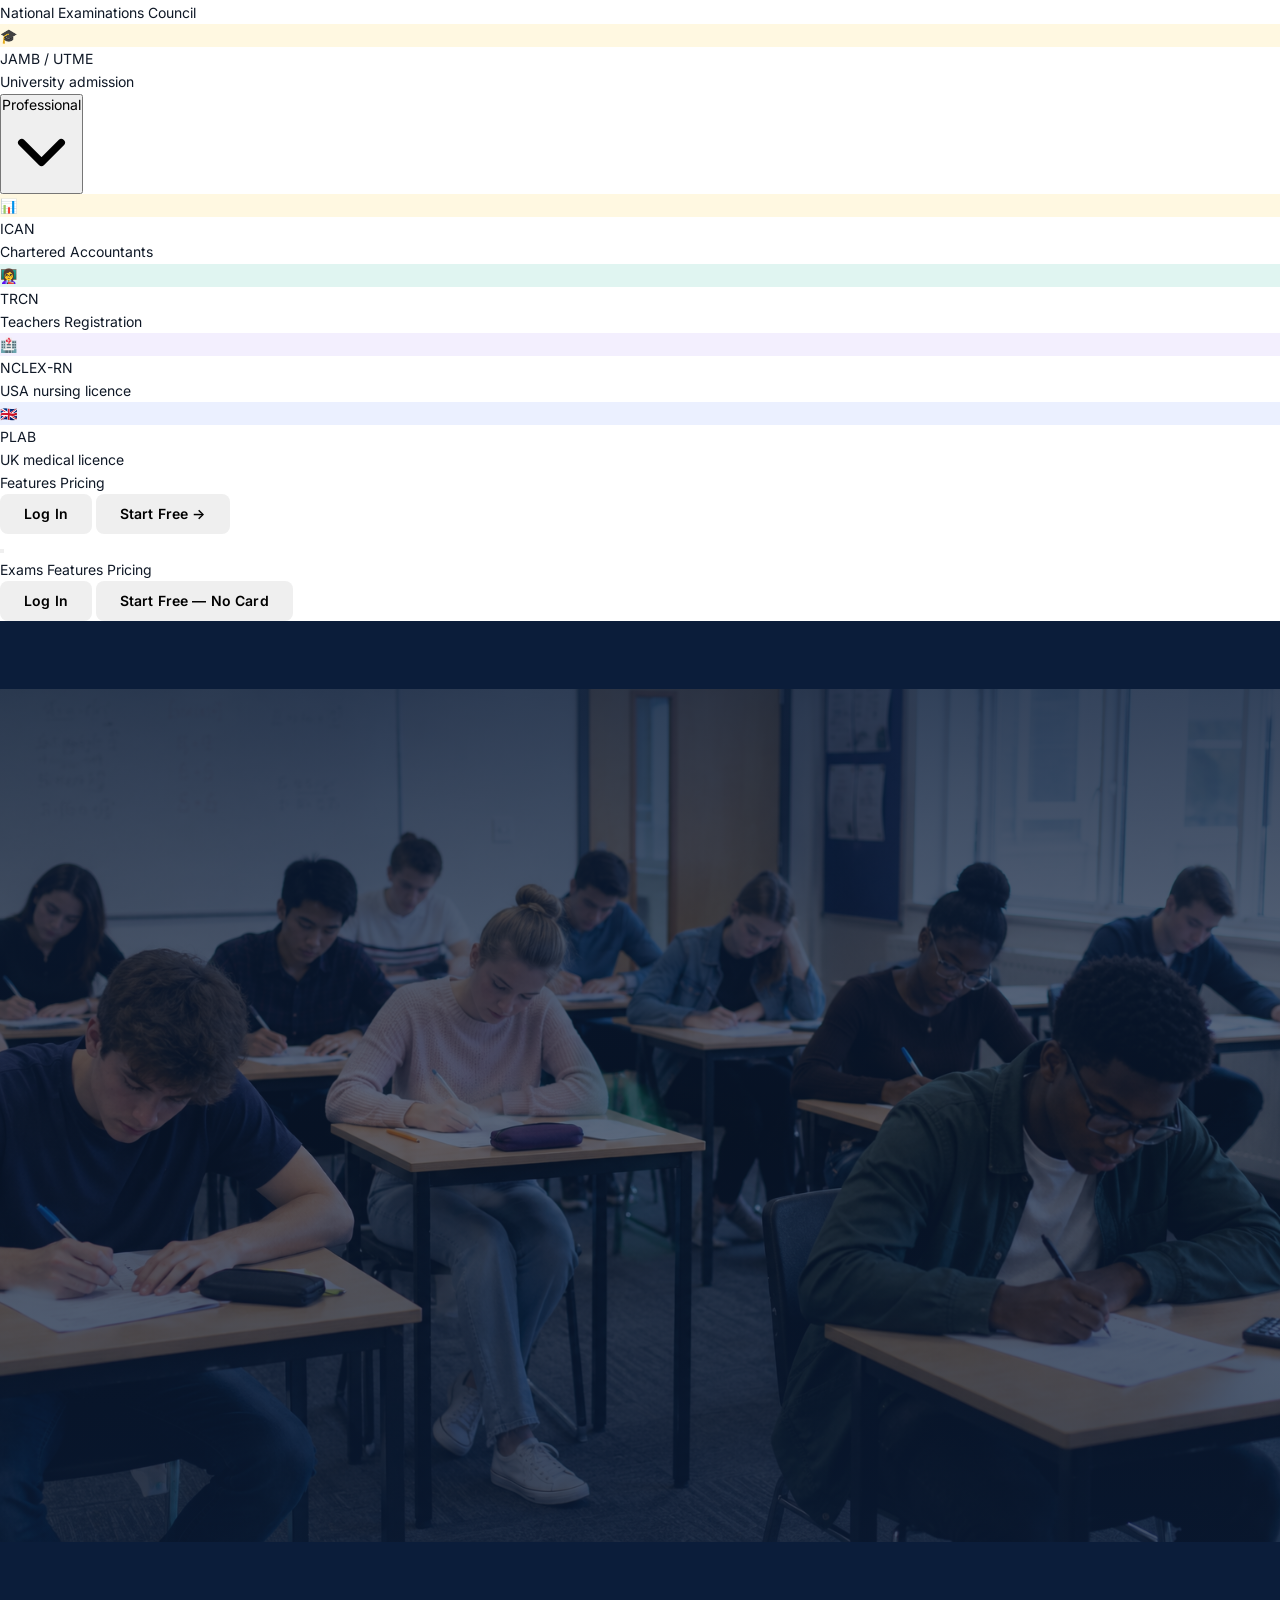
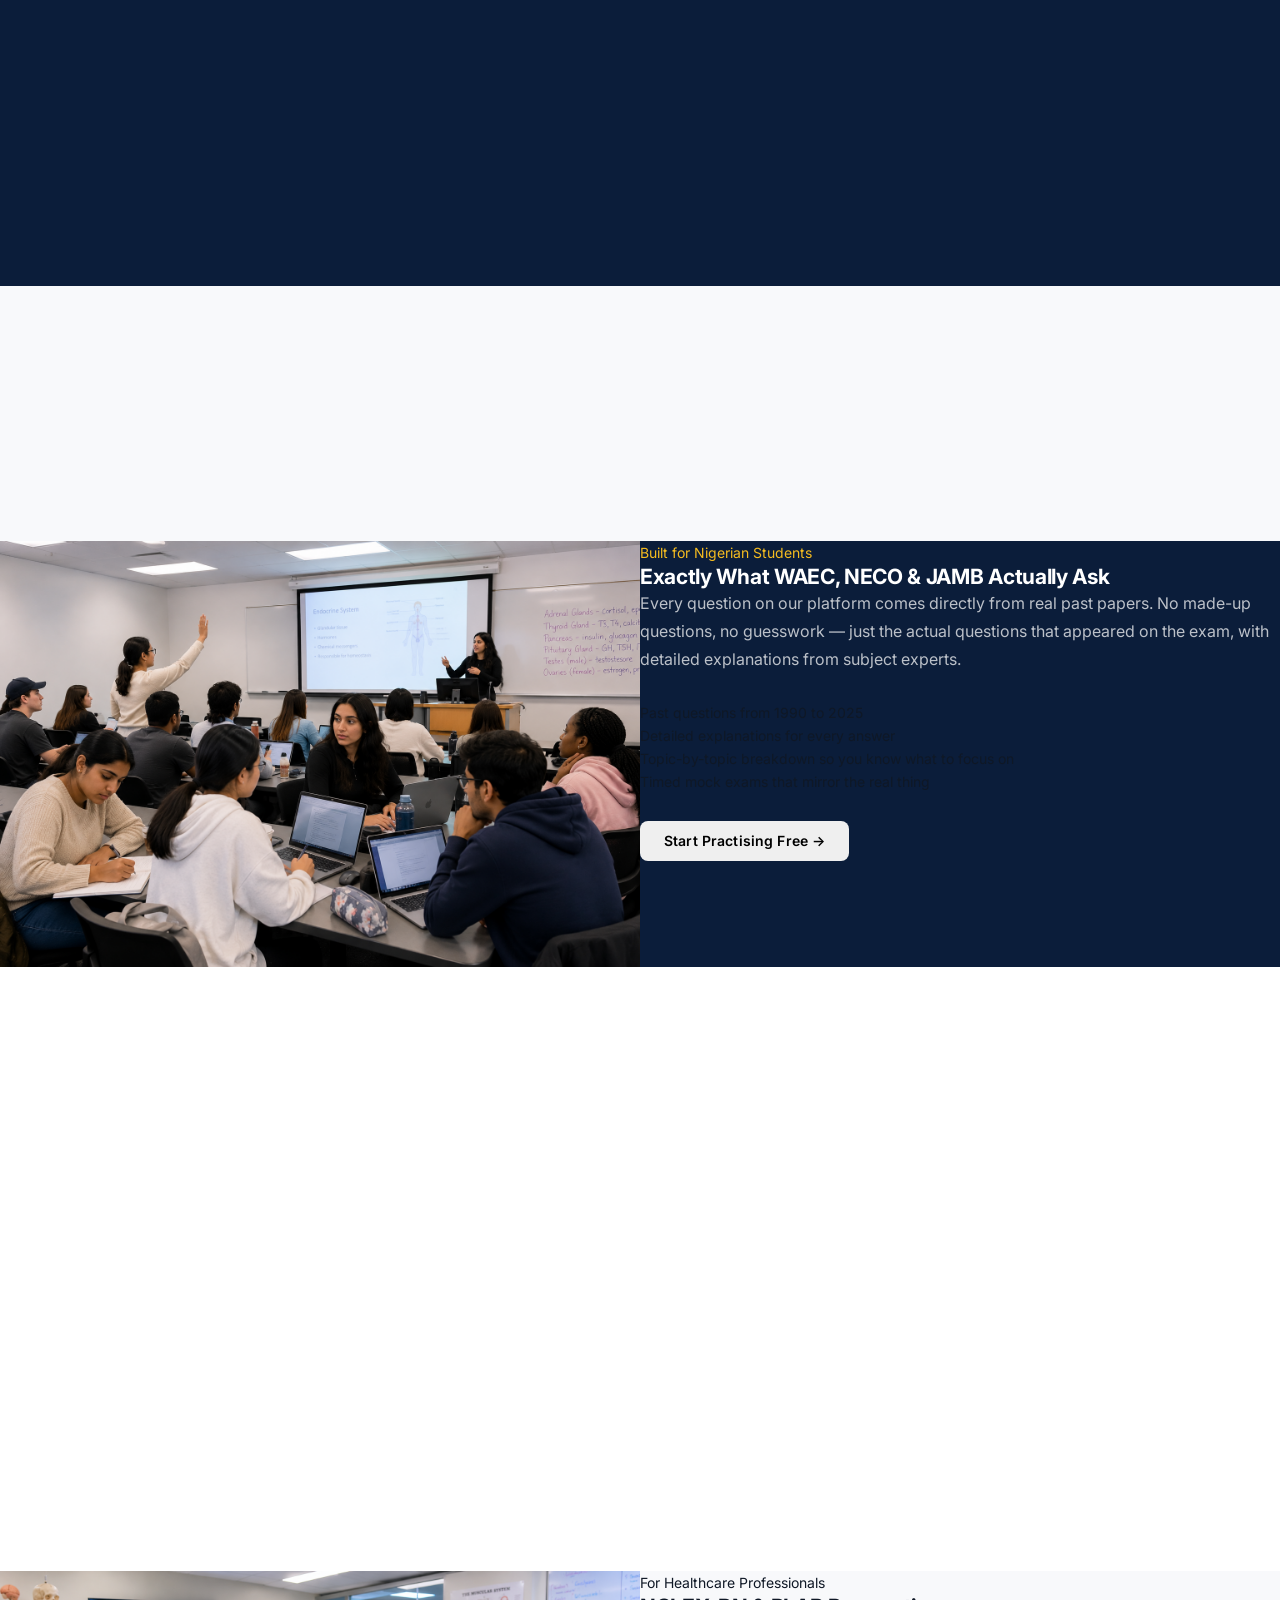
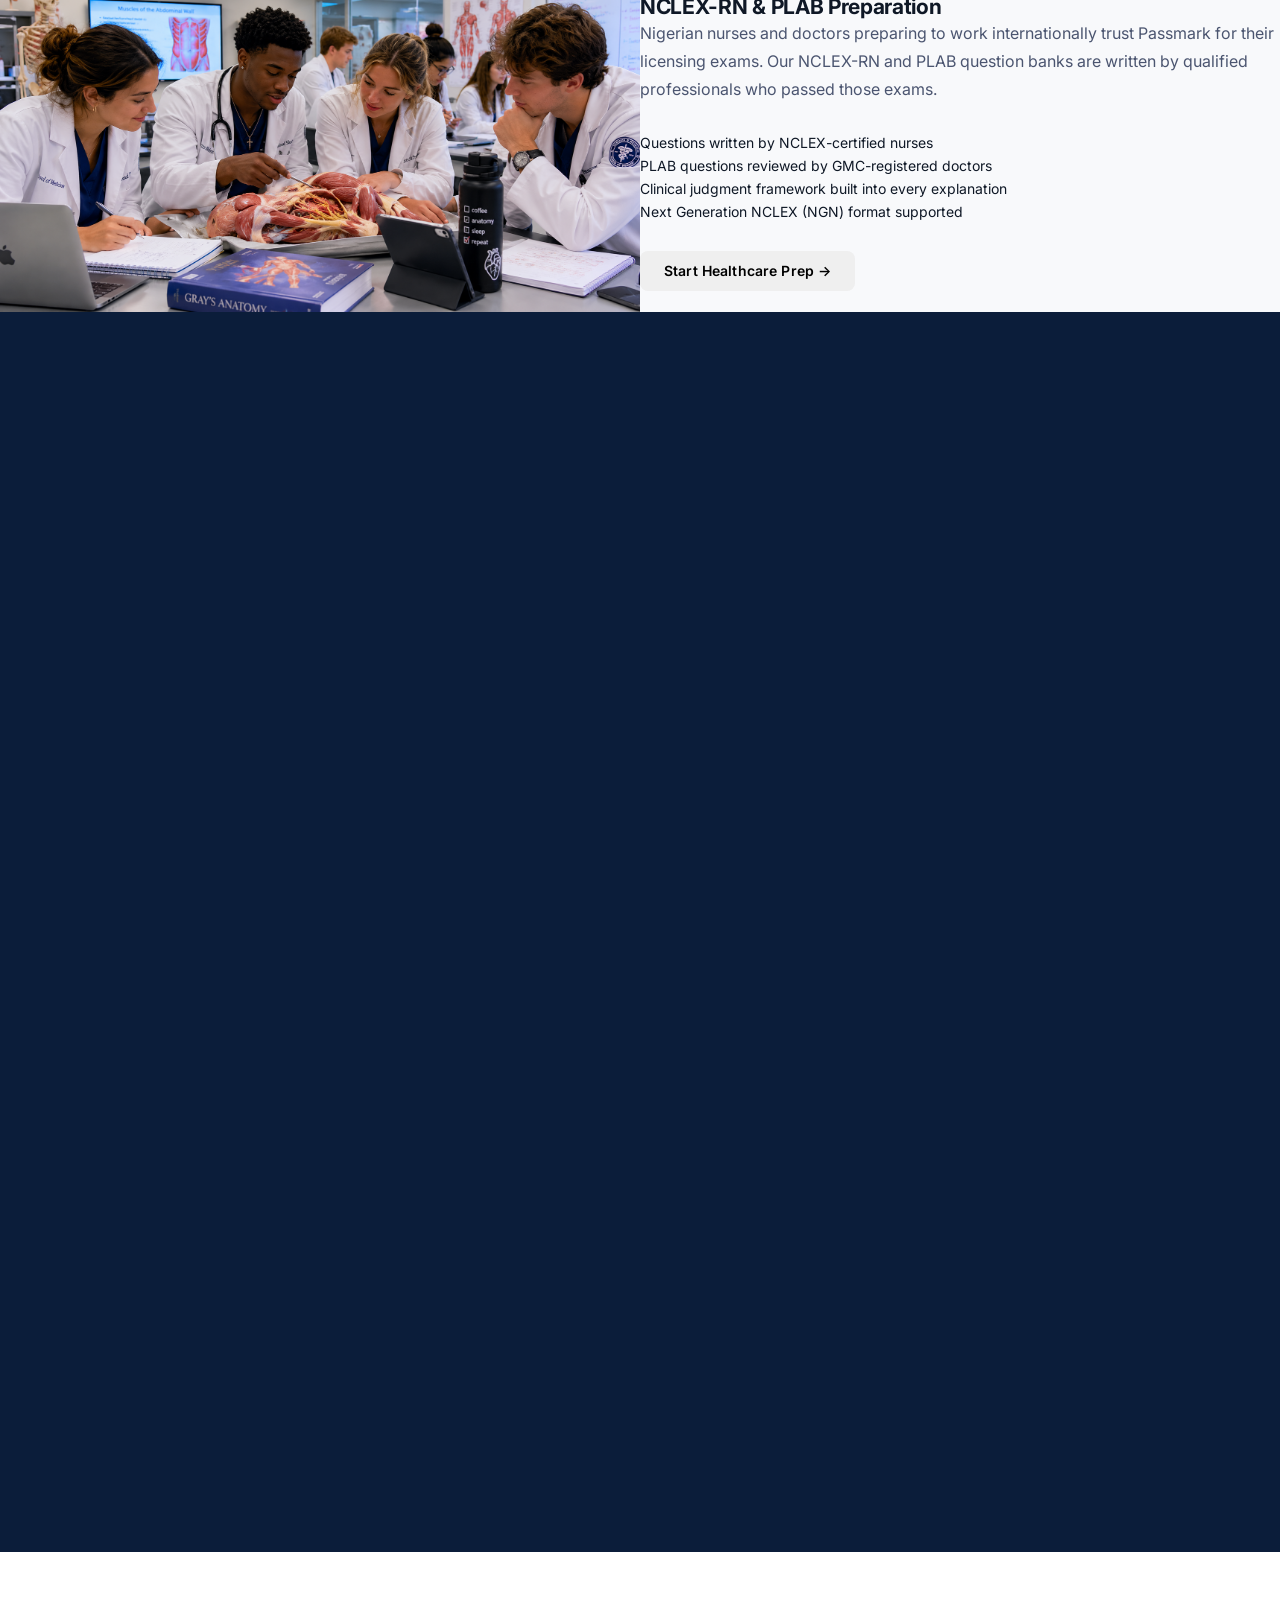
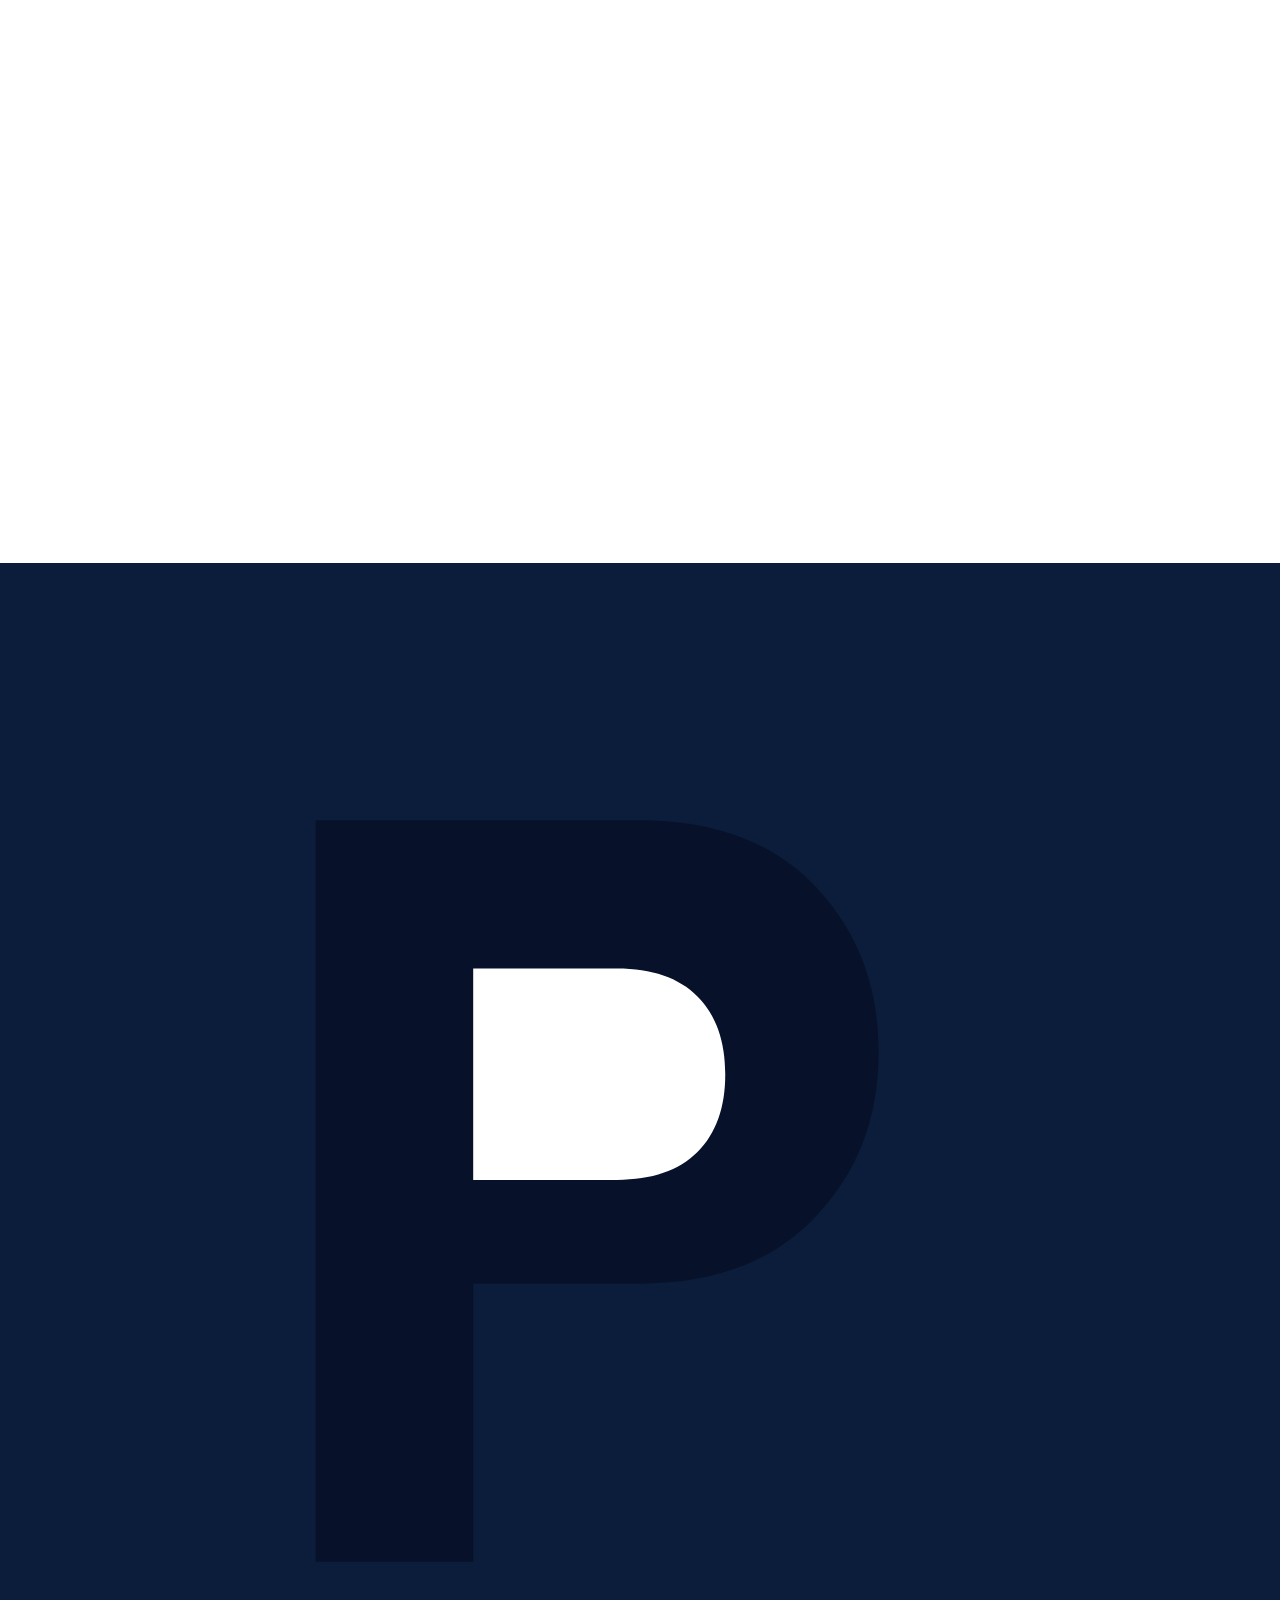
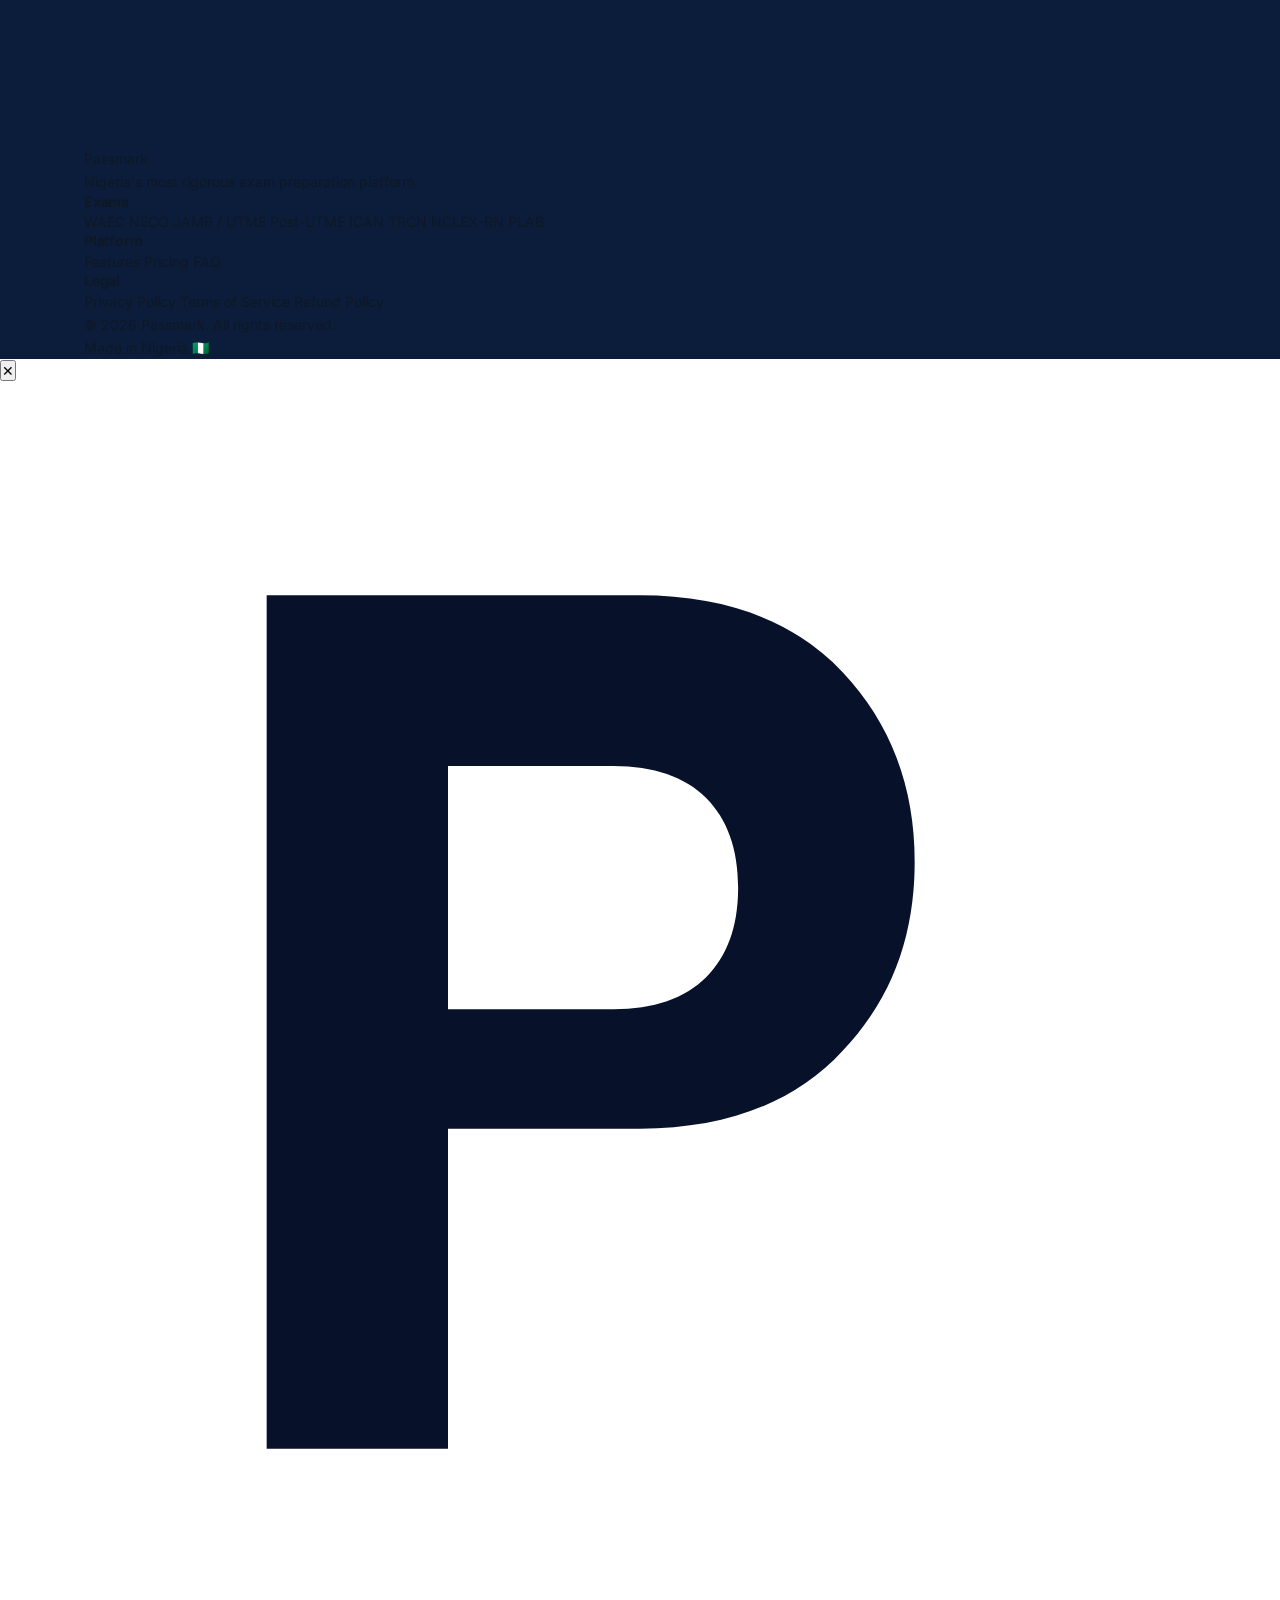
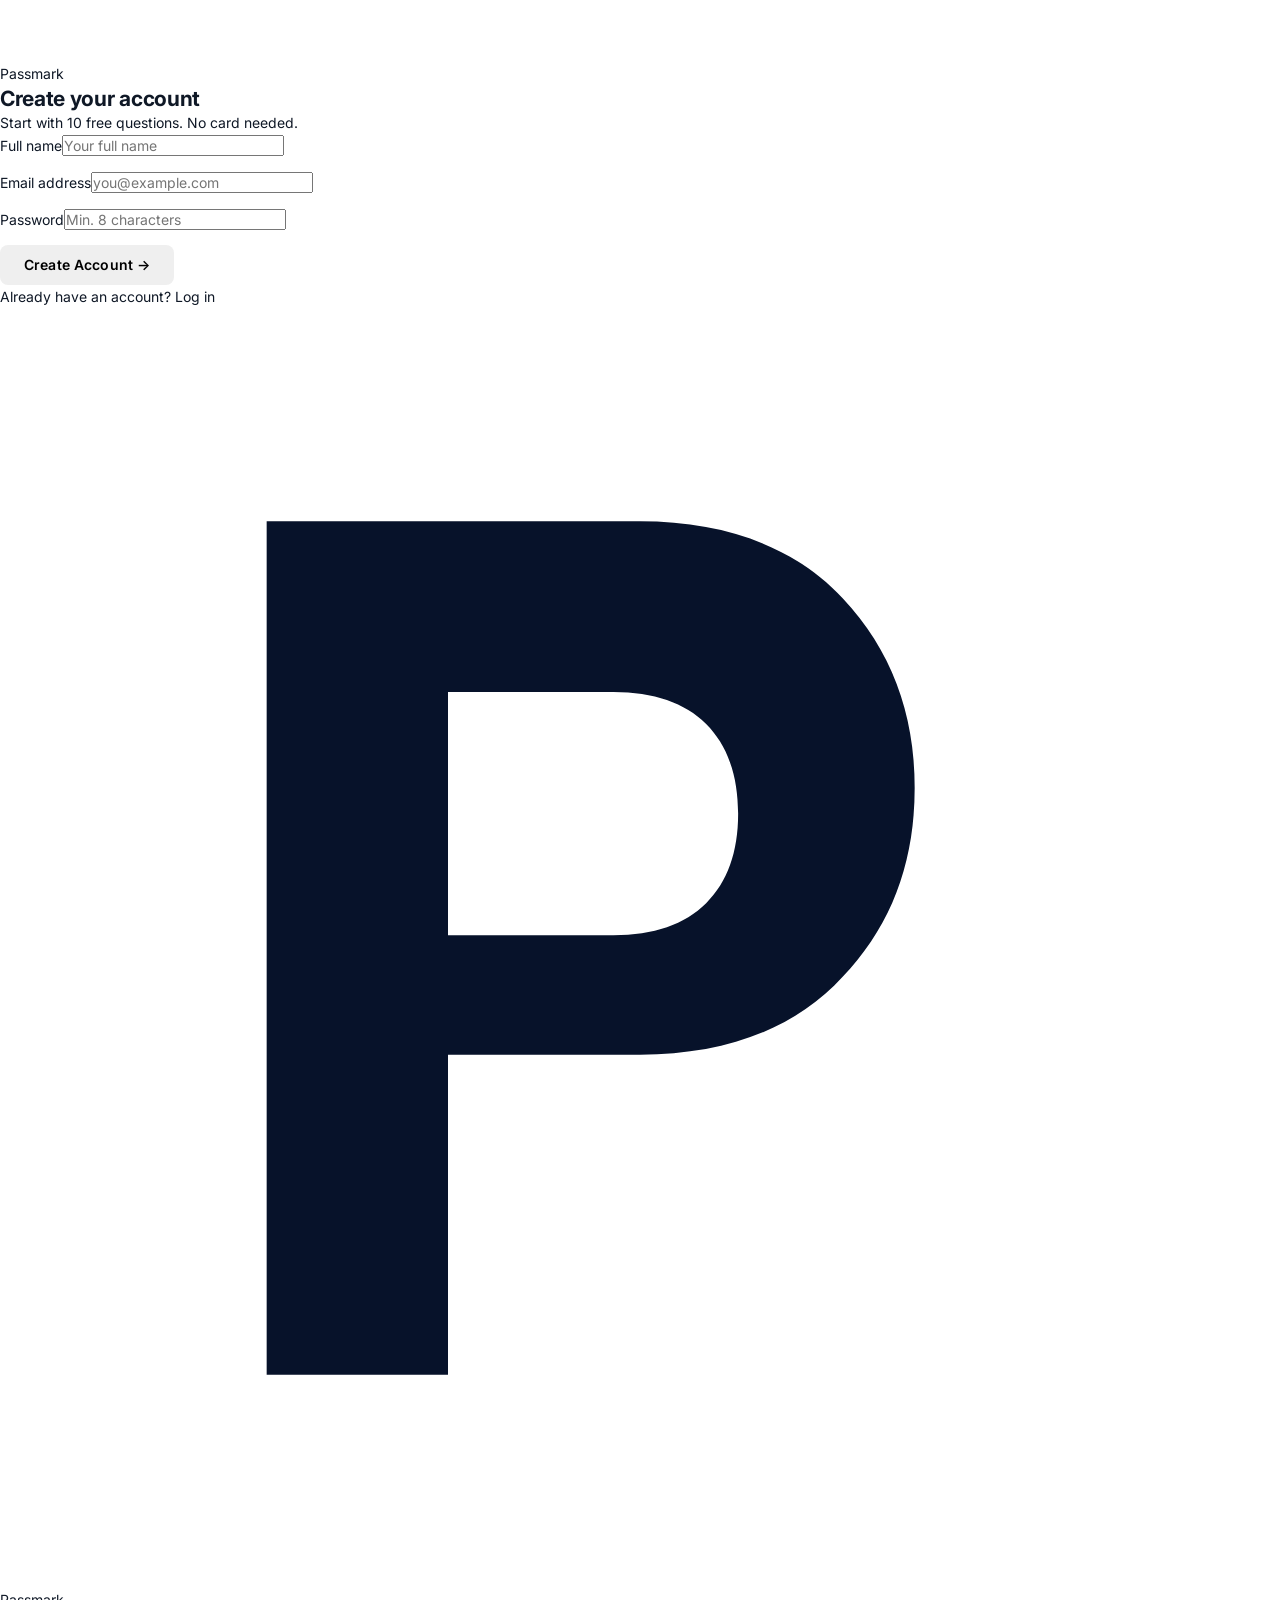
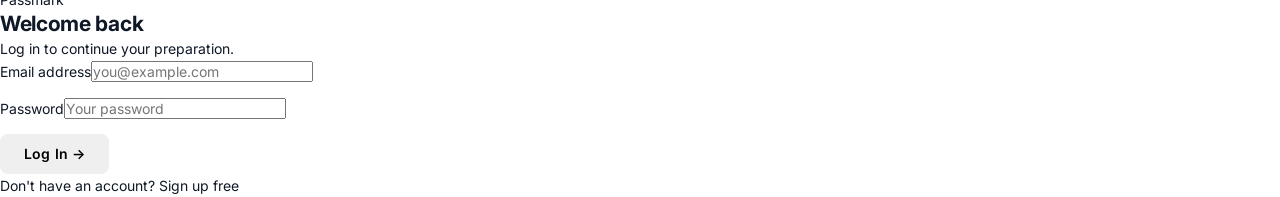
<file: pages/quiz.html>
<!DOCTYPE html>
<html lang="en">
<head>
  <meta charset="UTF-8">
  <meta name="viewport" content="width=device-width, initial-scale=1.0">
  <title>Practice | Passmark</title>
  <link rel="preconnect" href="https://fonts.googleapis.com">
  <link rel="preconnect" href="https://fonts.gstatic.com" crossorigin>
  <link rel="stylesheet" href="../css/tokens.css">
  <link rel="stylesheet" href="../css/components.css">
  <link rel="stylesheet" href="../css/quiz.css">
</head>
<body>

  <div class="quiz-layout">

    <!-- ── TOP BAR ── -->
    <header class="quiz-topbar" role="banner">
      <div class="quiz-topbar__inner">

        <!-- Left: exam info -->
        <div class="quiz-topbar__info">
          <span class="quiz-topbar__exam" id="quiz-exam-label">Loading…</span>
          <span class="quiz-topbar__sub"  id="quiz-mode-label">Practice Mode</span>
        </div>

        <!-- Centre: progress -->
        <div class="quiz-topbar__center">
          <div class="quiz-progress" role="progressbar" aria-valuemin="0" aria-valuemax="100">
            <div class="quiz-progress__track">
              <div class="quiz-progress__fill" id="quiz-progress-fill" style="width:0%"></div>
            </div>
            <span class="quiz-progress__text" id="quiz-progress-text">0 / 0</span>
          </div>
        </div>

        <!-- Right: timer + exit -->
        <div style="display:flex;align-items:center;gap:12px;">
          <div class="quiz-timer" id="quiz-timer" aria-live="polite" aria-label="Time remaining">
            <span aria-hidden="true">⏱</span>
            <span id="timer-display">00:00</span>
          </div>
          <a href="dashboard.html" class="btn btn--outline btn--sm"
             onclick="return confirm('Leave this session? Your progress will be lost.')">
            Exit
          </a>
        </div>

      </div>
    </header>

    <!-- ── QUESTION BODY ── -->
    <main class="quiz-body">

      <!-- Question meta -->
      <div class="quiz-meta">
        <span class="quiz-number" id="question-number">Question 1 of 40</span>
        <span class="badge badge--teal" id="question-tag">WAEC · Biology</span>
      </div>

      <!-- Question stem -->
      <p class="quiz-stem" id="question-stem">Loading question…</p>

      <!-- Answer options -->
      <div class="quiz-options" id="question-options" role="group" aria-label="Answer options">
        <!-- Rendered by quiz.js -->
      </div>

      <!-- Explanation (shown after answering in practice mode) -->
      <div class="quiz-explanation" id="quiz-explanation" aria-live="polite">
        <div class="quiz-explanation__label">
          <span aria-hidden="true">💡</span> Explanation
        </div>
        <p class="quiz-explanation__text" id="explanation-text"></p>
      </div>

    </main>

    <!-- ── BOTTOM NAVIGATION ── -->
    <footer class="quiz-footer">
      <div class="quiz-footer__inner">

        <div class="quiz-footer__flags">
          <button class="quiz-flag-btn" id="btn-flag" aria-label="Flag this question for review">
            ⚑ Flag
          </button>
          <button class="quiz-flag-btn" id="btn-bookmark" aria-label="Bookmark this question">
            🔖 Bookmark
          </button>
        </div>

        <div style="display:flex;gap:10px;align-items:center;">
          <button class="btn btn--outline" id="btn-prev" disabled>← Previous</button>
          <button class="btn btn--navy"    id="btn-next">Next →</button>
          <button class="btn btn--gold"    id="btn-submit" style="display:none;">
            Submit Exam
          </button>
        </div>

      </div>
    </footer>

  </div>

  <script src="../js/utils.js"></script>
  <script src="../js/auth.js"></script>
  <script src="../js/quiz.js"></script>
</body>
</html>
</file>
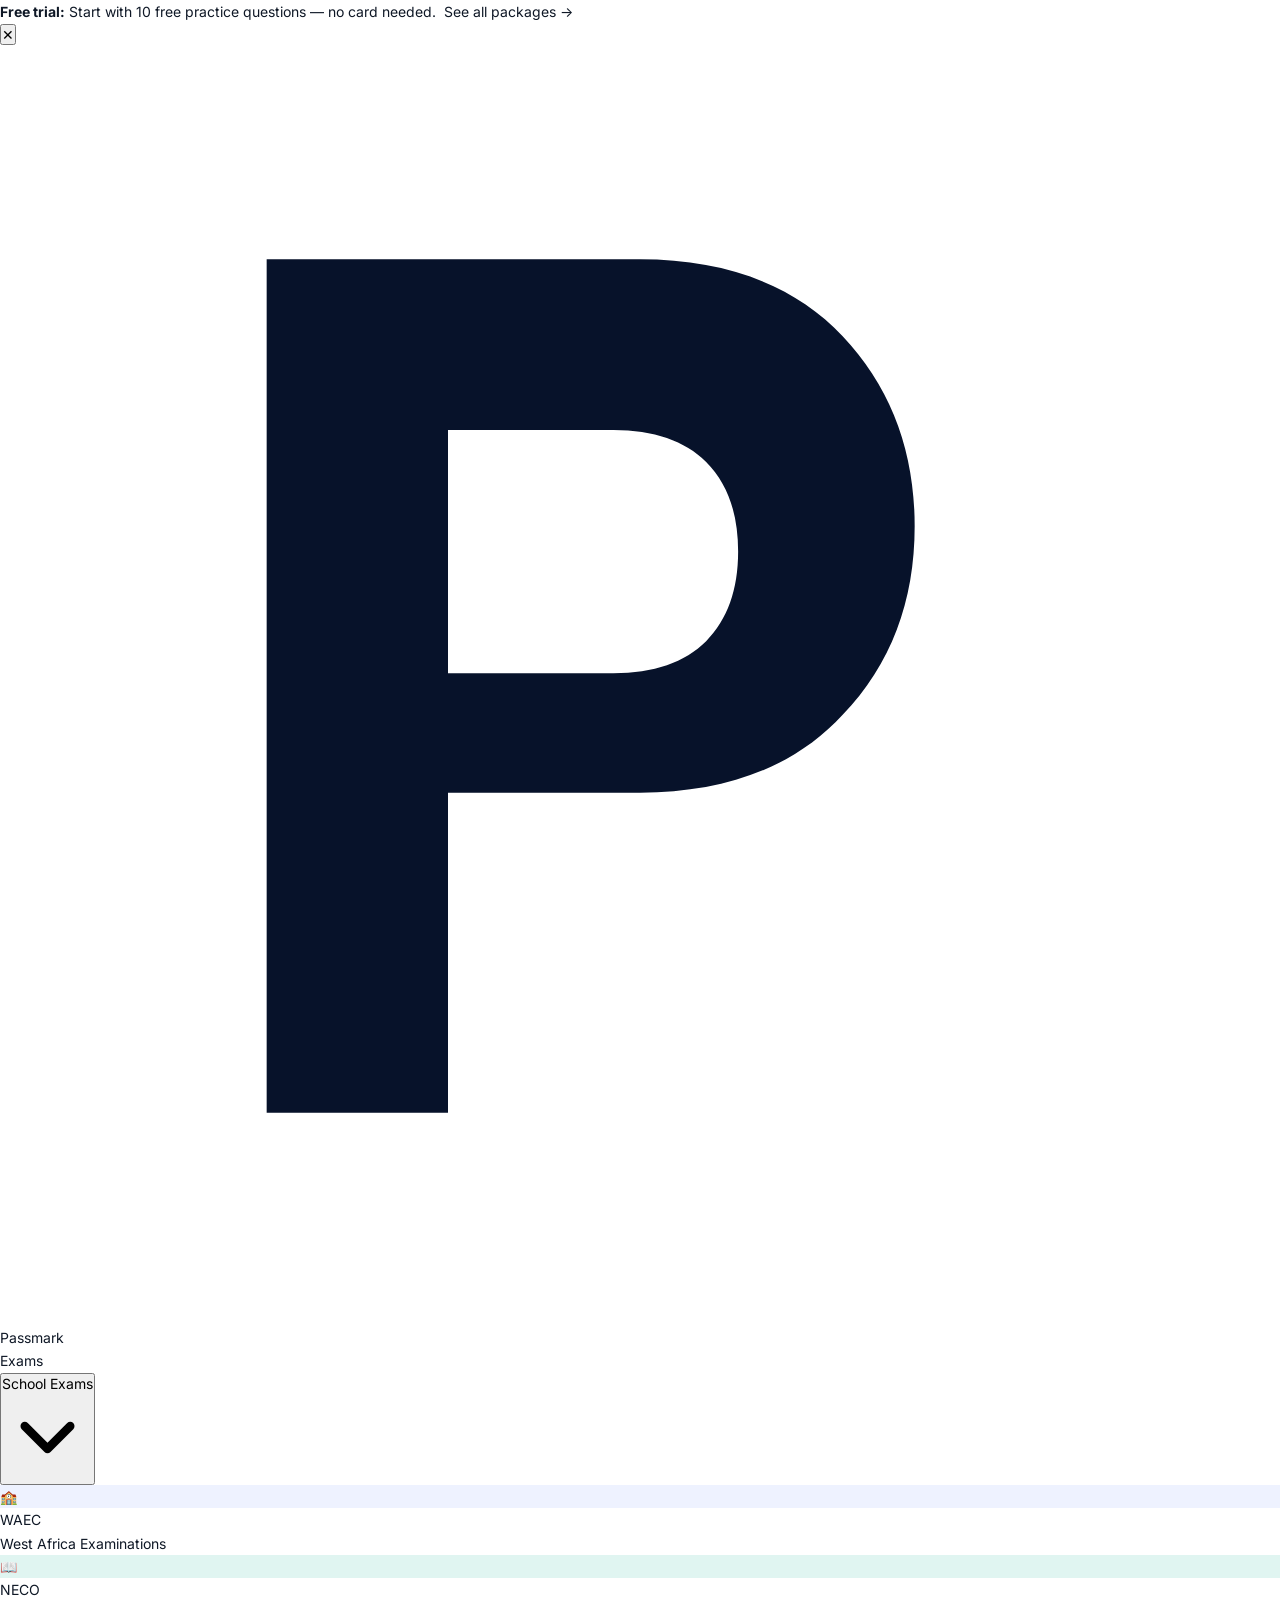
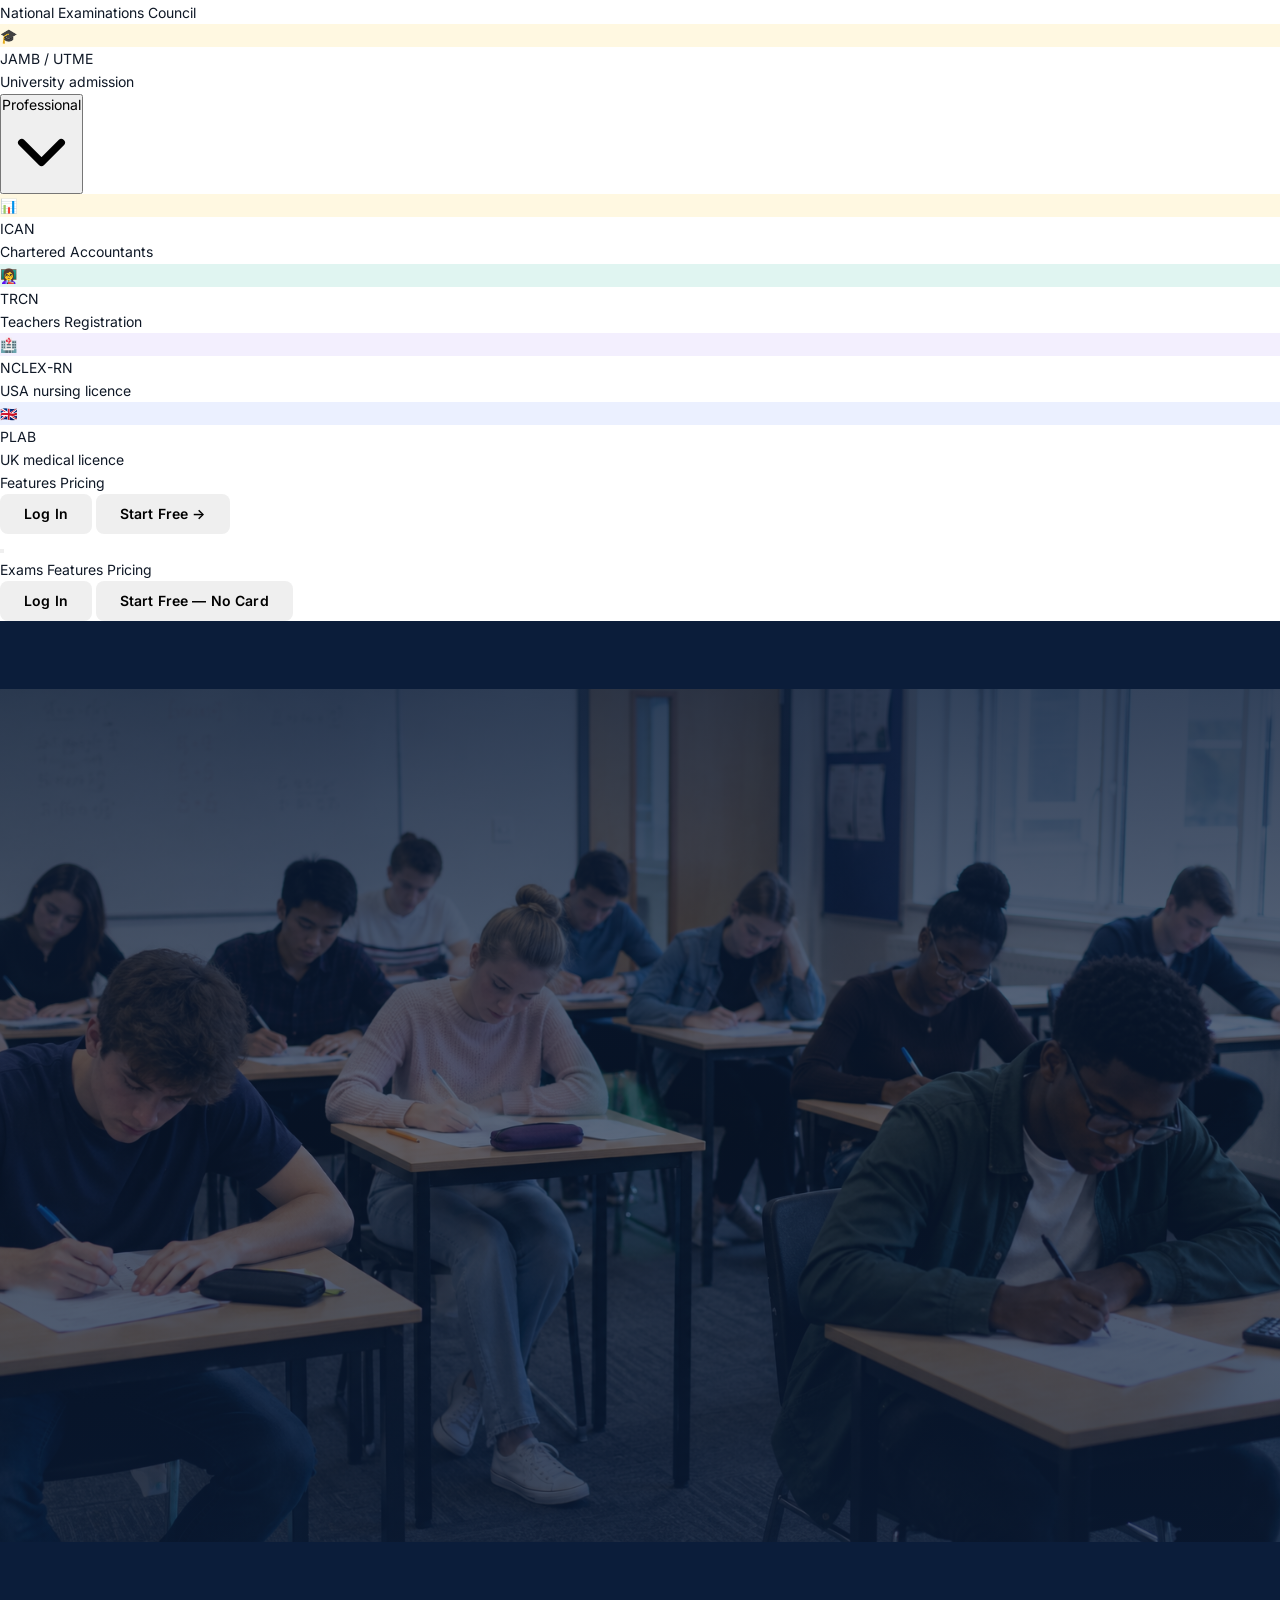
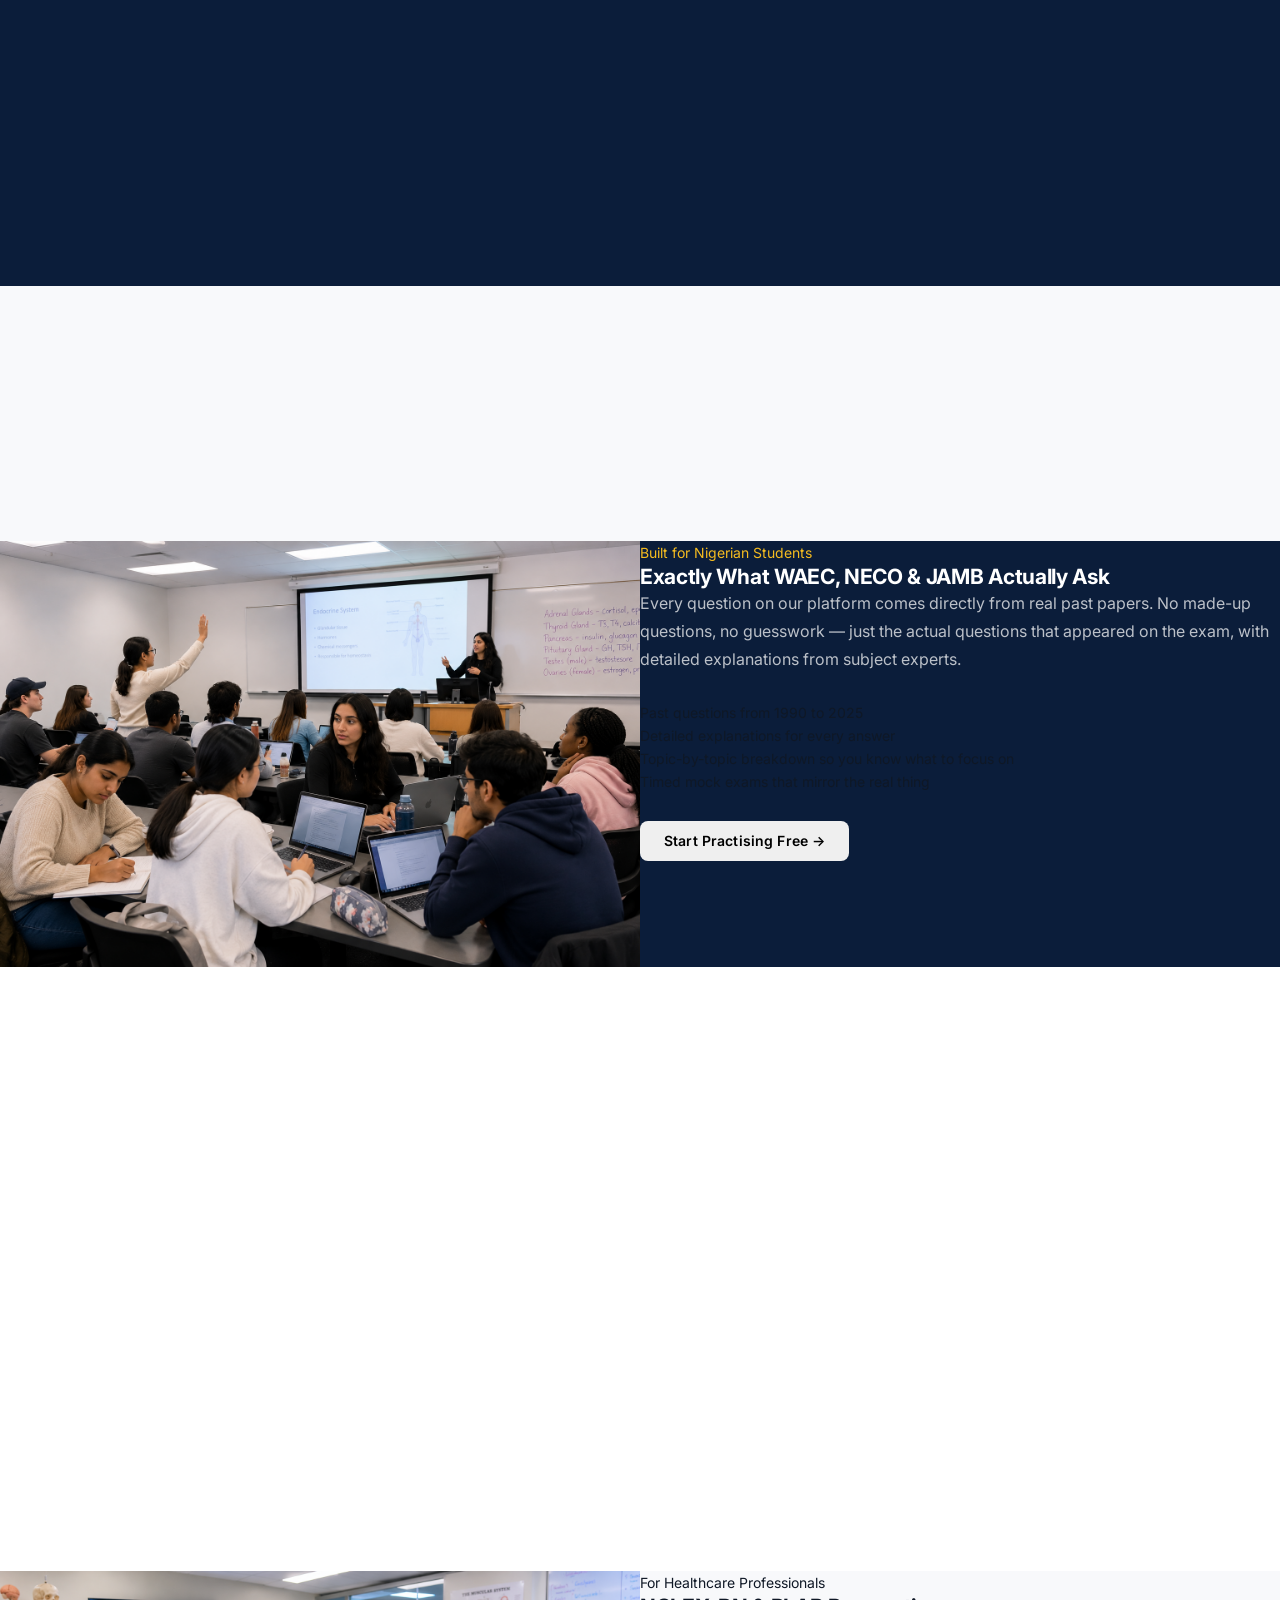
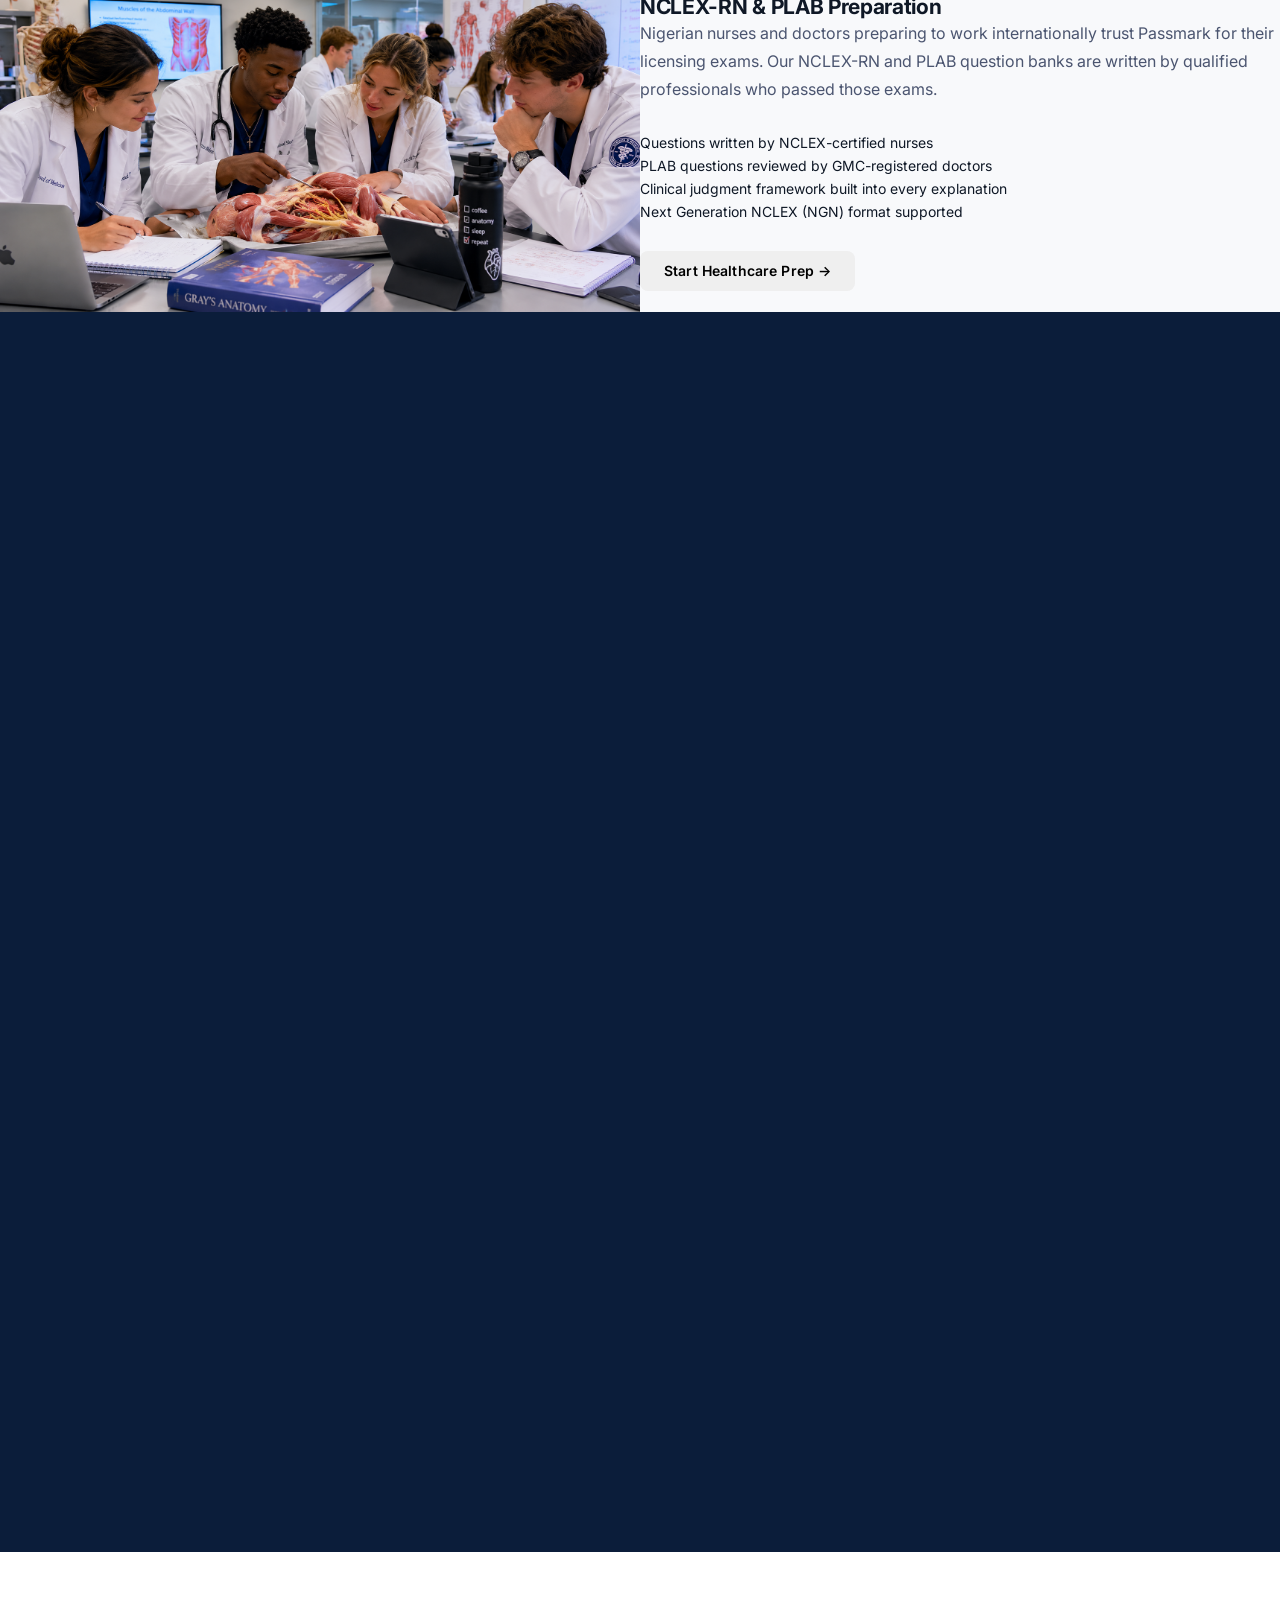
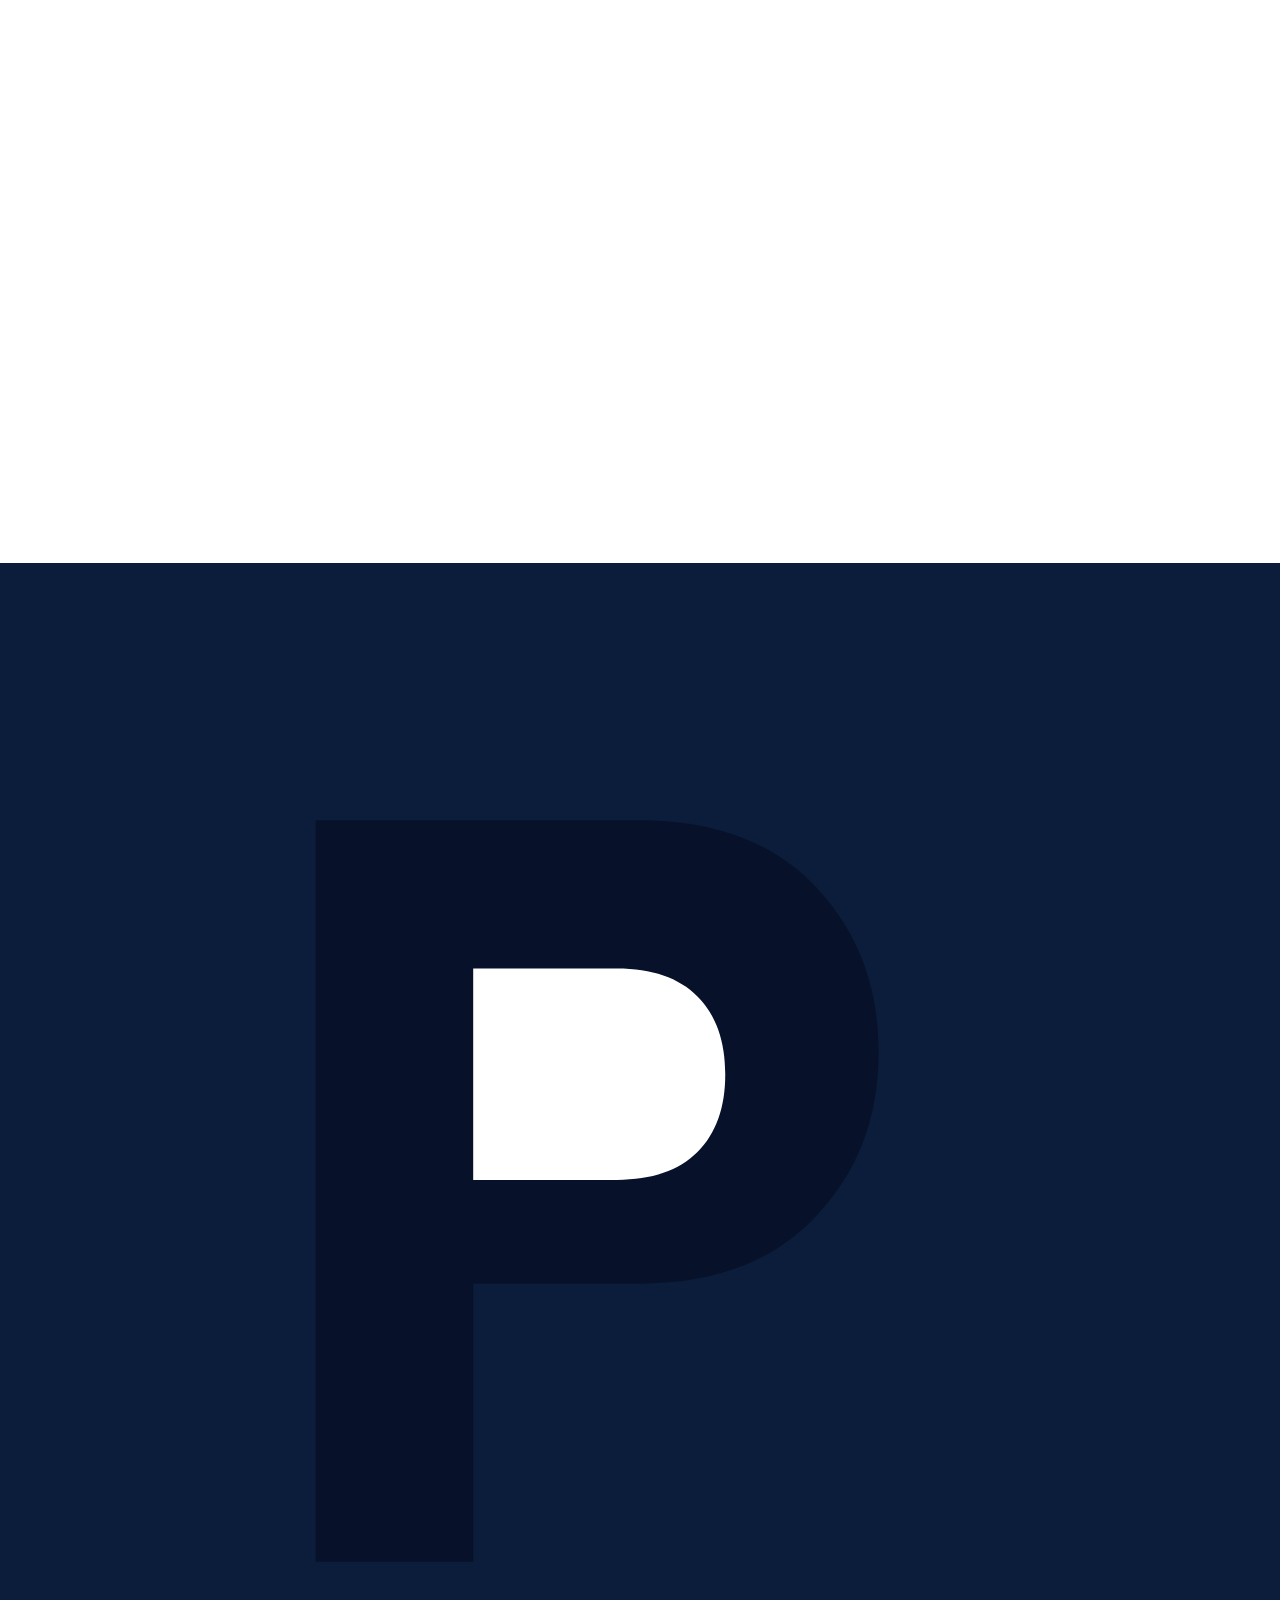
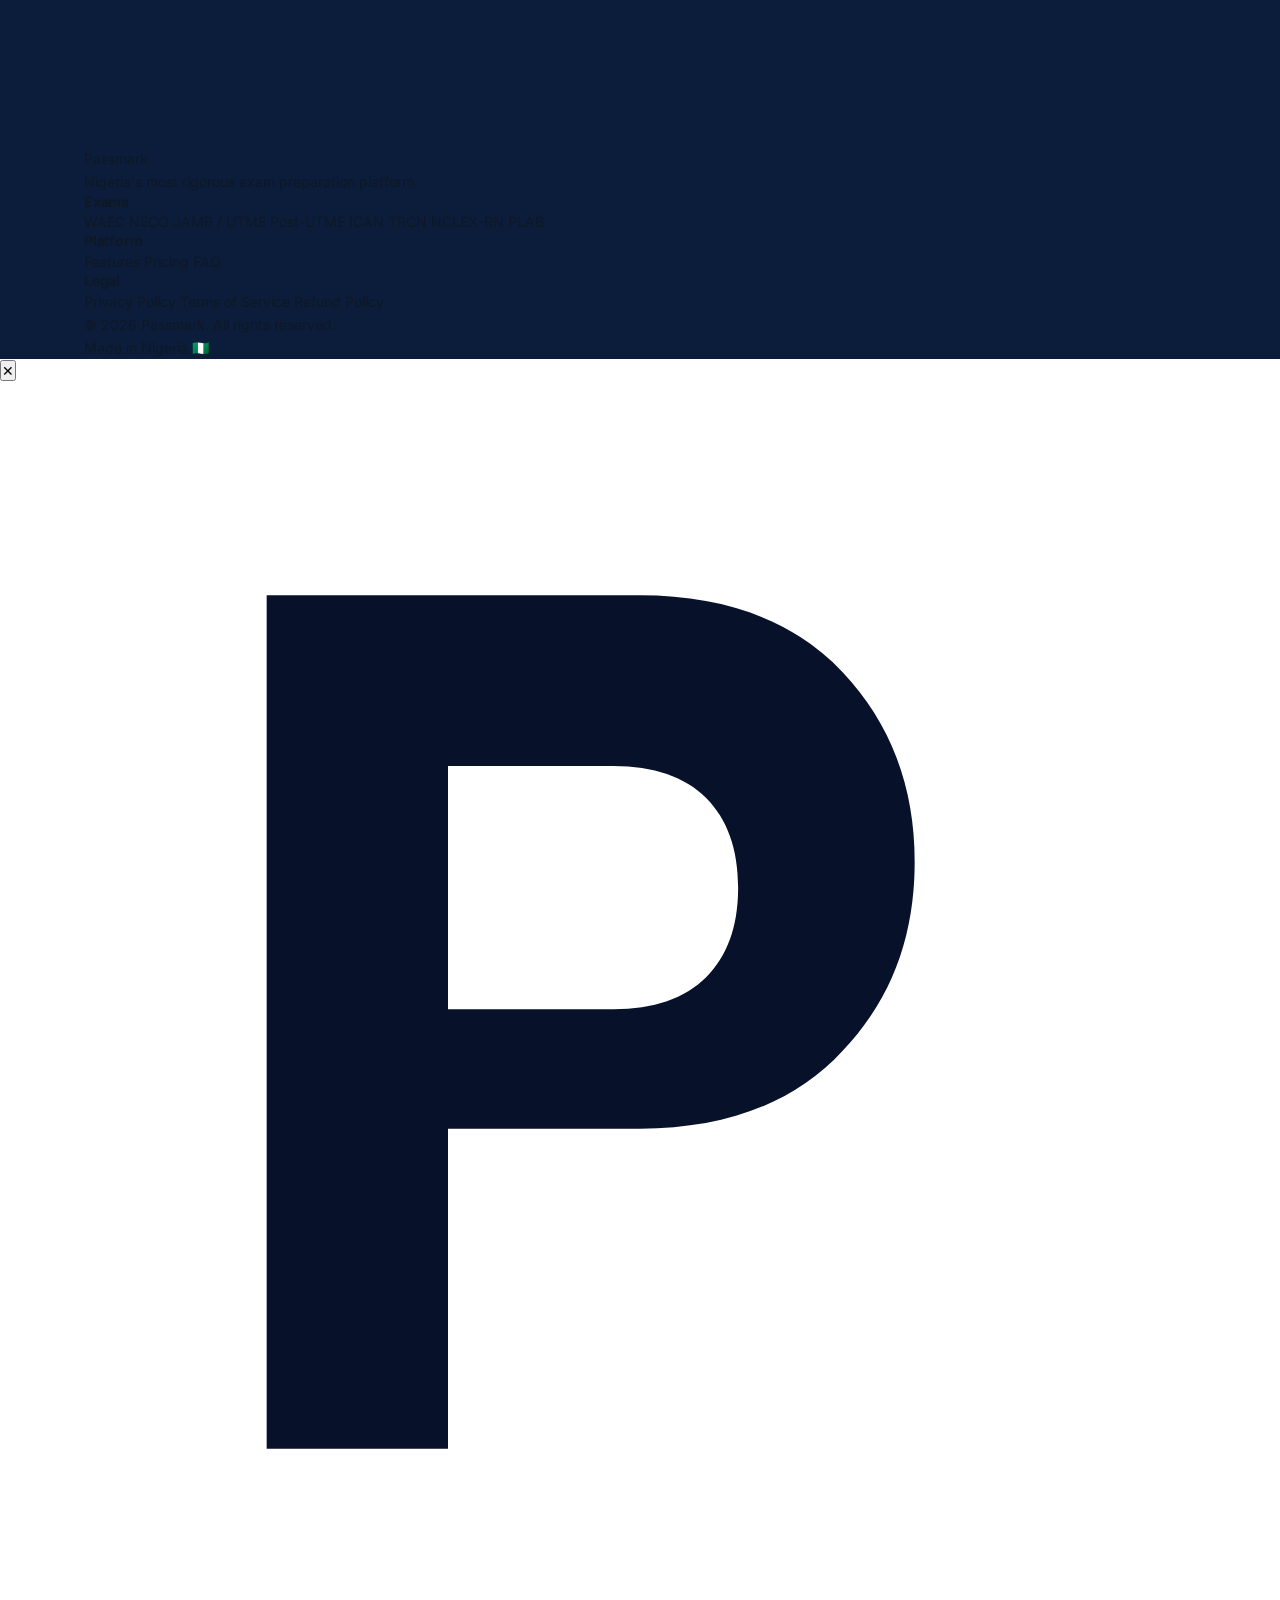
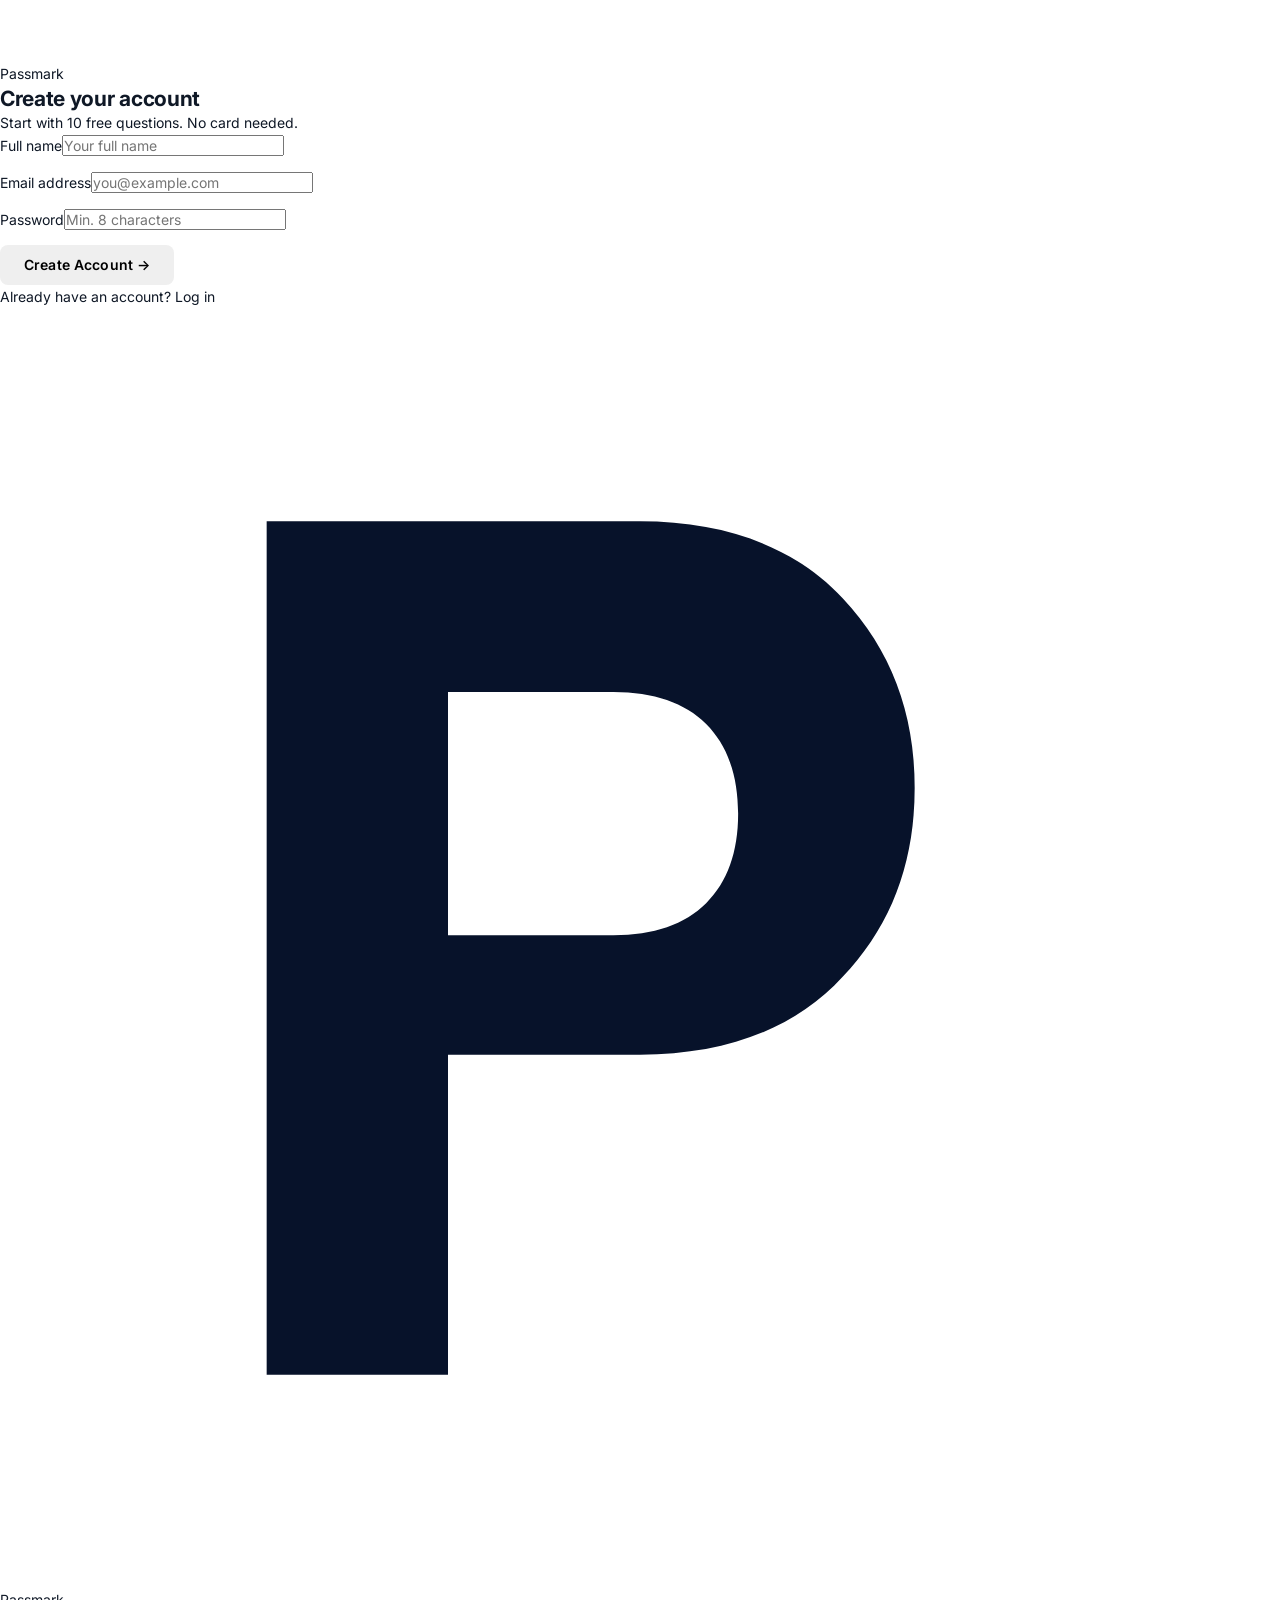
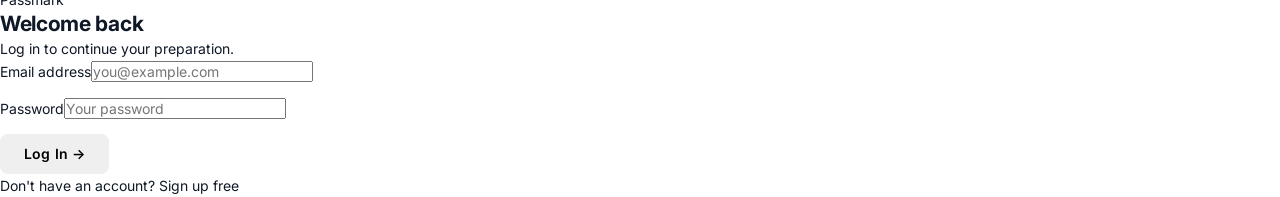
<file: pages/results.html>
<!DOCTYPE html>
<html lang="en">
<head>
  <meta charset="UTF-8">
  <meta name="viewport" content="width=device-width, initial-scale=1.0">
  <title>Results | Passmark</title>
  <link rel="preconnect" href="https://fonts.googleapis.com">
  <link rel="preconnect" href="https://fonts.gstatic.com" crossorigin>
  <link rel="stylesheet" href="../css/tokens.css">
  <link rel="stylesheet" href="../css/components.css">
  <link rel="stylesheet" href="../css/quiz.css">
</head>
<body style="background:var(--off);min-height:100vh;">

  <!-- Top bar -->
  <header style="background:var(--white);border-bottom:1px solid var(--cloud);padding:14px 0;position:sticky;top:0;z-index:100;">
    <div class="container" style="display:flex;align-items:center;justify-content:space-between;gap:16px;">
      <a href="../index.html" class="nav__logo" style="display:flex;align-items:center;gap:10px;">
        <div class="nav__logo-mark">
          <svg viewBox="0 0 24 24" fill="none">
            <path d="M5 20V4h7c1.6 0 2.9.48 3.8 1.44.9.96 1.35 2.14 1.35 3.56 0 1.42-.45 2.6-1.35 3.54C14.9 13.52 13.6 14 12 14H8.4V20H5z" fill="#0B1D3A"/>
            <path d="M8.4 7.2v4.56h3.1c.76 0 1.34-.2 1.74-.6.4-.4.6-.96.6-1.68s-.2-1.28-.6-1.68c-.4-.4-.98-.6-1.74-.6H8.4z" fill="white"/>
          </svg>
        </div>
        <span style="font-family:var(--font-serif);font-size:1.2rem;font-weight:700;color:var(--navy);">Passmark</span>
      </a>
      <div style="display:flex;gap:10px;">
        <a href="quiz.html"      class="btn btn--gold">Practice Again →</a>
        <a href="dashboard.html" class="btn btn--outline">Dashboard</a>
      </div>
    </div>
  </header>

  <!-- Score hero -->
  <section class="results-hero">
    <div class="container">
      <p style="font-size:0.78rem;font-weight:600;letter-spacing:0.1em;text-transform:uppercase;color:rgba(255,255,255,0.4);margin-bottom:16px;" id="results-exam-label">
        WAEC · Biology · 2024
      </p>
      <div class="results-score-ring" id="score-ring" style="background:conic-gradient(var(--teal) 0deg, rgba(255,255,255,0.1) 0deg);">
        <div>
          <div class="results-score-ring__value" id="score-value">—</div>
          <div class="results-score-ring__label">Score</div>
        </div>
      </div>
      <h1 style="font-family:var(--font-serif);font-size:clamp(1.5rem,3vw,2.2rem);color:var(--white);margin-bottom:8px;" id="results-verdict">
        Loading results…
      </h1>
      <p style="font-size:0.9rem;color:rgba(255,255,255,0.5);" id="results-subtext"></p>
    </div>
  </section>

  <!-- Breakdown stats -->
  <div class="container" style="padding-top:32px;">
    <div class="results-breakdown">
      <div class="results-stat">
        <div class="results-stat__value" id="stat-correct">—</div>
        <div class="results-stat__label">Correct</div>
      </div>
      <div class="results-stat">
        <div class="results-stat__value" id="stat-wrong">—</div>
        <div class="results-stat__label">Wrong</div>
      </div>
      <div class="results-stat">
        <div class="results-stat__value" id="stat-unanswered">—</div>
        <div class="results-stat__label">Unanswered</div>
      </div>
      <div class="results-stat">
        <div class="results-stat__value" id="stat-time">—</div>
        <div class="results-stat__label">Time Used</div>
      </div>
    </div>
  </div>

  <!-- Question review -->
  <div class="container" style="padding:28px 0 60px;">

    <div style="display:flex;align-items:center;justify-content:space-between;margin-bottom:20px;flex-wrap:wrap;gap:12px;">
      <h2 style="font-family:var(--font-serif);font-size:1.5rem;font-weight:700;color:var(--navy);">
        Review All Questions
      </h2>
      <div style="display:flex;gap:8px;">
        <button class="btn btn--outline btn--sm" id="filter-all">All</button>
        <button class="btn btn--outline btn--sm" id="filter-wrong">Wrong Only</button>
        <button class="btn btn--outline btn--sm" id="filter-flagged">Flagged</button>
      </div>
    </div>

    <!-- Question cards rendered by results.js -->
    <div id="review-list" style="display:flex;flex-direction:column;gap:14px;">
      <p style="color:var(--mist);">Loading question review…</p>
    </div>

  </div>

  <script src="../js/utils.js"></script>
  <script src="../js/auth.js"></script>
  <script src="../js/results.js"></script>
</body>
</html>
</file>
<file: css/tokens.css>
/**
 * PASSMARK — tokens.css
 * Design system: colours, typography, spacing, shadows, motion.
 * Every other CSS file imports from here via var().
 * ─────────────────────────────────────────────────────────────
 */

@import url('https://fonts.googleapis.com/css2?family=Lora:ital,wght@0,400;0,600;0,700;1,400;1,600&family=Inter:wght@300;400;500;600;700;800&family=JetBrains+Mono:wght@400;500;600&display=swap');

:root {

  /* ── Brand Palette ─────────────────────────────────────── */
  --navy:        #0B1D3A;
  --navy-2:      #112347;
  --navy-3:      #1A3060;
  --navy-4:      #243A78;
  --navy-border: rgba(255, 255, 255, 0.08);

  --gold:        #D4900A;
  --gold-2:      #E9A800;
  --gold-lt:     #F5BC20;
  --gold-pale:   #FFF8E1;
  --gold-dark:   #A06800;

  --teal:        #007B68;
  --teal-2:      #009B84;
  --teal-pale:   #E0F5F1;
  --teal-dark:   #005A4C;

  /* ── Neutrals ──────────────────────────────────────────── */
  --white:   #FFFFFF;
  --off:     #F8F9FB;
  --cloud:   #ECEEF4;
  --smoke:   #D0D5E4;
  --mist:    #8892AA;
  --slate:   #4B5570;
  --ink:     #0F1826;

  /* ── Semantic Accents ──────────────────────────────────── */
  --blue:       #2255CC;
  --blue-pale:  #EEF2FF;
  --rose:       #CC2A2A;
  --rose-pale:  #FFF0F0;
  --violet:     #7B2FBE;
  --violet-pale:#F3EFFE;
  --green:      #1A7A3A;
  --green-pale: #ECFDF3;
  --amber:      #C47A00;
  --amber-pale: #FFFBEB;

  /* ── Typography ────────────────────────────────────────── */
  --font-serif:  'Lora', Georgia, 'Times New Roman', serif;
  --font-sans:   'Inter', system-ui, -apple-system, sans-serif;
  --font-mono:   'JetBrains Mono', 'Courier New', monospace;

  /* ── Type Scale ────────────────────────────────────────── */
  --text-xs:   0.70rem;   /* 11px — labels, badges        */
  --text-sm:   0.80rem;   /* 13px — captions, meta        */
  --text-base: 0.875rem;  /* 14px — body text             */
  --text-md:   1.00rem;   /* 16px — larger body           */
  --text-lg:   1.125rem;  /* 18px — lead / intro          */
  --text-xl:   1.375rem;  /* 22px — card headings         */
  --text-2xl:  1.75rem;   /* 28px — section subheadings   */
  --text-3xl:  2.25rem;   /* 36px — section headings      */
  --text-4xl:  3.00rem;   /* 48px — hero heading          */
  --text-5xl:  4.00rem;   /* 64px — display heading       */

  /* ── Layout ─────────────────────────────────────────────── */
  --max-width:    1240px;
  --pad-x:        clamp(18px, 5vw, 64px);
  --section-y:    80px;
  --section-y-lg: 110px;

  /* ── Radii ──────────────────────────────────────────────── */
  --radius-sm:  4px;
  --radius-md:  8px;
  --radius-lg:  12px;
  --radius-xl:  16px;
  --radius-2xl: 24px;
  --radius-3xl: 32px;
  --radius-pill: 999px;

  /* ── Shadows ────────────────────────────────────────────── */
  --shadow-xs: 0 1px 3px rgba(11, 29, 58, 0.06);
  --shadow-sm: 0 2px 8px rgba(11, 29, 58, 0.08), 0 1px 3px rgba(11, 29, 58, 0.05);
  --shadow-md: 0 6px 24px rgba(11, 29, 58, 0.10), 0 2px 8px rgba(11, 29, 58, 0.06);
  --shadow-lg: 0 14px 44px rgba(11, 29, 58, 0.12), 0 4px 14px rgba(11, 29, 58, 0.07);
  --shadow-xl: 0 26px 68px rgba(11, 29, 58, 0.15), 0 8px 24px rgba(11, 29, 58, 0.08);
  --shadow-gold: 0 4px 18px rgba(233, 168, 0, 0.35);

  /* ── Motion ─────────────────────────────────────────────── */
  --ease:        cubic-bezier(0.16, 1, 0.3, 1);
  --ease-spring: cubic-bezier(0.34, 1.56, 0.64, 1);
  --ease-in:     cubic-bezier(0.4, 0, 1, 1);
  --ease-out:    cubic-bezier(0, 0, 0.2, 1);
  --dur-fast:    150ms;
  --dur-base:    220ms;
  --dur-slow:    400ms;

  /* ── Z-index Stack ──────────────────────────────────────── */
  --z-base:    1;
  --z-raised:  10;
  --z-dropdown: 100;
  --z-sticky:  200;
  --z-nav:     500;
  --z-topbar:  510;
  --z-modal:   900;
  --z-toast:   9999;
}

/* ── Reset ─────────────────────────────────────────────────── */
*,
*::before,
*::after {
  box-sizing: border-box;
  margin: 0;
  padding: 0;
}

html {
  scroll-behavior: smooth;
  -webkit-text-size-adjust: 100%;
  font-size: 16px;
}

body {
  font-family: var(--font-sans);
  font-size: var(--text-base);
  color: var(--ink);
  background: var(--white);
  line-height: 1.65;
  overflow-x: hidden;
  -webkit-font-smoothing: antialiased;
  -moz-osx-font-smoothing: grayscale;
}

img, svg, video {
  display: block;
  max-width: 100%;
}

a {
  color: inherit;
  text-decoration: none;
}

ul, ol {
  list-style: none;
}

button, input, select, textarea {
  font-family: inherit;
  font-size: inherit;
}

h1, h2, h3, h4, h5, h6 {
  line-height: 1.2;
  letter-spacing: -0.015em;
}

/* ── Layout Utilities ───────────────────────────────────────── */
.container {
  max-width: var(--max-width);
  width: 100%;
  margin-left: auto;
  margin-right: auto;
  padding-left: var(--pad-x);
  padding-right: var(--pad-x);
}

.section {
  padding: var(--section-y) 0;
}

.section--lg {
  padding: var(--section-y-lg) 0;
}

.section--white  { background: var(--white); }
.section--off    { background: var(--off); }
.section--navy   { background: var(--navy); }
.section--navy-2 { background: var(--navy-2); }

/* ── Scroll Reveal ──────────────────────────────────────────── */
.reveal {
  opacity: 0;
  transform: translateY(20px);
  transition:
    opacity  0.65s var(--ease),
    transform 0.65s var(--ease);
}

.reveal.visible {
  opacity: 1;
  transform: none;
}

.reveal--delay-1 { transition-delay: 0.07s; }
.reveal--delay-2 { transition-delay: 0.14s; }
.reveal--delay-3 { transition-delay: 0.21s; }
.reveal--delay-4 { transition-delay: 0.28s; }
.reveal--delay-5 { transition-delay: 0.35s; }
</file>
<file: css/components.css>
/**
 * PASSMARK — components.css
 * Reusable UI components used across every page.
 * Requires: tokens.css
 * ─────────────────────────────────────────────
 */

/* ══════════════════════════════════════════════
   BUTTONS
══════════════════════════════════════════════ */

.btn {
  display: inline-flex;
  align-items: center;
  justify-content: center;
  gap: 7px;
  padding: 11px 22px;
  font-size: var(--text-base);
  font-weight: 600;
  line-height: 1;
  letter-spacing: 0.01em;
  border-radius: var(--radius-md);
  border: 2px solid transparent;
  cursor: pointer;
  white-space: nowrap;
  text-decoration: none;
  transition:
    background  var(--dur-base) var(--ease-out),
    border-color var(--dur-base) var(--ease-out),
    box-shadow  var(--dur-base) var(--ease-out),
    transform   var(--dur-base) var(--ease-out);
  position: relative;
  user-select: none;
}

.btn:active {
  transform: scale(0.97) !important;
}

/* Solid Gold */
.btn--gold {
  background: var(--gold-2);
  color: var(--navy);
  border-color: var(--gold-2);
  box-shadow: var(--shadow-gold);
}
.btn--gold:hover {
  background: var(--gold-lt);
  border-color: var(--gold-lt);
  box-shadow: 0 6px 24px rgba(233, 168, 0, 0.45);
  transform: translateY(-2px);
}

/* Solid Navy */
.btn--navy {
  background: var(--navy);
  color: var(--white);
  border-color: var(--navy);
}
.btn--navy:hover {
  background: var(--navy-2);
  box-shadow: var(--shadow-md);
  transform: translateY(-2px);
}

/* White (on dark bg) */
.btn--white {
  background: var(--white);
  color: var(--navy);
  border-color: var(--white);
  box-shadow: var(--shadow-sm);
}
.btn--white:hover {
  box-shadow: var(--shadow-md);
  transform: translateY(-2px);
}

/* Ghost (on dark bg) */
.btn--ghost {
  background: rgba(255, 255, 255, 0.09);
  color: var(--white);
  border-color: rgba(255, 255, 255, 0.28);
}
.btn--ghost:hover {
  background: rgba(255, 255, 255, 0.17);
  border-color: rgba(255, 255, 255, 0.55);
}

/* Outline (on light bg) */
.btn--outline {
  background: transparent;
  color: var(--navy);
  border-color: var(--smoke);
}
.btn--outline:hover {
  border-color: var(--navy);
  background: var(--off);
}

/* Danger */
.btn--danger {
  background: var(--rose);
  color: var(--white);
  border-color: var(--rose);
}
.btn--danger:hover {
  background: #b02020;
  transform: translateY(-1px);
}

/* Sizes */
.btn--sm  { padding: 7px 14px;  font-size: var(--text-sm);   border-radius: var(--radius-sm); }
.btn--lg  { padding: 13px 28px; font-size: var(--text-md);   border-radius: var(--radius-lg); }
.btn--xl  { padding: 16px 34px; font-size: 1.0rem;           border-radius: var(--radius-lg); }
.btn--fw  { width: 100%; justify-content: center; }

/* Disabled */
.btn:disabled,
.btn[aria-disabled="true"] {
  opacity: 0.48;
  cursor: not-allowed;
  pointer-events: none;
}

/* Loading spinner state */
.btn--loading::after {
  content: '';
  display: inline-block;
  width: 14px;
  height: 14px;
  border: 2px solid rgba(255,255,255,0.35);
  border-top-color: var(--white);
  border-radius: 50%;
  animation: spin 0.6s linear infinite;
  margin-left: 6px;
}
@keyframes spin { to { transform: rotate(360deg); } }

/* ══════════════════════════════════════════════
   BADGES
══════════════════════════════════════════════ */

.badge {
  display: inline-flex;
  align-items: center;
  gap: 5px;
  padding: 4px 11px;
  border-radius: var(--radius-pill);
  font-size: var(--text-xs);
  font-weight: 700;
  letter-spacing: 0.06em;
  text-transform: uppercase;
  white-space: nowrap;
  border: 1px solid transparent;
}

.badge--gold   { background: var(--gold-pale);   color: var(--gold-dark);  border-color: rgba(233, 168, 0, 0.22); }
.badge--teal   { background: var(--teal-pale);   color: var(--teal-dark);  border-color: rgba(0, 123, 104, 0.20); }
.badge--blue   { background: var(--blue-pale);   color: var(--blue);       border-color: rgba(34, 85, 204, 0.18); }
.badge--rose   { background: var(--rose-pale);   color: var(--rose);       border-color: rgba(204, 42, 42, 0.18); }
.badge--violet { background: var(--violet-pale); color: var(--violet);     border-color: rgba(123, 47, 190, 0.18); }
.badge--green  { background: var(--green-pale);  color: var(--green);      border-color: rgba(26, 122, 58, 0.18); }
.badge--navy   { background: rgba(255,255,255,.10); color: var(--gold-lt); border-color: rgba(255,255,255,.14); }
.badge--new    { background: var(--gold-2);      color: var(--navy);       font-size: 0.62rem; }

/* ══════════════════════════════════════════════
   EYEBROW LABEL
══════════════════════════════════════════════ */

.eyebrow {
  display: inline-flex;
  align-items: center;
  gap: 9px;
  font-size: var(--text-xs);
  font-weight: 700;
  letter-spacing: 0.13em;
  text-transform: uppercase;
  color: var(--gold-dark);
  margin-bottom: 12px;
}

.eyebrow::before {
  content: '';
  display: inline-block;
  width: 16px;
  height: 2px;
  background: var(--gold-2);
  border-radius: 1px;
  flex-shrink: 0;
}

.eyebrow--teal  { color: var(--teal); }  .eyebrow--teal::before  { background: var(--teal); }
.eyebrow--blue  { color: var(--blue); }  .eyebrow--blue::before  { background: var(--blue); }
.eyebrow--white { color: rgba(255, 255, 255, 0.48); } .eyebrow--white::before { background: var(--gold-2); }

/* ══════════════════════════════════════════════
   SECTION HEADING BLOCK
══════════════════════════════════════════════ */

.section-heading { margin-bottom: 48px; }
.section-heading--center {
  text-align: center;
  display: flex;
  flex-direction: column;
  align-items: center;
}

.section-heading__title {
  font-family: var(--font-serif);
  font-size: clamp(1.85rem, 3vw, 2.75rem);
  font-weight: 700;
  color: var(--navy);
  line-height: 1.14;
  letter-spacing: -0.018em;
  margin-bottom: 12px;
}

.section-heading__title em { font-style: italic; color: var(--gold); }
.section-heading__title--white { color: var(--white); }

.section-heading__body {
  font-size: var(--text-lg);
  color: var(--slate);
  line-height: 1.74;
  max-width: 540px;
}
.section-heading__body--white { color: rgba(255, 255, 255, 0.52); }

/* ══════════════════════════════════════════════
   FORM ELEMENTS
══════════════════════════════════════════════ */

.field {
  margin-bottom: 14px;
}

.field__label {
  display: block;
  font-size: var(--text-sm);
  font-weight: 600;
  color: var(--navy);
  margin-bottom: 5px;
}

.field__label--required::after {
  content: ' *';
  color: var(--rose);
}

.field__input,
.field__select,
.field__textarea {
  width: 100%;
  padding: 11px 14px;
  font-family: var(--font-sans);
  font-size: var(--text-base);
  color: var(--ink);
  background: var(--off);
  border: 1.5px solid var(--cloud);
  border-radius: var(--radius-lg);
  outline: none;
  transition:
    border-color var(--dur-base) var(--ease-out),
    background   var(--dur-base) var(--ease-out),
    box-shadow   var(--dur-base) var(--ease-out);
}

.field__input:focus,
.field__select:focus,
.field__textarea:focus {
  border-color: var(--navy);
  background: var(--white);
  box-shadow: 0 0 0 3px rgba(11, 29, 58, 0.07);
}

.field__input::placeholder,
.field__textarea::placeholder {
  color: var(--smoke);
}

.field__textarea {
  resize: vertical;
  min-height: 100px;
}

.field__hint {
  font-size: var(--text-xs);
  color: var(--mist);
  margin-top: 4px;
}

.field__error {
  font-size: var(--text-xs);
  color: var(--rose);
  margin-top: 4px;
  display: none;
}

.field--error .field__input,
.field--error .field__select {
  border-color: var(--rose);
  background: var(--rose-pale);
}

.field--error .field__error { display: block; }

/* Checkbox */
.check-row {
  display: flex;
  align-items: flex-start;
  gap: 10px;
  font-size: var(--text-sm);
  color: var(--slate);
  margin-bottom: 18px;
  cursor: pointer;
  line-height: 1.55;
}
.check-row input[type="checkbox"] {
  width: 16px;
  height: 16px;
  margin-top: 2px;
  accent-color: var(--navy);
  flex-shrink: 0;
  cursor: pointer;
}

/* ══════════════════════════════════════════════
   ANNOUNCEMENT TOP BAR
══════════════════════════════════════════════ */

.topbar {
  background: var(--navy-2);
  border-bottom: 1px solid rgba(255, 255, 255, 0.07);
  padding: 10px 0;
  position: relative;
  z-index: var(--z-topbar);
}

.topbar__inner {
  display: flex;
  align-items: center;
  justify-content: center;
  gap: 10px;
  font-size: var(--text-sm);
  font-weight: 500;
  color: rgba(255, 255, 255, 0.65);
  padding-right: 44px;
}

.topbar__dot {
  width: 6px;
  height: 6px;
  border-radius: 50%;
  background: var(--gold-2);
  flex-shrink: 0;
  animation: pulse-dot 2s ease-in-out infinite;
}

@keyframes pulse-dot {
  0%, 100% { opacity: 1; }
  50%       { opacity: 0.25; }
}

.topbar strong { color: var(--gold-lt); font-weight: 700; }

.topbar__link {
  color: var(--gold-lt);
  text-decoration: underline;
  text-underline-offset: 2px;
  text-decoration-color: rgba(245, 188, 32, 0.35);
}
.topbar__link:hover { text-decoration-color: var(--gold-lt); }

.topbar__close {
  position: absolute;
  right: var(--pad-x);
  top: 50%;
  transform: translateY(-50%);
  background: none;
  border: none;
  color: rgba(255, 255, 255, 0.32);
  font-size: 15px;
  cursor: pointer;
  padding: 4px;
  line-height: 1;
  transition: color var(--dur-fast) ease;
}
.topbar__close:hover { color: rgba(255, 255, 255, 0.78); }

/* ══════════════════════════════════════════════
   NAVIGATION
══════════════════════════════════════════════ */

.nav {
  position: fixed;
  inset: 0 0 auto 0;
  height: 68px;
  z-index: var(--z-nav);
  border-bottom: 1px solid transparent;
  transition:
    background    0.3s ease,
    border-color  0.3s ease,
    box-shadow    0.3s ease;
}

.nav--scrolled {
  background: rgba(11, 29, 58, 0.97);
  backdrop-filter: blur(22px);
  -webkit-backdrop-filter: blur(22px);
  border-bottom-color: rgba(255, 255, 255, 0.08);
  box-shadow: 0 4px 24px rgba(0, 0, 0, 0.24);
}

.nav__inner {
  max-width: var(--max-width);
  width: 100%;
  margin: 0 auto;
  padding: 0 var(--pad-x);
  height: 68px;
  display: flex;
  align-items: center;
}

/* Logo */
.nav__logo {
  display: flex;
  align-items: center;
  gap: 11px;
  flex-shrink: 0;
  text-decoration: none;
}

.nav__logo-mark {
  width: 34px;
  height: 34px;
  background: var(--gold-2);
  border-radius: var(--radius-md);
  display: flex;
  align-items: center;
  justify-content: center;
  flex-shrink: 0;
  box-shadow: 0 2px 8px rgba(233, 168, 0, 0.38);
}

.nav__logo-mark svg { width: 21px; height: 21px; }

.nav__logo-text {
  font-family: var(--font-serif);
  font-size: 1.3rem;
  font-weight: 700;
  color: var(--white);
  letter-spacing: -0.01em;
}

/* Links */
.nav__links {
  display: flex;
  align-items: center;
  gap: 2px;
  margin-left: 32px;
}

.nav__link {
  padding: 7px 13px;
  border-radius: var(--radius-sm);
  font-size: 0.86rem;
  font-weight: 500;
  color: rgba(255, 255, 255, 0.68);
  transition: color var(--dur-fast) ease, background var(--dur-fast) ease;
}
.nav__link:hover,
.nav__link--active {
  color: var(--white);
  background: rgba(255, 255, 255, 0.09);
}

/* Dropdown */
.nav__drop { position: relative; }

.nav__drop-btn {
  display: flex;
  align-items: center;
  gap: 4px;
  padding: 7px 13px;
  border-radius: var(--radius-sm);
  font-size: 0.86rem;
  font-weight: 500;
  color: rgba(255, 255, 255, 0.68);
  background: none;
  border: none;
  cursor: pointer;
  transition: color var(--dur-fast) ease, background var(--dur-fast) ease;
}

.nav__drop-btn svg {
  width: 12px;
  height: 12px;
  opacity: 0.6;
  transition: transform 0.2s ease;
}

.nav__drop:hover .nav__drop-btn {
  color: var(--white);
  background: rgba(255, 255, 255, 0.09);
}

.nav__drop:hover .nav__drop-btn svg {
  transform: rotate(180deg);
}

.nav__panel {
  position: absolute;
  top: calc(100% + 10px);
  left: 50%;
  transform: translateX(-50%) translateY(-6px);
  background: var(--white);
  border-radius: var(--radius-xl);
  border: 1px solid var(--cloud);
  box-shadow: var(--shadow-xl);
  padding: 7px;
  min-width: 255px;
  opacity: 0;
  pointer-events: none;
  transition: opacity 0.18s ease, transform 0.18s var(--ease);
  z-index: var(--z-dropdown);
}

.nav__drop:hover .nav__panel {
  opacity: 1;
  pointer-events: auto;
  transform: translateX(-50%) translateY(0);
}

.nav__panel-item {
  display: flex;
  align-items: center;
  gap: 11px;
  padding: 10px 13px;
  border-radius: var(--radius-lg);
  text-decoration: none;
  transition: background var(--dur-fast) ease;
}
.nav__panel-item:hover { background: var(--off); }

.nav__panel-icon {
  width: 34px;
  height: 34px;
  border-radius: var(--radius-md);
  display: flex;
  align-items: center;
  justify-content: center;
  font-size: 16px;
  flex-shrink: 0;
}

.nav__panel-title { font-size: 0.86rem; font-weight: 600; color: var(--ink); }
.nav__panel-sub   { font-size: 0.73rem; color: var(--mist); margin-top: 1px; }

/* Actions (CTA area) */
.nav__actions {
  display: flex;
  align-items: center;
  gap: 9px;
  margin-left: auto;
  flex-shrink: 0;
}

/* Hamburger */
.nav__ham {
  display: none;
  flex-direction: column;
  gap: 5px;
  background: none;
  border: none;
  cursor: pointer;
  padding: 4px;
}
.nav__ham span {
  display: block;
  width: 21px;
  height: 2px;
  background: var(--white);
  border-radius: 2px;
  transition: all 0.22s ease;
}

/* Mobile Drawer */
.nav__drawer {
  display: none;
  position: fixed;
  inset: 68px 0 0;
  background: var(--navy);
  z-index: calc(var(--z-nav) - 10);
  padding: 14px var(--pad-x);
  flex-direction: column;
  gap: 3px;
  overflow-y: auto;
}

.nav__drawer--open { display: flex; }

.nav__drawer-link {
  padding: 13px 15px;
  border-radius: var(--radius-md);
  font-size: 0.94rem;
  font-weight: 500;
  color: rgba(255, 255, 255, 0.72);
  border-bottom: 1px solid rgba(255, 255, 255, 0.05);
  text-decoration: none;
  display: block;
}
.nav__drawer-link:hover {
  background: rgba(255, 255, 255, 0.07);
  color: var(--white);
}

.nav__drawer-btns {
  display: flex;
  flex-direction: column;
  gap: 9px;
  margin-top: 18px;
}

/* ══════════════════════════════════════════════
   FOOTER
══════════════════════════════════════════════ */

.footer {
  background: var(--navy);
  padding: 72px 0 0;
}

.footer__cols {
  display: grid;
  grid-template-columns: 2.4fr 1fr 1fr 1fr;
  gap: 52px;
  padding-bottom: 52px;
  border-bottom: 1px solid rgba(255, 255, 255, 0.08);
  align-items: start;
}

.footer__brand-logo {
  display: flex;
  align-items: center;
  gap: 10px;
  margin-bottom: 14px;
}

.footer__brand-desc {
  font-size: var(--text-base);
  line-height: 1.78;
  color: rgba(255, 255, 255, 0.38);
  max-width: 280px;
  margin-bottom: 22px;
}

.footer__socials { display: flex; gap: 7px; }

.footer__soc {
  width: 34px;
  height: 34px;
  border-radius: var(--radius-md);
  background: rgba(255, 255, 255, 0.06);
  border: 1px solid rgba(255, 255, 255, 0.09);
  display: flex;
  align-items: center;
  justify-content: center;
  font-size: 14px;
  color: rgba(255, 255, 255, 0.45);
  text-decoration: none;
  transition: all var(--dur-fast) ease;
}
.footer__soc:hover {
  background: rgba(255, 255, 255, 0.13);
  color: var(--white);
}

.footer__col-title {
  font-size: var(--text-xs);
  font-weight: 700;
  letter-spacing: 0.13em;
  text-transform: uppercase;
  color: rgba(255, 255, 255, 0.26);
  margin-bottom: 16px;
}

.footer__col-link {
  display: block;
  font-size: var(--text-base);
  color: rgba(255, 255, 255, 0.46);
  margin-bottom: 10px;
  text-decoration: none;
  transition: color var(--dur-fast) ease;
}
.footer__col-link:hover { color: rgba(255, 255, 255, 0.92); }

.footer__bar {
  padding: 24px 0;
  display: flex;
  align-items: center;
  justify-content: space-between;
  flex-wrap: wrap;
  gap: 12px;
}

.footer__copy {
  font-size: var(--text-sm);
  color: rgba(255, 255, 255, 0.22);
}

.footer__legal { display: flex; gap: 18px; }

.footer__legal-link {
  font-size: var(--text-sm);
  color: rgba(255, 255, 255, 0.22);
  text-decoration: none;
  transition: color var(--dur-fast) ease;
}
.footer__legal-link:hover { color: rgba(255, 255, 255, 0.58); }

/* ══════════════════════════════════════════════
   AUTH MODAL
══════════════════════════════════════════════ */

.modal {
  position: fixed;
  inset: 0;
  background: rgba(5, 12, 24, 0.84);
  backdrop-filter: blur(12px);
  -webkit-backdrop-filter: blur(12px);
  z-index: var(--z-modal);
  display: flex;
  align-items: center;
  justify-content: center;
  padding: 20px;
  opacity: 0;
  pointer-events: none;
  transition: opacity 0.25s ease;
}

.modal--open {
  opacity: 1;
  pointer-events: auto;
}

.modal__box {
  background: var(--white);
  border-radius: var(--radius-3xl);
  width: 100%;
  max-width: 450px;
  padding: 46px 42px;
  position: relative;
  opacity: 0;
  transform: translateY(20px) scale(0.97);
  transition: opacity 0.3s ease, transform 0.32s var(--ease-spring);
  max-height: 92vh;
  overflow-y: auto;
  box-shadow: 0 36px 80px rgba(0, 0, 0, 0.28);
}

.modal--open .modal__box {
  opacity: 1;
  transform: none;
}

.modal__close {
  position: absolute;
  top: 16px;
  right: 16px;
  width: 30px;
  height: 30px;
  border-radius: var(--radius-sm);
  background: var(--off);
  border: 1px solid var(--cloud);
  cursor: pointer;
  display: flex;
  align-items: center;
  justify-content: center;
  color: var(--slate);
  font-size: 15px;
  transition: background var(--dur-fast) ease;
}
.modal__close:hover { background: var(--cloud); }

.modal__view { display: none; }
.modal__view--active { display: block; }

.modal__eyebrow {
  font-size: var(--text-xs);
  font-weight: 700;
  letter-spacing: 0.13em;
  text-transform: uppercase;
  color: var(--gold-dark);
  margin-bottom: 7px;
}

.modal__title {
  font-family: var(--font-serif);
  font-size: 1.95rem;
  font-weight: 700;
  color: var(--navy);
  margin-bottom: 5px;
  line-height: 1.15;
  letter-spacing: -0.018em;
}

.modal__subtitle {
  font-size: 0.9rem;
  color: var(--mist);
  margin-bottom: 26px;
  line-height: 1.6;
}

.modal__switch {
  text-align: center;
  font-size: var(--text-base);
  color: var(--mist);
  margin-top: 20px;
}
.modal__switch a {
  color: var(--blue);
  font-weight: 600;
  cursor: pointer;
}
.modal__switch a:hover { text-decoration: underline; }

/* ══════════════════════════════════════════════
   TOAST NOTIFICATION
══════════════════════════════════════════════ */

.toast {
  position: fixed;
  bottom: 26px;
  left: 50%;
  transform: translateX(-50%) translateY(14px);
  background: var(--navy);
  color: var(--white);
  padding: 12px 22px;
  border-radius: var(--radius-xl);
  font-size: var(--text-base);
  font-weight: 600;
  z-index: var(--z-toast);
  opacity: 0;
  transition: opacity 0.28s var(--ease), transform 0.28s var(--ease);
  box-shadow: var(--shadow-xl);
  white-space: nowrap;
  border: 1px solid rgba(255, 255, 255, 0.10);
  pointer-events: none;
  max-width: calc(100vw - 40px);
}

.toast--visible {
  opacity: 1;
  transform: translateX(-50%) translateY(0);
}

.toast--success { background: var(--teal); }
.toast--error   { background: var(--rose); }
.toast--warning { background: var(--amber); color: var(--navy); }

/* ══════════════════════════════════════════════
   ALERT BANNER
══════════════════════════════════════════════ */

.alert {
  display: flex;
  align-items: flex-start;
  gap: 12px;
  padding: 14px 16px;
  border-radius: var(--radius-lg);
  font-size: var(--text-base);
  border: 1px solid transparent;
}

.alert--info    { background: var(--blue-pale);   color: var(--blue);   border-color: rgba(34, 85, 204, 0.18); }
.alert--success { background: var(--green-pale);  color: var(--green);  border-color: rgba(26, 122, 58, 0.18); }
.alert--warning { background: var(--amber-pale);  color: var(--amber);  border-color: rgba(196, 122, 0, 0.22); }
.alert--error   { background: var(--rose-pale);   color: var(--rose);   border-color: rgba(204, 42, 42, 0.18); }

/* ══════════════════════════════════════════════
   AVATAR
══════════════════════════════════════════════ */

.avatar {
  display: flex;
  align-items: center;
  justify-content: center;
  border-radius: 50%;
  font-weight: 700;
  color: var(--white);
  flex-shrink: 0;
  font-size: var(--text-sm);
}

.avatar--sm  { width: 32px; height: 32px; font-size: 0.72rem; }
.avatar--md  { width: 40px; height: 40px; }
.avatar--lg  { width: 52px; height: 52px; font-size: 1rem; }

/* ══════════════════════════════════════════════
   DIVIDER
══════════════════════════════════════════════ */

.divider {
  height: 1px;
  background: var(--cloud);
  border: none;
  margin: 0;
}

.divider--navy { background: rgba(255, 255, 255, 0.08); }

/* ══════════════════════════════════════════════
   RESPONSIVE UTILITIES
══════════════════════════════════════════════ */

@media (max-width: 960px) {
  .nav__links,
  .nav__drop    { display: none; }
  .nav__actions .btn--ghost { display: none; }
  .nav__ham     { display: flex; }

  .footer__cols {
    grid-template-columns: 1fr 1fr;
    gap: 36px;
  }
}

@media (max-width: 560px) {
  .footer__cols {
    grid-template-columns: 1fr;
    gap: 28px;
  }
  .footer__bar {
    flex-direction: column;
    align-items: flex-start;
  }
  .modal__box {
    padding: 30px 20px;
    border-radius: var(--radius-2xl);
  }
}
</file>
<file: css/home.css>
/**
 * PASSMARK — home.css
 * Styles for the landing page (index.html) only.
 * Requires: tokens.css, components.css
 * ─────────────────────────────────────────────
 */

/* ══════════════════════════════════════════════
   HERO
══════════════════════════════════════════════ */

.hero {
  position: relative;
  min-height: 100vh;
  padding-top: 68px;
  display: flex;
  flex-direction: column;
  overflow: hidden;
  background: var(--navy);
}

.hero__bg-photo {
  position: absolute;
  top: 0;
  left: 0;
  width: 100%;
  height: 100%;
  object-fit: cover;
  object-position: 60% 30%;
  z-index: 0;
}

.hero::after {
  content: '';
  position: absolute;
  top: 0; left: 0; right: 0; bottom: 0;
  background: linear-gradient(
    to bottom,
    rgba(11, 29, 58, 0.86) 0%,
    rgba(11, 29, 58, 0.62) 40%,
    rgba(11, 29, 58, 0.90) 100%
  );
  z-index: 1;
}

.hero__bg-mesh {
  position: absolute;
  inset: 0;
  pointer-events: none;
  z-index: 1;
  background:
    radial-gradient(ellipse 55% 65% at 82% 35%, rgba(233, 168, 0, 0.10) 0%, transparent 62%),
    radial-gradient(ellipse 45% 55% at 14% 78%, rgba(0, 123, 104, 0.07) 0%, transparent 58%);
}

.hero__bg-grid {
  position: absolute;
  inset: 0;
  pointer-events: none;
  z-index: 1;
  background-image:
    linear-gradient(rgba(255,255,255,0.025) 1px, transparent 1px),
    linear-gradient(90deg, rgba(255,255,255,0.025) 1px, transparent 1px);
  background-size: 56px 56px;
}

.hero__body {
  flex: 1;
  display: flex;
  align-items: center;
  position: relative;
  z-index: 2;
  width: 100%;
  padding: 70px var(--pad-x) 60px;
}

.hero__left-inner {
  max-width: 700px;
  width: 100%;
}

/* ── Hero Text ── */
.hero__overline {
  display: inline-flex;
  align-items: center;
  gap: 8px;
  background: rgba(233, 168, 0, 0.16);
  border: 1px solid rgba(233, 168, 0, 0.32);
  border-radius: var(--radius-pill);
  padding: 6px 15px;
  margin-bottom: 26px;
  font-size: 0.78rem;
  font-weight: 600;
  color: var(--gold-lt);
  letter-spacing: 0.04em;
  backdrop-filter: blur(6px);
}

.hero__overline-dot {
  width: 6px;
  height: 6px;
  border-radius: 50%;
  background: var(--gold-lt);
  animation: pulse-dot 2s ease-in-out infinite;
}

.hero__title {
  font-family: var(--font-serif);
  font-size: clamp(2.6rem, 5.4vw, 4.8rem);
  font-weight: 700;
  color: var(--white);
  line-height: 1.06;
  letter-spacing: -0.022em;
  margin-bottom: 22px;
  text-shadow: 0 2px 24px rgba(0,0,0,0.35);
}

.hero__title .text-gold   { color: var(--gold-lt); }
.hero__title .text-dim    { font-style: italic; color: rgba(255,255,255,0.55); }

.hero__desc {
  font-size: 1.1rem;
  color: rgba(255, 255, 255, 0.78);
  line-height: 1.8;
  max-width: 580px;
  margin-bottom: 36px;
  text-shadow: 0 1px 14px rgba(0,0,0,0.4);
}

.hero__desc strong { color: var(--white); font-weight: 600; }

.hero__ctas {
  display: flex;
  align-items: center;
  gap: 14px;
  flex-wrap: wrap;
  margin-bottom: 14px;
}

.hero__trust {
  display: flex;
  align-items: center;
  gap: 18px;
  flex-wrap: wrap;
  margin-bottom: 48px;
}

.hero__trust-item {
  display: flex;
  align-items: center;
  gap: 6px;
  font-size: 0.8rem;
  color: rgba(255, 255, 255, 0.62);
}

.hero__trust-check {
  width: 15px;
  height: 15px;
  border-radius: 50%;
  background: rgba(0, 155, 132, 0.35);
  color: var(--teal-2);
  display: flex;
  align-items: center;
  justify-content: center;
  font-size: 8px;
  flex-shrink: 0;
}

.hero__stats {
  display: grid;
  grid-template-columns: repeat(4, 1fr);
  max-width: 640px;
  border-top: 1px solid rgba(255, 255, 255, 0.22);
  padding-top: 28px;
}

.hero__stat {
  padding-right: 20px;
  margin-right: 20px;
  border-right: 1px solid rgba(255, 255, 255, 0.22);
}

.hero__stat:last-child { border-right: none; margin-right: 0; padding-right: 0; }

.hero__stat-num {
  font-family: var(--font-serif);
  font-size: 2.1rem;
  font-weight: 700;
  color: var(--gold-lt);
  line-height: 1;
  margin-bottom: 5px;
  text-shadow: 0 1px 14px rgba(0,0,0,0.4);
}

.hero__stat-lbl {
  font-size: var(--text-xs);
  font-weight: 600;
  letter-spacing: 0.09em;
  text-transform: uppercase;
  color: rgba(255, 255, 255, 0.58);
}

/* ── Floating cards over full-bleed photo ── */
.hero__float-a {
  position: absolute;
  top: 140px;
  right: var(--pad-x);
  background: var(--white);
  border-radius: var(--radius-xl);
  padding: 13px 16px;
  display: flex;
  align-items: center;
  gap: 12px;
  box-shadow: var(--shadow-xl);
  z-index: 3;
  border: 1px solid var(--cloud);
}

.hero__float-ring {
  width: 44px;
  height: 44px;
  border-radius: 50%;
  background: conic-gradient(var(--teal-2) 270deg, var(--cloud) 270deg);
  display: flex;
  align-items: center;
  justify-content: center;
}

.hero__float-core {
  width: 34px;
  height: 34px;
  border-radius: 50%;
  background: var(--white);
  display: flex;
  align-items: center;
  justify-content: center;
  font-family: var(--font-mono);
  font-size: 0.72rem;
  font-weight: 600;
  color: var(--navy);
}

.hero__float-label { font-size: 0.875rem; font-weight: 700; color: var(--navy); }
.hero__float-sub   { font-size: 0.72rem; color: var(--mist); }

.hero__float-b {
  position: absolute;
  bottom: 90px;
  right: var(--pad-x);
  background: rgba(11, 29, 58, 0.85);
  backdrop-filter: blur(12px);
  -webkit-backdrop-filter: blur(12px);
  border: 1px solid rgba(255, 255, 255, 0.18);
  border-radius: var(--radius-xl);
  padding: 11px 16px;
  display: flex;
  align-items: center;
  gap: 10px;
  z-index: 3;
}

.hero__float-b-num { font-size: 1rem; font-weight: 700; color: var(--white); }
.hero__float-b-sub { font-size: 0.71rem; color: rgba(255, 255, 255, 0.5); }

/* Scroll cue */
.hero__foot {
  position: relative;
  z-index: 2;
  padding-bottom: 24px;
  display: flex;
  justify-content: center;
}

.scroll-cue {
  display: flex;
  flex-direction: column;
  align-items: center;
  gap: 5px;
  color: rgba(255, 255, 255, 0.20);
  font-size: 0.64rem;
  letter-spacing: 0.10em;
  text-transform: uppercase;
}

.scroll-cue__line {
  width: 1px;
  height: 34px;
  background: linear-gradient(to bottom, rgba(255,255,255,0.25), transparent);
  animation: scroll-line 2.2s ease-in-out infinite;
}

@keyframes scroll-line {
  0%, 100% { opacity: 0.3; }
  50%       { opacity: 1; }
}

/* ══════════════════════════════════════════════
   STATS STRIP
══════════════════════════════════════════════ */

.stats-strip { background: var(--white); border-bottom: 1px solid var(--cloud); }

.stats-strip__grid {
  display: grid;
  grid-template-columns: repeat(5, 1fr);
}

.stats-strip__cell {
  display: flex;
  flex-direction: column;
  align-items: center;
  padding: 26px 20px;
  border-right: 1px solid var(--cloud);
  text-align: center;
  transition: background var(--dur-base) ease;
  cursor: default;
}

.stats-strip__cell:last-child { border-right: none; }
.stats-strip__cell:hover      { background: var(--off); }

.stats-strip__icon { font-size: 1.4rem; margin-bottom: 7px; }
.stats-strip__num  {
  font-family: var(--font-serif);
  font-size: 2rem;
  font-weight: 700;
  color: var(--navy);
  line-height: 1;
  margin-bottom: 4px;
}
.stats-strip__lbl {
  font-size: var(--text-xs);
  font-weight: 600;
  letter-spacing: 0.08em;
  text-transform: uppercase;
  color: var(--mist);
}

/* ══════════════════════════════════════════════
   EXAM CATALOGUE
══════════════════════════════════════════════ */

.exams__header {
  display: flex;
  align-items: flex-end;
  justify-content: space-between;
  gap: 24px;
  margin-bottom: 48px;
}

.exams__tabs {
  display: flex;
  gap: 6px;
  border-bottom: 2px solid var(--cloud);
  margin-bottom: 36px;
}

.exams__tab {
  padding: 10px 20px;
  font-size: var(--text-base);
  font-weight: 600;
  color: var(--mist);
  cursor: pointer;
  border-bottom: 2px solid transparent;
  margin-bottom: -2px;
  transition: all var(--dur-base) ease;
  border-radius: var(--radius-sm) var(--radius-sm) 0 0;
  user-select: none;
  background: none;
  border-top: none;
  border-left: none;
  border-right: none;
}

.exams__tab:hover,
.exams__tab--active {
  color: var(--navy);
  border-bottom-color: var(--navy);
}

.exams__cards {
  display: grid;
  grid-template-columns: repeat(3, 1fr);
  gap: 20px;
}

/* Exam card */
.exam-card {
  background: var(--white);
  border: 1.5px solid var(--cloud);
  border-radius: var(--radius-xl);
  padding: 26px 22px;
  display: flex;
  flex-direction: column;
  cursor: pointer;
  transition: all 0.24s var(--ease);
}

.exam-card:hover {
  transform: translateY(-4px);
  box-shadow: var(--shadow-lg);
  border-color: var(--smoke);
}

.exam-card:hover .exam-card__arrow {
  background: var(--navy);
  color: var(--white);
}

.exam-card__icon {
  width: 48px;
  height: 48px;
  border-radius: var(--radius-lg);
  display: flex;
  align-items: center;
  justify-content: center;
  font-size: 22px;
  margin-bottom: 16px;
  transition: transform 0.22s var(--ease-spring);
}

.exam-card:hover .exam-card__icon { transform: scale(1.1); }

.exam-card__tag {
  font-size: var(--text-xs);
  font-weight: 700;
  letter-spacing: 0.11em;
  text-transform: uppercase;
  margin-bottom: 6px;
}

.exam-card__name {
  font-family: var(--font-serif);
  font-size: 1.2rem;
  font-weight: 700;
  color: var(--navy);
  margin-bottom: 8px;
  line-height: 1.22;
  letter-spacing: -0.01em;
}

.exam-card__desc {
  font-size: var(--text-base);
  color: var(--slate);
  line-height: 1.70;
  flex: 1;
  margin-bottom: 16px;
}

.exam-card__footer {
  display: flex;
  align-items: center;
  justify-content: space-between;
  padding-top: 14px;
  border-top: 1px solid var(--cloud);
}

.exam-card__count { font-size: var(--text-sm); font-weight: 600; color: var(--mist); }

.exam-card__arrow {
  width: 28px;
  height: 28px;
  border-radius: var(--radius-sm);
  background: var(--off);
  display: flex;
  align-items: center;
  justify-content: center;
  font-size: 14px;
  color: var(--slate);
  transition: all var(--dur-base) ease;
}

/* Exam card themes */
.exam-card--waec  .exam-card__icon { background: var(--teal-pale); } .exam-card--waec  .exam-card__tag { color: var(--teal); }
.exam-card--neco  .exam-card__icon { background: var(--gold-pale); } .exam-card--neco  .exam-card__tag { color: var(--gold-dark); }
.exam-card--ielts .exam-card__icon { background: var(--blue-pale); } .exam-card--ielts .exam-card__tag { color: var(--blue); }
.exam-card--nclex .exam-card__icon { background: var(--rose-pale); } .exam-card--nclex .exam-card__tag { color: var(--rose); }
.exam-card--usmle .exam-card__icon { background: var(--violet-pale); } .exam-card--usmle .exam-card__tag { color: var(--violet); }
.exam-card--plab  .exam-card__icon { background: var(--blue-pale); } .exam-card--plab  .exam-card__tag { color: var(--blue); }

/* ══════════════════════════════════════════════
   PHOTO SPLIT
══════════════════════════════════════════════ */

.photo-split { display: grid; grid-template-columns: 1fr 1fr; }
.photo-split--reverse { direction: rtl; }
.photo-split--reverse > * { direction: ltr; }

.photo-split__media {
  position: relative;
  overflow: hidden;
  min-height: 520px;
}

.photo-split__media img {
  position: absolute;
  top: 0;
  left: 0;
  width: 100%;
  height: 100%;
  object-fit: cover;
  object-position: center;
  display: block;
  transition: transform 0.6s var(--ease);
}

.photo-split__media:hover img { transform: scale(1.04); }

.photo-split__overlay {
  position: absolute;
  inset: 0;
  background: linear-gradient(
    135deg,
    rgba(11, 29, 58, 0.70) 0%,
    rgba(11, 29, 58, 0.28) 60%,
    transparent 100%
  );
}

.photo-split__label {
  position: absolute;
  bottom: 28px;
  left: 28px;
}

.photo-split__caption {
  font-family: var(--font-serif);
  font-size: 1.15rem;
  font-weight: 600;
  color: var(--white);
  line-height: 1.4;
  max-width: 260px;
  margin-top: 0;
  text-shadow: 0 1px 8px rgba(0,0,0,0.35);
}

.photo-split__content {
  padding: 64px 56px;
  display: flex;
  flex-direction: column;
  justify-content: center;
}

.photo-split__content--dark  { background: var(--navy); }
.photo-split__content--light { background: var(--off); }

.photo-split__feature {
  display: flex;
  gap: 14px;
  align-items: flex-start;
  margin-bottom: 18px;
}

.photo-split__feature-icon {
  width: 34px;
  height: 34px;
  border-radius: var(--radius-md);
  background: rgba(233, 168, 0, 0.15);
  display: flex;
  align-items: center;
  justify-content: center;
  font-size: 16px;
  flex-shrink: 0;
}

.photo-split__feature-title {
  font-size: var(--text-base);
  font-weight: 600;
  color: var(--white);
  margin-bottom: 3px;
}

.photo-split__feature-desc {
  font-size: 0.84rem;
  color: rgba(255, 255, 255, 0.48);
  line-height: 1.6;
}

/* Country grid (used in Lab split) */
.country-grid {
  display: grid;
  grid-template-columns: 1fr 1fr;
  gap: 12px;
  margin-top: 28px;
}

.country-card {
  background: var(--white);
  border: 1.5px solid var(--cloud);
  border-radius: var(--radius-lg);
  padding: 16px 14px;
}

.country-card__flag { font-size: 1.3rem; margin-bottom: 6px; }
.country-card__name { font-size: var(--text-sm); font-weight: 700; color: var(--navy); margin-bottom: 2px; }
.country-card__sub  { font-size: var(--text-xs); color: var(--mist); }

/* ══════════════════════════════════════════════
   FEATURES GRID
══════════════════════════════════════════════ */

.features-grid {
  display: grid;
  grid-template-columns: repeat(3, 1fr);
  gap: 24px;
}

.feature-card {
  background: var(--white);
  border: 1.5px solid var(--cloud);
  border-radius: var(--radius-xl);
  padding: 28px 24px;
  transition: all 0.24s var(--ease);
}

.feature-card:hover {
  transform: translateY(-4px);
  box-shadow: var(--shadow-lg);
}

.feature-card__icon {
  width: 48px;
  height: 48px;
  border-radius: var(--radius-lg);
  background: var(--off);
  border: 1.5px solid var(--cloud);
  display: flex;
  align-items: center;
  justify-content: center;
  font-size: 20px;
  margin-bottom: 18px;
}

.feature-card h4 {
  font-size: 0.94rem;
  font-weight: 700;
  color: var(--navy);
  margin-bottom: 7px;
  letter-spacing: -0.005em;
}

.feature-card p {
  font-size: var(--text-base);
  color: var(--slate);
  line-height: 1.70;
}

/* ══════════════════════════════════════════════
   HOW IT WORKS STEPS
══════════════════════════════════════════════ */

.steps {
  display: grid;
  grid-template-columns: repeat(5, 1fr);
  gap: 8px;
  position: relative;
}

.steps::before {
  content: '';
  position: absolute;
  top: 27px;
  left: calc(10% + 14px);
  right: calc(10% + 14px);
  height: 1px;
  background: var(--cloud);
}

.step {
  display: flex;
  flex-direction: column;
  align-items: center;
  text-align: center;
  padding: 0 8px;
  position: relative;
  z-index: 1;
}

.step__num {
  width: 54px;
  height: 54px;
  border-radius: 50%;
  border: 2px solid var(--cloud);
  background: var(--white);
  display: flex;
  align-items: center;
  justify-content: center;
  font-family: var(--font-mono);
  font-size: 0.84rem;
  font-weight: 500;
  color: var(--mist);
  margin-bottom: 16px;
  transition: all 0.24s var(--ease);
}

.step:hover .step__num {
  background: var(--navy);
  border-color: var(--navy);
  color: var(--gold-lt);
  box-shadow: var(--shadow-md);
}

.step h4 { font-size: 0.875rem; font-weight: 700; color: var(--navy); margin-bottom: 6px; }
.step p  { font-size: 0.80rem; color: var(--slate); line-height: 1.6; }

/* ══════════════════════════════════════════════
   TESTIMONIALS
══════════════════════════════════════════════ */

.testi-featured {
  background: linear-gradient(135deg, var(--navy-2), var(--navy-3));
  border-radius: var(--radius-xl);
  padding: 44px 48px;
  margin-bottom: 24px;
  display: flex;
  align-items: flex-start;
  gap: 44px;
  position: relative;
  overflow: hidden;
  border: 1px solid rgba(255, 255, 255, 0.08);
}

.testi-featured::before {
  content: '\201C';
  position: absolute;
  top: -20px;
  left: 24px;
  font-family: var(--font-serif);
  font-size: 10rem;
  color: rgba(255, 255, 255, 0.04);
  line-height: 1;
  pointer-events: none;
  user-select: none;
}

.testi-featured__quote {
  font-family: var(--font-serif);
  font-size: 1.2rem;
  font-style: italic;
  color: rgba(255, 255, 255, 0.88);
  line-height: 1.65;
  flex: 1;
}

.testi-featured__author { flex-shrink: 0; min-width: 180px; }

.testi-featured__name { font-size: 0.9rem; font-weight: 700; color: var(--white); margin: 10px 0 3px; }
.testi-featured__role { font-size: 0.77rem; color: rgba(255, 255, 255, 0.40); line-height: 1.5; }

.testi-grid {
  display: grid;
  grid-template-columns: repeat(3, 1fr);
  gap: 18px;
}

.testi-card {
  background: var(--white);
  border: 1.5px solid var(--cloud);
  border-radius: var(--radius-xl);
  padding: 26px 22px;
  display: flex;
  flex-direction: column;
  transition: all 0.22s var(--ease);
}

.testi-card:hover {
  transform: translateY(-3px);
  box-shadow: var(--shadow-md);
}

.testi-card__stars {
  display: flex;
  gap: 3px;
  margin-bottom: 12px;
}

.star {
  width: 13px;
  height: 13px;
  background: var(--gold-2);
  clip-path: polygon(50% 0%, 61% 35%, 98% 35%, 68% 57%, 79% 91%, 50% 70%, 21% 91%, 32% 57%, 2% 35%, 39% 35%);
}

.testi-card__quote {
  font-size: var(--text-base);
  color: var(--slate);
  line-height: 1.75;
  flex: 1;
  margin-bottom: 18px;
}

.testi-card__quote::before {
  content: '\201C';
  font-family: var(--font-serif);
  font-size: 2.2rem;
  color: var(--cloud);
  display: block;
  height: 18px;
  margin-bottom: 4px;
  line-height: 1;
}

.testi-card__author {
  display: flex;
  align-items: center;
  gap: 10px;
  padding-top: 14px;
  border-top: 1px solid var(--cloud);
}

.testi-card__name { font-size: var(--text-base); font-weight: 700; color: var(--navy); }
.testi-card__role { font-size: var(--text-sm); color: var(--mist); }
.testi-card__badge { margin-left: auto; flex-shrink: 0; }

/* ══════════════════════════════════════════════
   PRICING
══════════════════════════════════════════════ */

.pricing__billing {
  display: inline-flex;
  background: rgba(255, 255, 255, 0.08);
  border: 1px solid rgba(255, 255, 255, 0.12);
  border-radius: var(--radius-pill);
  padding: 4px;
}

.pricing__tab {
  padding: 8px 20px;
  border-radius: var(--radius-pill);
  font-size: 0.84rem;
  font-weight: 600;
  color: rgba(255, 255, 255, 0.42);
  cursor: pointer;
  transition: all 0.18s ease;
  user-select: none;
  display: flex;
  align-items: center;
  gap: 7px;
  background: none;
  border: none;
}

.pricing__tab--active { background: var(--white); color: var(--navy); }

.pricing__save-tag {
  background: var(--gold-2);
  color: var(--navy);
  font-size: 0.66rem;
  font-weight: 800;
  padding: 2px 7px;
  border-radius: var(--radius-pill);
}

.pricing__cards {
  display: grid;
  grid-template-columns: repeat(3, 1fr);
  gap: 18px;
  margin-bottom: 18px;
}

.price-card {
  background: rgba(255, 255, 255, 0.04);
  border: 1px solid rgba(255, 255, 255, 0.10);
  border-radius: var(--radius-xl);
  padding: 26px 22px;
  display: flex;
  flex-direction: column;
  transition: all 0.22s var(--ease);
}

.price-card:hover {
  border-color: rgba(255, 255, 255, 0.22);
  transform: translateY(-3px);
}

.price-card--featured {
  background: var(--white);
  border: 2px solid var(--white);
  position: relative;
}

.price-card--featured:hover {
  transform: translateY(-5px);
  box-shadow: var(--shadow-xl);
}

.price-card__pip {
  position: absolute;
  top: -12px;
  left: 50%;
  transform: translateX(-50%);
  background: var(--gold-2);
  color: var(--navy);
  font-size: 0.67rem;
  font-weight: 800;
  letter-spacing: 0.07em;
  text-transform: uppercase;
  padding: 4px 14px;
  border-radius: var(--radius-pill);
  white-space: nowrap;
  box-shadow: 0 4px 12px rgba(233, 168, 0, 0.40);
}

.price-card__name {
  font-family: var(--font-serif);
  font-size: 1.1rem;
  font-weight: 700;
  margin-bottom: 4px;
}

.price-card--dark .price-card__name     { color: var(--white); }
.price-card--featured .price-card__name { color: var(--navy); }

.price-card__desc {
  font-size: 0.80rem;
  line-height: 1.52;
  margin-bottom: 18px;
}

.price-card--dark .price-card__desc     { color: rgba(255, 255, 255, 0.38); }
.price-card--featured .price-card__desc { color: var(--slate); }

.price-card__amount {
  font-family: var(--font-sans);
  font-size: 2rem;
  font-weight: 700;
  letter-spacing: -0.01em;
  transition: all 0.3s ease;
  margin-bottom: 3px;
  font-feature-settings: "tnum";
}

.price-card__amount::first-letter {
  margin-right: 0.12em;
  letter-spacing: 0.12em;
}

.price-card--dark .price-card__amount     { color: var(--white); }
.price-card--featured .price-card__amount { color: var(--navy); }

.price-card__period {
  font-size: 0.77rem;
  margin-bottom: 20px;
}

.price-card--dark .price-card__period     { color: rgba(255, 255, 255, 0.30); }
.price-card--featured .price-card__period { color: var(--mist); }

.price-card__features {
  flex: 1;
  display: flex;
  flex-direction: column;
  gap: 9px;
  margin-bottom: 20px;
}

.price-card__feature {
  display: flex;
  align-items: flex-start;
  gap: 8px;
  font-size: 0.80rem;
  line-height: 1.45;
}

.price-card--dark .price-card__feature     { color: rgba(255, 255, 255, 0.56); }
.price-card--featured .price-card__feature { color: var(--slate); }

.price-card__check {
  width: 16px;
  height: 16px;
  border-radius: 50%;
  display: flex;
  align-items: center;
  justify-content: center;
  font-size: 8px;
  flex-shrink: 0;
  margin-top: 1px;
}

.price-card--dark .price-card__check     { background: rgba(0, 155, 132, 0.20); color: var(--teal-2); }
.price-card--featured .price-card__check { background: var(--teal-pale); color: var(--teal-dark); }

.price-card__note {
  font-size: 0.73rem;
  text-align: center;
  margin-top: 8px;
}

.price-card--dark .price-card__note     { color: rgba(255, 255, 255, 0.24); }
.price-card--featured .price-card__note { color: var(--mist); }

/* Bundle row */
.pricing__bundle {
  background: rgba(255, 255, 255, 0.04);
  border: 1px solid rgba(233, 168, 0, 0.26);
  border-radius: var(--radius-xl);
  padding: 30px 28px;
  display: flex;
  align-items: center;
  justify-content: space-between;
  gap: 32px;
  flex-wrap: wrap;
}

.pricing__bundle-title {
  font-family: var(--font-serif);
  font-size: 1.5rem;
  font-weight: 700;
  color: var(--white);
  margin-bottom: 8px;
}

.pricing__bundle-desc {
  font-size: 0.9rem;
  color: rgba(255, 255, 255, 0.48);
  max-width: 520px;
  line-height: 1.65;
}

.pricing__bundle-chips {
  display: flex;
  flex-wrap: wrap;
  gap: 7px;
  margin-top: 14px;
}

.pricing__bundle-chip {
  background: rgba(255, 255, 255, 0.07);
  border: 1px solid rgba(255, 255, 255, 0.10);
  padding: 4px 11px;
  border-radius: var(--radius-pill);
  font-size: 0.73rem;
  font-weight: 500;
  color: rgba(255, 255, 255, 0.60);
}

.pricing__bundle-right { flex-shrink: 0; text-align: right; }

.pricing__bundle-amount {
  font-family: var(--font-sans);
  font-size: 2.4rem;
  font-weight: 700;
  color: var(--white);
  margin-bottom: 3px;
  font-feature-settings: "tnum";
}

.pricing__bundle-amount::first-letter {
  margin-right: 0.12em;
  letter-spacing: 0.12em;
}

.pricing__bundle-period {
  font-size: 0.78rem;
  color: rgba(255, 255, 255, 0.30);
  margin-bottom: 16px;
}

.pricing__bundle-save {
  display: inline-flex;
  align-items: center;
  gap: 5px;
  background: rgba(233, 168, 0, 0.15);
  border: 1px solid rgba(233, 168, 0, 0.30);
  color: var(--gold-lt);
  font-size: 0.72rem;
  font-weight: 700;
  padding: 4px 11px;
  border-radius: var(--radius-pill);
  margin-bottom: 14px;
}

/* Payment strip */
.pricing__pay-strip {
  display: flex;
  align-items: center;
  justify-content: center;
  gap: 10px;
  flex-wrap: wrap;
  margin-top: 36px;
}

.pricing__pay-label { font-size: var(--text-sm); color: rgba(255, 255, 255, 0.28); }

.pricing__pay-badge {
  background: rgba(255, 255, 255, 0.06);
  border: 1px solid rgba(255, 255, 255, 0.10);
  padding: 5px 14px;
  border-radius: var(--radius-sm);
  font-size: 0.77rem;
  font-weight: 600;
  color: rgba(255, 255, 255, 0.44);
}

/* ══════════════════════════════════════════════
   FAQ
══════════════════════════════════════════════ */

.faq__cols {
  display: grid;
  grid-template-columns: 5fr 7fr;
  gap: 72px;
  align-items: start;
}

.faq__side { position: sticky; top: 88px; }

.faq__contact {
  font-size: 0.9rem;
  color: var(--slate);
  margin-top: 16px;
  line-height: 1.75;
}

.faq__contact a { color: var(--blue); font-weight: 600; }

.faq__list { display: flex; flex-direction: column; gap: 8px; }

.faq-item {
  background: var(--white);
  border: 1.5px solid var(--cloud);
  border-radius: var(--radius-xl);
  overflow: hidden;
  transition: border-color var(--dur-base) ease, box-shadow var(--dur-base) ease;
}

.faq-item--open {
  border-color: var(--smoke);
  box-shadow: var(--shadow-sm);
}

.faq-item__question {
  display: flex;
  align-items: center;
  justify-content: space-between;
  padding: 17px 20px;
  cursor: pointer;
  user-select: none;
  gap: 14px;
}

.faq-item__question-text {
  font-size: 0.93rem;
  font-weight: 600;
  color: var(--navy);
  line-height: 1.4;
}

.faq-item__toggle {
  width: 27px;
  height: 27px;
  border-radius: var(--radius-sm);
  background: var(--off);
  border: 1px solid var(--cloud);
  display: flex;
  align-items: center;
  justify-content: center;
  font-size: 14px;
  color: var(--slate);
  flex-shrink: 0;
  transition: all 0.22s ease;
}

.faq-item--open .faq-item__toggle {
  background: var(--navy);
  color: var(--white);
  border-color: var(--navy);
  transform: rotate(45deg);
}

.faq-item__answer {
  max-height: 0;
  overflow: hidden;
  transition: max-height 0.38s var(--ease), padding 0.3s ease;
  padding: 0 20px;
  font-size: 0.9rem;
  color: var(--slate);
  line-height: 1.78;
}

.faq-item--open .faq-item__answer { max-height: 300px; padding: 0 20px 18px; }

/* ══════════════════════════════════════════════
   CTA BAND
══════════════════════════════════════════════ */

.cta-band {
  background: var(--gold-2);
  padding: 80px 0;
  position: relative;
  overflow: hidden;
}

.cta-band::after {
  content: 'PASSMARK';
  position: absolute;
  right: -10px;
  top: 50%;
  transform: translateY(-50%);
  font-family: var(--font-serif);
  font-size: clamp(5rem, 10vw, 9.5rem);
  font-weight: 700;
  color: rgba(11, 29, 58, 0.06);
  pointer-events: none;
  white-space: nowrap;
  user-select: none;
}

.cta-band__row {
  display: flex;
  align-items: center;
  justify-content: space-between;
  gap: 40px;
  position: relative;
  z-index: 2;
}

.cta-band__title {
  font-family: var(--font-serif);
  font-size: clamp(1.9rem, 3vw, 2.6rem);
  font-weight: 700;
  color: var(--navy);
  line-height: 1.12;
  letter-spacing: -0.02em;
  margin-bottom: 10px;
}

.cta-band__desc {
  font-size: var(--text-md);
  color: rgba(11, 29, 58, 0.62);
  line-height: 1.7;
  max-width: 440px;
}

.cta-band__btns { display: flex; gap: 12px; flex-shrink: 0; }

/* ══════════════════════════════════════════════
   RESPONSIVE — HOME
══════════════════════════════════════════════ */

@media (max-width: 1024px) {
  .exams__cards       { grid-template-columns: 1fr 1fr; }
  .photo-split        { grid-template-columns: 1fr; }
  .photo-split__media { min-height: 320px; }
  .photo-split--reverse { direction: ltr; }
  .features-grid      { grid-template-columns: 1fr 1fr; }
  .pricing__cards     { grid-template-columns: 1fr 1fr; }
  .faq__cols          { grid-template-columns: 1fr; }
  .faq__side          { position: static; }
  .cta-band__row      { flex-direction: column; align-items: flex-start; }
  .testi-featured     { flex-direction: column; gap: 24px; }
  .hero__float-a,
  .hero__float-b      { display: none; }
}

@media (max-width: 680px) {
  .exams__cards,
  .features-grid,
  .testi-grid,
  .pricing__cards     { grid-template-columns: 1fr; }
  .steps              { grid-template-columns: 1fr 1fr; }
  .steps::before      { display: none; }
  .stats-strip__grid  { grid-template-columns: 1fr 1fr; }
  .stats-strip__cell:nth-child(5) { display: none; }
  .hero__stats        { grid-template-columns: 1fr 1fr; row-gap: 18px; }
  .hero__stat         { border-right: none; margin-right: 0; padding-right: 0; }
  .hero__body         { padding: 90px var(--pad-x) 50px; }
  .exams__header      { flex-direction: column; align-items: flex-start; }
  .pricing__bundle    { flex-direction: column; }
  .pricing__bundle-right { text-align: left; width: 100%; }
  .testi-featured     { padding: 28px 22px; }
  .photo-split__content { padding: 40px 28px; }
  .country-grid       { grid-template-columns: 1fr 1fr; }
}

@media (max-width: 460px) {
  .steps { grid-template-columns: 1fr; }
  .cta-band { padding: 60px 0; }
  .country-grid { grid-template-columns: 1fr; }
}
</file>
<file: css/dashboard.css>
/**
 * PASSMARK — dashboard.css
 * Styles for pages/dashboard.html
 * Requires: tokens.css, components.css
 * ─────────────────────────────────────────────
 */

/* ── Sidebar Layout ── */
.dashboard-layout {
  display: grid;
  grid-template-columns: 260px 1fr;
  min-height: 100vh;
  background: var(--off);
}

.sidebar {
  background: var(--navy);
  padding: 0;
  position: fixed;
  top: 0;
  left: 0;
  width: 260px;
  height: 100vh;
  overflow-y: auto;
  z-index: var(--z-sticky);
  display: flex;
  flex-direction: column;
  border-right: 1px solid rgba(255,255,255,0.07);
}

.sidebar__logo {
  display: flex;
  align-items: center;
  gap: 10px;
  padding: 22px 20px;
  border-bottom: 1px solid rgba(255,255,255,0.07);
  text-decoration: none;
  flex-shrink: 0;
}

.sidebar__logo-text {
  font-family: var(--font-serif);
  font-size: 1.2rem;
  font-weight: 700;
  color: var(--white);
}

.sidebar__section-label {
  font-size: var(--text-xs);
  font-weight: 700;
  letter-spacing: 0.12em;
  text-transform: uppercase;
  color: rgba(255,255,255,0.26);
  padding: 18px 20px 7px;
}

.sidebar__link {
  display: flex;
  align-items: center;
  gap: 11px;
  padding: 10px 20px;
  font-size: var(--text-base);
  font-weight: 500;
  color: rgba(255,255,255,0.56);
  text-decoration: none;
  border-radius: 0;
  transition: all var(--dur-fast) ease;
  border-left: 3px solid transparent;
}

.sidebar__link:hover {
  color: var(--white);
  background: rgba(255,255,255,0.06);
}

.sidebar__link--active {
  color: var(--white);
  background: rgba(233,168,0,0.12);
  border-left-color: var(--gold-2);
}

.sidebar__link-icon { font-size: 16px; flex-shrink: 0; width: 20px; text-align: center; }

.sidebar__footer {
  margin-top: auto;
  padding: 16px 20px;
  border-top: 1px solid rgba(255,255,255,0.07);
}

.sidebar__user {
  display: flex;
  align-items: center;
  gap: 10px;
}

.sidebar__user-info { flex: 1; min-width: 0; }
.sidebar__user-name { font-size: var(--text-sm); font-weight: 600; color: var(--white); white-space: nowrap; overflow: hidden; text-overflow: ellipsis; }
.sidebar__user-plan { font-size: var(--text-xs); color: rgba(255,255,255,0.38); }

/* ── Main Content ── */
.dashboard-main {
  margin-left: 260px;
  padding: 32px;
  min-height: 100vh;
}

.dashboard-header {
  display: flex;
  align-items: center;
  justify-content: space-between;
  margin-bottom: 28px;
  gap: 16px;
  flex-wrap: wrap;
}

.dashboard-header__greeting { font-size: 0.84rem; color: var(--mist); margin-bottom: 3px; }
.dashboard-header__title    { font-family: var(--font-serif); font-size: 1.75rem; font-weight: 700; color: var(--navy); }

/* ── Stat Cards Row ── */
.db-stats { display: grid; grid-template-columns: repeat(4, 1fr); gap: 16px; margin-bottom: 24px; }

.db-stat-card {
  background: var(--white);
  border: 1.5px solid var(--cloud);
  border-radius: var(--radius-xl);
  padding: 20px 22px;
  transition: box-shadow var(--dur-base) ease;
}
.db-stat-card:hover { box-shadow: var(--shadow-sm); }

.db-stat-card__label { font-size: var(--text-xs); font-weight: 600; letter-spacing: 0.08em; text-transform: uppercase; color: var(--mist); margin-bottom: 8px; }
.db-stat-card__value { font-family: var(--font-serif); font-size: 2rem; font-weight: 700; color: var(--navy); line-height: 1; margin-bottom: 5px; }
.db-stat-card__delta { font-size: var(--text-xs); font-weight: 600; display: flex; align-items: center; gap: 4px; }
.db-stat-card__delta--up   { color: var(--teal); }
.db-stat-card__delta--down { color: var(--rose); }

/* ── Dashboard Grid ── */
.db-grid { display: grid; grid-template-columns: 2fr 1fr; gap: 20px; }
.db-grid--full { grid-column: 1 / -1; }

/* ── Cards ── */
.db-card {
  background: var(--white);
  border: 1.5px solid var(--cloud);
  border-radius: var(--radius-xl);
  overflow: hidden;
}

.db-card__header {
  display: flex;
  align-items: center;
  justify-content: space-between;
  padding: 18px 20px;
  border-bottom: 1px solid var(--cloud);
}

.db-card__title { font-size: 0.9rem; font-weight: 700; color: var(--navy); }
.db-card__body  { padding: 20px; }

/* ── Progress Bars ── */
.progress-bar { margin-bottom: 14px; }
.progress-bar__header { display: flex; justify-content: space-between; font-size: var(--text-sm); margin-bottom: 6px; }
.progress-bar__label { color: var(--slate); font-weight: 500; }
.progress-bar__value { color: var(--mist); font-family: var(--font-mono); }
.progress-bar__track { height: 6px; background: var(--cloud); border-radius: 3px; overflow: hidden; }
.progress-bar__fill  { height: 100%; border-radius: 3px; transition: width 1.4s var(--ease); }

/* ── Streak Tracker ── */
.streak-days { display: flex; gap: 5px; }
.streak-day {
  width: 30px; height: 30px;
  border-radius: var(--radius-sm);
  display: flex; align-items: center; justify-content: center;
  font-size: 0.68rem; font-weight: 600;
}
.streak-day--done  { background: var(--teal); color: var(--white); }
.streak-day--today { background: var(--gold-2); color: var(--navy); }
.streak-day--empty { background: var(--cloud); color: var(--mist); }

/* ── Recent Sessions Table ── */
.session-list { display: flex; flex-direction: column; gap: 0; }
.session-row {
  display: flex; align-items: center; justify-content: space-between;
  padding: 13px 0; gap: 12px;
  border-bottom: 1px solid var(--cloud);
}
.session-row:last-child { border-bottom: none; }
.session-row__exam   { font-size: var(--text-sm); font-weight: 600; color: var(--navy); }
.session-row__date   { font-size: var(--text-xs); color: var(--mist); margin-top: 1px; }
.session-row__score  { font-family: var(--font-mono); font-size: var(--text-sm); font-weight: 600; }
.session-row__score--good { color: var(--teal); }
.session-row__score--warn { color: var(--amber); }
.session-row__score--low  { color: var(--rose); }

@media (max-width: 1060px) {
  .dashboard-layout { grid-template-columns: 1fr; }
  .sidebar { position: static; width: 100%; height: auto; }
  .dashboard-main { margin-left: 0; padding: 20px; }
  .db-stats { grid-template-columns: 1fr 1fr; }
  .db-grid  { grid-template-columns: 1fr; }
}
@media (max-width: 560px) {
  .db-stats { grid-template-columns: 1fr; }
  .dashboard-main { padding: 16px; }
}
</file>
<file: css/admin.css>
/**
 * PASSMARK — admin.css
 * Styles for pages/admin.html
 * Requires: tokens.css, components.css, dashboard.css
 * ─────────────────────────────────────────────
 */

/* Admin uses the dashboard sidebar layout. These are additions. */

/* ── Data Table ── */
.data-table-wrap { overflow-x: auto; }

.data-table {
  width: 100%;
  border-collapse: collapse;
  font-size: var(--text-base);
}

.data-table th {
  padding: 11px 14px;
  text-align: left;
  font-size: var(--text-xs);
  font-weight: 700;
  letter-spacing: 0.08em;
  text-transform: uppercase;
  color: var(--mist);
  border-bottom: 1.5px solid var(--cloud);
  white-space: nowrap;
  background: var(--off);
}

.data-table td {
  padding: 13px 14px;
  border-bottom: 1px solid var(--cloud);
  color: var(--slate);
  vertical-align: middle;
}

.data-table tr:last-child td { border-bottom: none; }

.data-table tr:hover td { background: rgba(11,29,58,0.02); }

/* ── Upload Zone ── */
.upload-zone {
  border: 2px dashed var(--smoke);
  border-radius: var(--radius-xl);
  padding: 48px 32px;
  text-align: center;
  cursor: pointer;
  transition: all var(--dur-base) ease;
  background: var(--off);
}

.upload-zone:hover,
.upload-zone--drag-over {
  border-color: var(--navy);
  background: rgba(11, 29, 58, 0.03);
}

.upload-zone__icon { font-size: 2.5rem; margin-bottom: 14px; }
.upload-zone__title { font-size: 1.05rem; font-weight: 700; color: var(--navy); margin-bottom: 6px; }
.upload-zone__sub   { font-size: var(--text-sm); color: var(--mist); }
.upload-zone__formats { font-size: var(--text-xs); color: var(--smoke); margin-top: 8px; font-family: var(--font-mono); }

/* ── Filter Row ── */
.filter-row {
  display: flex;
  align-items: center;
  gap: 10px;
  flex-wrap: wrap;
  margin-bottom: 18px;
}

.filter-row .field { margin-bottom: 0; }
.filter-row .field__select,
.filter-row .field__input { padding: 8px 12px; font-size: var(--text-sm); }

/* ── Status Dots ── */
.status-dot {
  display: inline-flex;
  align-items: center;
  gap: 5px;
  font-size: var(--text-xs);
  font-weight: 600;
}
.status-dot::before { content:''; width: 7px; height: 7px; border-radius: 50%; flex-shrink: 0; }
.status-dot--active   { color: var(--teal);  } .status-dot--active::before   { background: var(--teal); }
.status-dot--inactive { color: var(--mist);  } .status-dot--inactive::before { background: var(--smoke); }
.status-dot--pending  { color: var(--amber); } .status-dot--pending::before  { background: var(--amber); }

/* ── Import Progress ── */
.import-log {
  background: var(--navy);
  border-radius: var(--radius-lg);
  padding: 16px 18px;
  font-family: var(--font-mono);
  font-size: var(--text-sm);
  color: rgba(255,255,255,0.75);
  max-height: 240px;
  overflow-y: auto;
  line-height: 1.9;
}
.import-log__line--ok   { color: var(--teal-2); }
.import-log__line--err  { color: #ff7a7a; }
.import-log__line--warn { color: var(--gold-lt); }
</file>
<file: css/quiz.css>
/**
 * PASSMARK — quiz.css
 * Styles for pages/quiz.html and pages/results.html
 * Requires: tokens.css, components.css
 * ─────────────────────────────────────────────
 */

/* ── Quiz Layout ── */
.quiz-layout {
  min-height: 100vh;
  background: var(--off);
  display: flex;
  flex-direction: column;
}

.quiz-topbar {
  background: var(--white);
  border-bottom: 1px solid var(--cloud);
  padding: 14px 0;
  position: sticky;
  top: 0;
  z-index: var(--z-sticky);
  box-shadow: var(--shadow-xs);
}

.quiz-topbar__inner {
  max-width: var(--max-width);
  margin: 0 auto;
  padding: 0 var(--pad-x);
  display: flex;
  align-items: center;
  justify-content: space-between;
  gap: 20px;
}

.quiz-topbar__info { display: flex; flex-direction: column; }
.quiz-topbar__exam { font-size: var(--text-sm); font-weight: 700; color: var(--navy); }
.quiz-topbar__sub  { font-size: var(--text-xs); color: var(--mist); }

.quiz-topbar__center { flex: 1; max-width: 400px; }

/* Progress bar */
.quiz-progress { display: flex; align-items: center; gap: 10px; }
.quiz-progress__track { flex: 1; height: 6px; background: var(--cloud); border-radius: 3px; overflow: hidden; }
.quiz-progress__fill  { height: 100%; background: var(--navy); border-radius: 3px; transition: width 0.3s ease; }
.quiz-progress__text  { font-family: var(--font-mono); font-size: var(--text-xs); color: var(--mist); white-space: nowrap; }

/* Timer */
.quiz-timer {
  display: flex;
  align-items: center;
  gap: 7px;
  font-family: var(--font-mono);
  font-size: 1.05rem;
  font-weight: 600;
  color: var(--navy);
  background: var(--off);
  border: 1.5px solid var(--cloud);
  padding: 6px 14px;
  border-radius: var(--radius-md);
}

.quiz-timer--warning { color: var(--amber); border-color: rgba(196,122,0,0.3); background: var(--amber-pale); }
.quiz-timer--danger  { color: var(--rose);  border-color: rgba(204,42,42,0.3);  background: var(--rose-pale); animation: timer-pulse 1s ease-in-out infinite; }

@keyframes timer-pulse { 0%,100%{opacity:1} 50%{opacity:0.65} }

/* ── Question Area ── */
.quiz-body {
  flex: 1;
  max-width: 760px;
  width: 100%;
  margin: 0 auto;
  padding: 36px var(--pad-x);
}

.quiz-meta {
  display: flex;
  align-items: center;
  gap: 8px;
  margin-bottom: 22px;
  flex-wrap: wrap;
}

.quiz-number {
  font-size: var(--text-sm);
  font-weight: 700;
  color: var(--navy);
  background: var(--cloud);
  padding: 4px 11px;
  border-radius: var(--radius-pill);
}

.quiz-stem {
  font-family: var(--font-serif);
  font-size: 1.2rem;
  font-weight: 600;
  color: var(--navy);
  line-height: 1.65;
  margin-bottom: 28px;
  letter-spacing: -0.01em;
}

/* Answer Options */
.quiz-options { display: flex; flex-direction: column; gap: 10px; margin-bottom: 28px; }

.quiz-option {
  display: flex;
  align-items: center;
  gap: 14px;
  padding: 16px 18px;
  background: var(--white);
  border: 1.5px solid var(--cloud);
  border-radius: var(--radius-lg);
  cursor: pointer;
  transition: all var(--dur-base) var(--ease);
  user-select: none;
  position: relative;
}

.quiz-option:hover:not(.quiz-option--selected):not(.quiz-option--correct):not(.quiz-option--wrong) {
  border-color: var(--navy);
  background: rgba(11, 29, 58, 0.03);
  transform: translateX(3px);
}

.quiz-option--selected {
  border-color: var(--navy);
  background: rgba(11, 29, 58, 0.04);
}

.quiz-option--correct {
  border-color: var(--teal);
  background: rgba(0, 123, 104, 0.08);
}

.quiz-option--wrong {
  border-color: var(--rose);
  background: rgba(204, 42, 42, 0.07);
}

.quiz-option__letter {
  width: 30px;
  height: 30px;
  border-radius: var(--radius-sm);
  background: var(--cloud);
  display: flex;
  align-items: center;
  justify-content: center;
  font-family: var(--font-mono);
  font-size: 0.78rem;
  font-weight: 600;
  color: var(--slate);
  flex-shrink: 0;
  transition: all var(--dur-fast) ease;
}

.quiz-option--selected .quiz-option__letter { background: var(--navy); color: var(--white); }
.quiz-option--correct  .quiz-option__letter { background: var(--teal); color: var(--white); }
.quiz-option--wrong    .quiz-option__letter { background: var(--rose); color: var(--white); }

.quiz-option__text {
  font-size: var(--text-md);
  color: var(--slate);
  line-height: 1.5;
  flex: 1;
}

.quiz-option--correct .quiz-option__text { color: var(--teal-dark); font-weight: 500; }
.quiz-option--wrong   .quiz-option__text { color: var(--rose); }

/* Explanation panel */
.quiz-explanation {
  background: var(--white);
  border: 1.5px solid var(--cloud);
  border-radius: var(--radius-lg);
  padding: 20px 22px;
  margin-top: 20px;
  display: none;
}

.quiz-explanation--visible { display: block; }

.quiz-explanation__label {
  font-size: var(--text-xs);
  font-weight: 700;
  letter-spacing: 0.1em;
  text-transform: uppercase;
  color: var(--teal);
  margin-bottom: 8px;
  display: flex;
  align-items: center;
  gap: 6px;
}

.quiz-explanation__text {
  font-size: var(--text-base);
  color: var(--slate);
  line-height: 1.75;
}

/* Bottom bar */
.quiz-footer {
  background: var(--white);
  border-top: 1px solid var(--cloud);
  padding: 16px 0;
  position: sticky;
  bottom: 0;
  box-shadow: 0 -4px 16px rgba(11,29,58,0.07);
}

.quiz-footer__inner {
  max-width: 760px;
  margin: 0 auto;
  padding: 0 var(--pad-x);
  display: flex;
  align-items: center;
  justify-content: space-between;
  gap: 12px;
}

.quiz-footer__flags { display: flex; gap: 8px; }

.quiz-flag-btn {
  display: flex;
  align-items: center;
  gap: 6px;
  font-size: var(--text-sm);
  font-weight: 600;
  color: var(--mist);
  background: var(--off);
  border: 1.5px solid var(--cloud);
  padding: 8px 14px;
  border-radius: var(--radius-md);
  cursor: pointer;
  transition: all var(--dur-fast) ease;
}
.quiz-flag-btn:hover { color: var(--navy); border-color: var(--smoke); }
.quiz-flag-btn--flagged { color: var(--amber); border-color: rgba(196,122,0,0.3); background: var(--amber-pale); }

/* ── Results Page ── */
.results-hero {
  background: var(--navy);
  padding: 60px 0;
  text-align: center;
  position: relative;
  overflow: hidden;
}

.results-score-ring {
  width: 140px;
  height: 140px;
  border-radius: 50%;
  display: flex;
  align-items: center;
  justify-content: center;
  margin: 0 auto 20px;
  position: relative;
}

.results-score-ring__value {
  font-family: var(--font-serif);
  font-size: 2.8rem;
  font-weight: 700;
  color: var(--white);
}

.results-score-ring__label {
  font-size: var(--text-xs);
  color: rgba(255,255,255,0.48);
  letter-spacing: 0.08em;
  text-transform: uppercase;
}

.results-breakdown {
  display: grid;
  grid-template-columns: repeat(4, 1fr);
  gap: 18px;
  margin-top: 32px;
}

.results-stat {
  background: var(--white);
  border: 1.5px solid var(--cloud);
  border-radius: var(--radius-xl);
  padding: 20px;
  text-align: center;
}

.results-stat__value { font-family: var(--font-serif); font-size: 1.8rem; font-weight: 700; color: var(--navy); }
.results-stat__label { font-size: var(--text-xs); font-weight: 600; letter-spacing: 0.08em; text-transform: uppercase; color: var(--mist); margin-top: 4px; }

@media (max-width: 680px) {
  .quiz-body { padding: 24px 16px; }
  .quiz-timer { font-size: 0.875rem; }
  .quiz-stem  { font-size: 1.05rem; }
  .results-breakdown { grid-template-columns: 1fr 1fr; }
}
</file>
